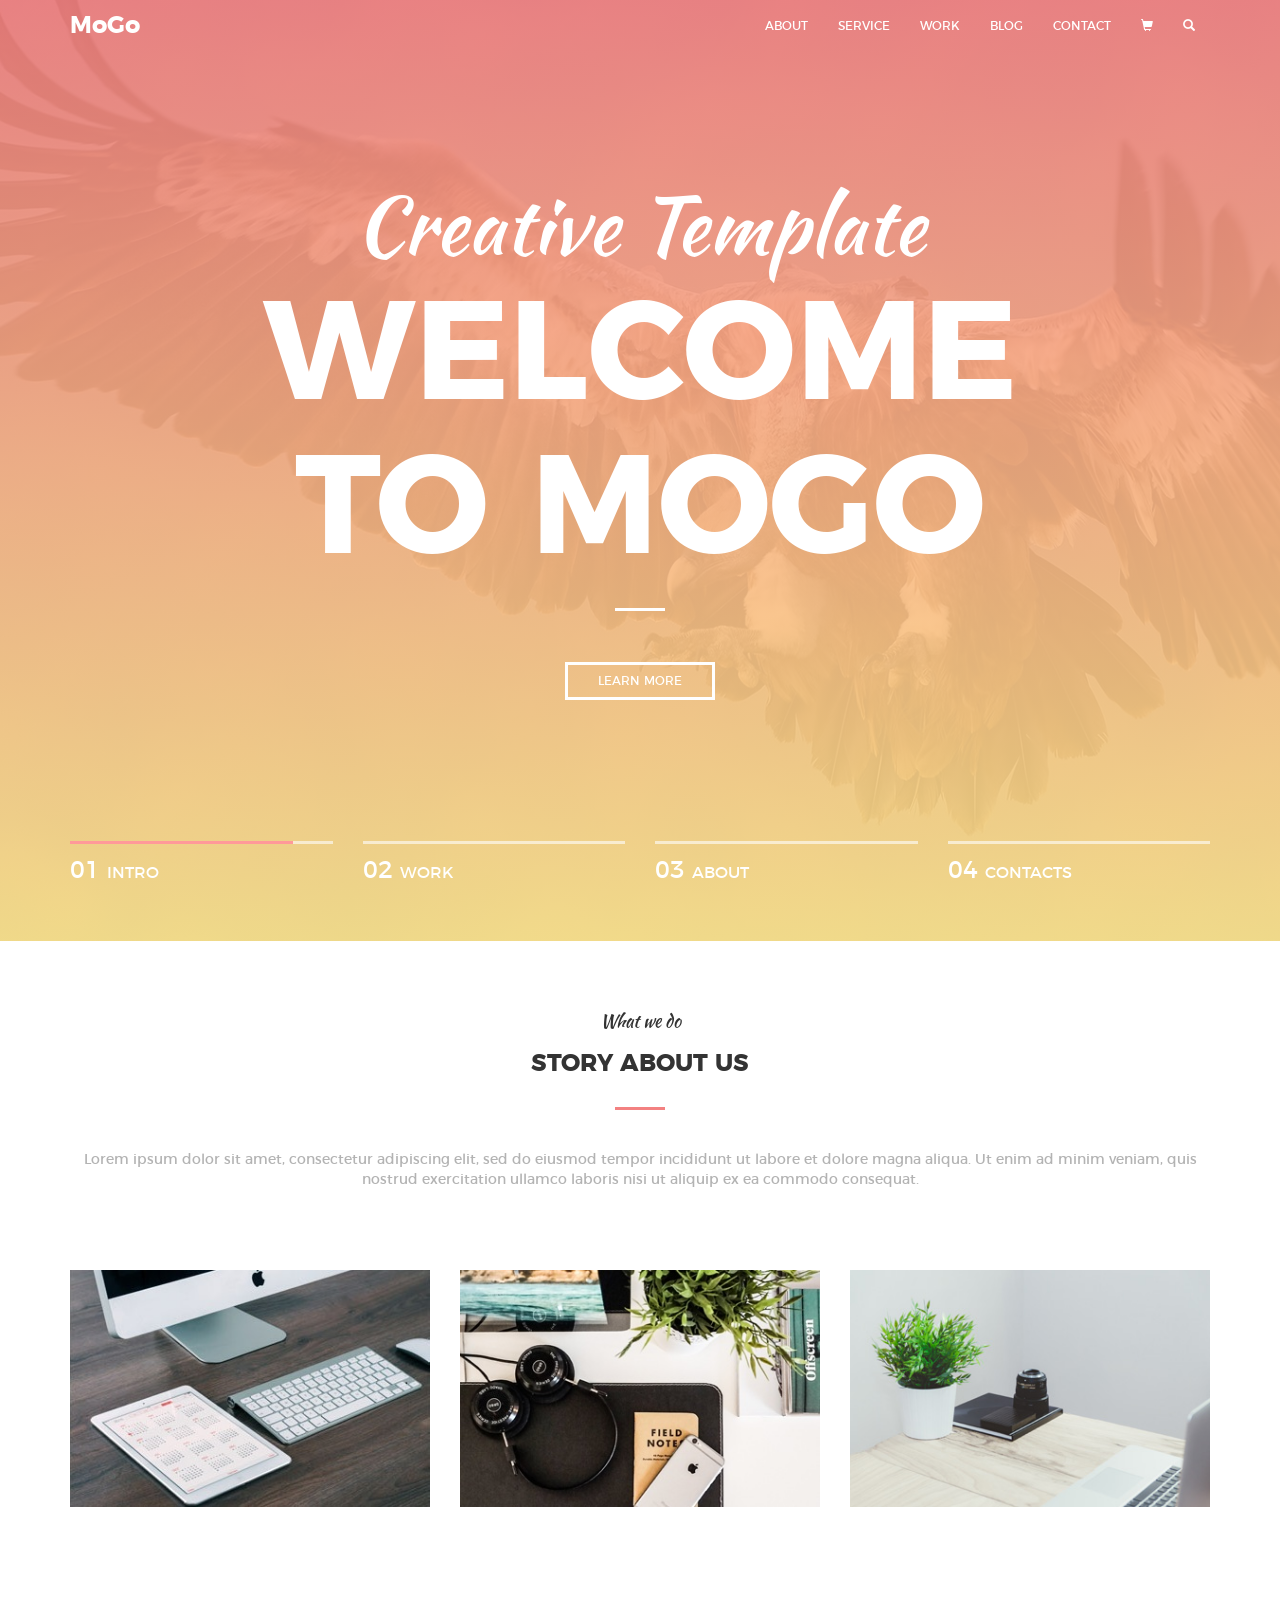
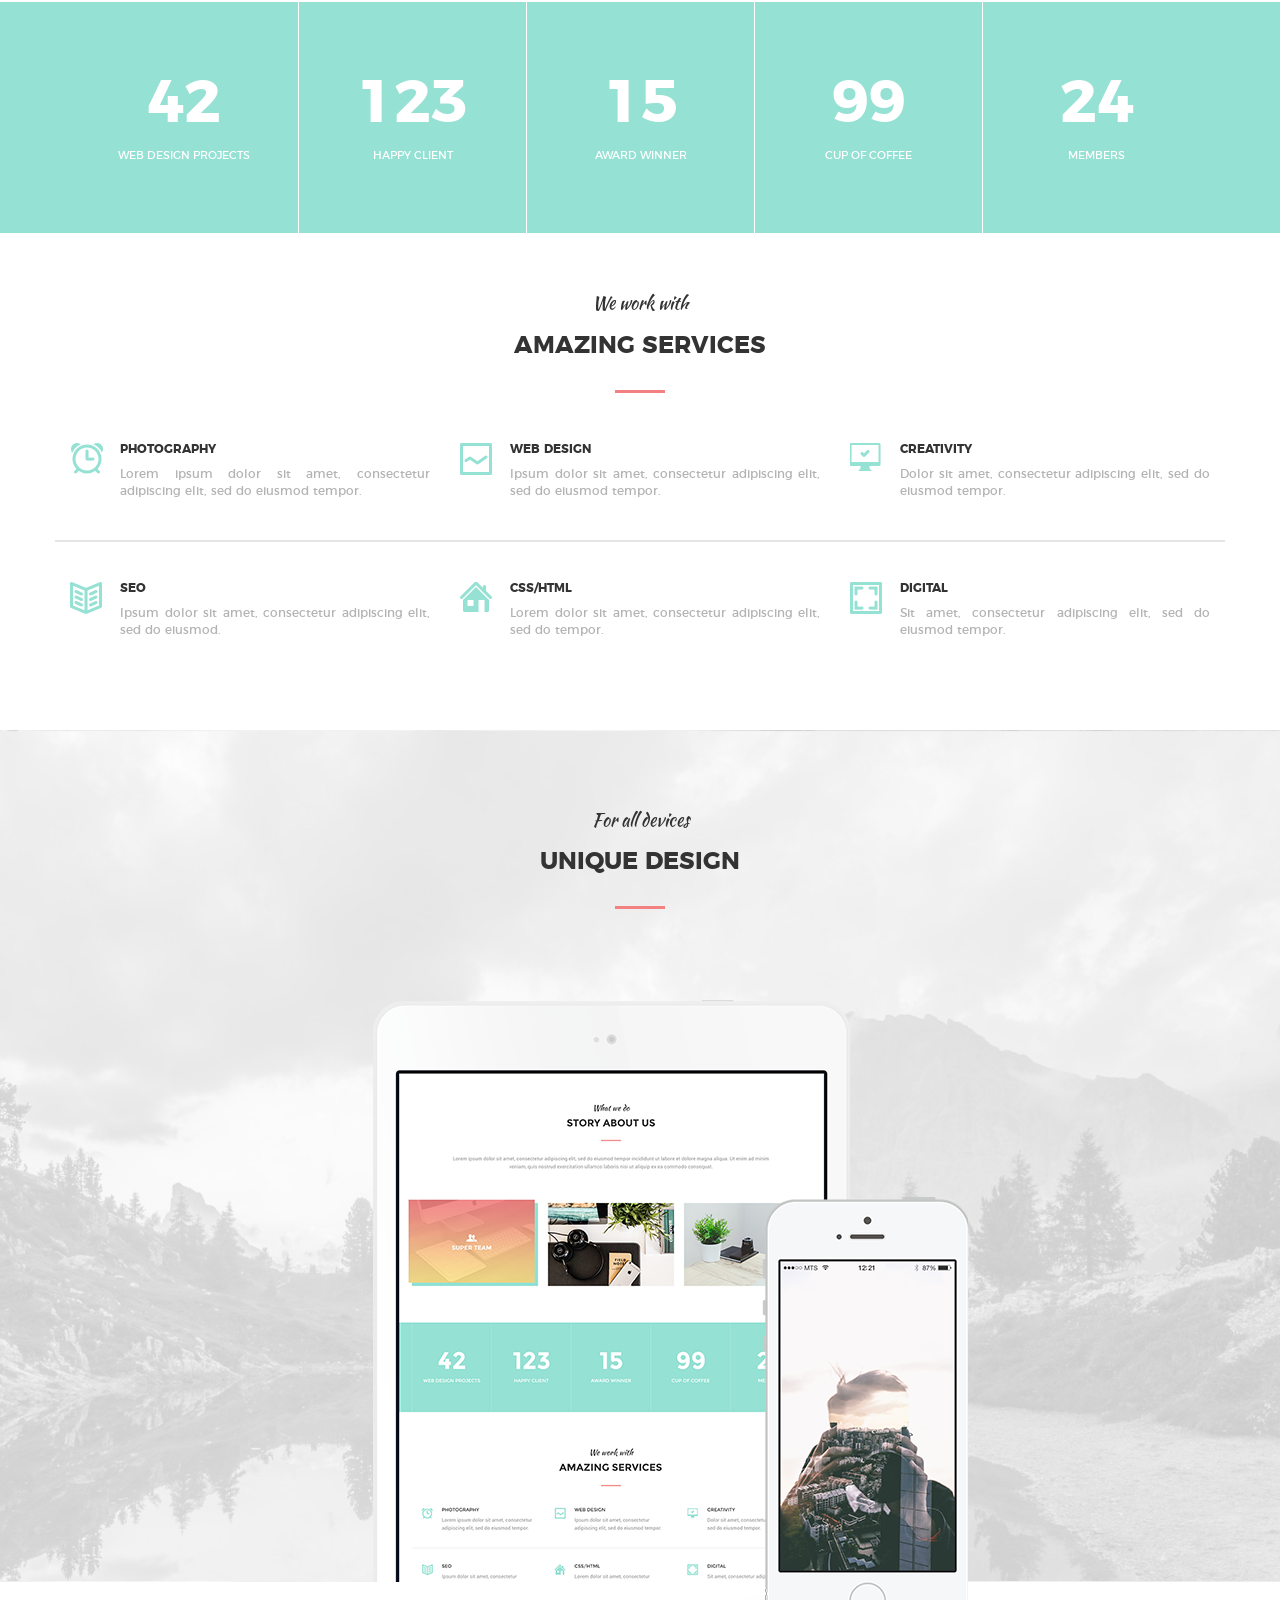
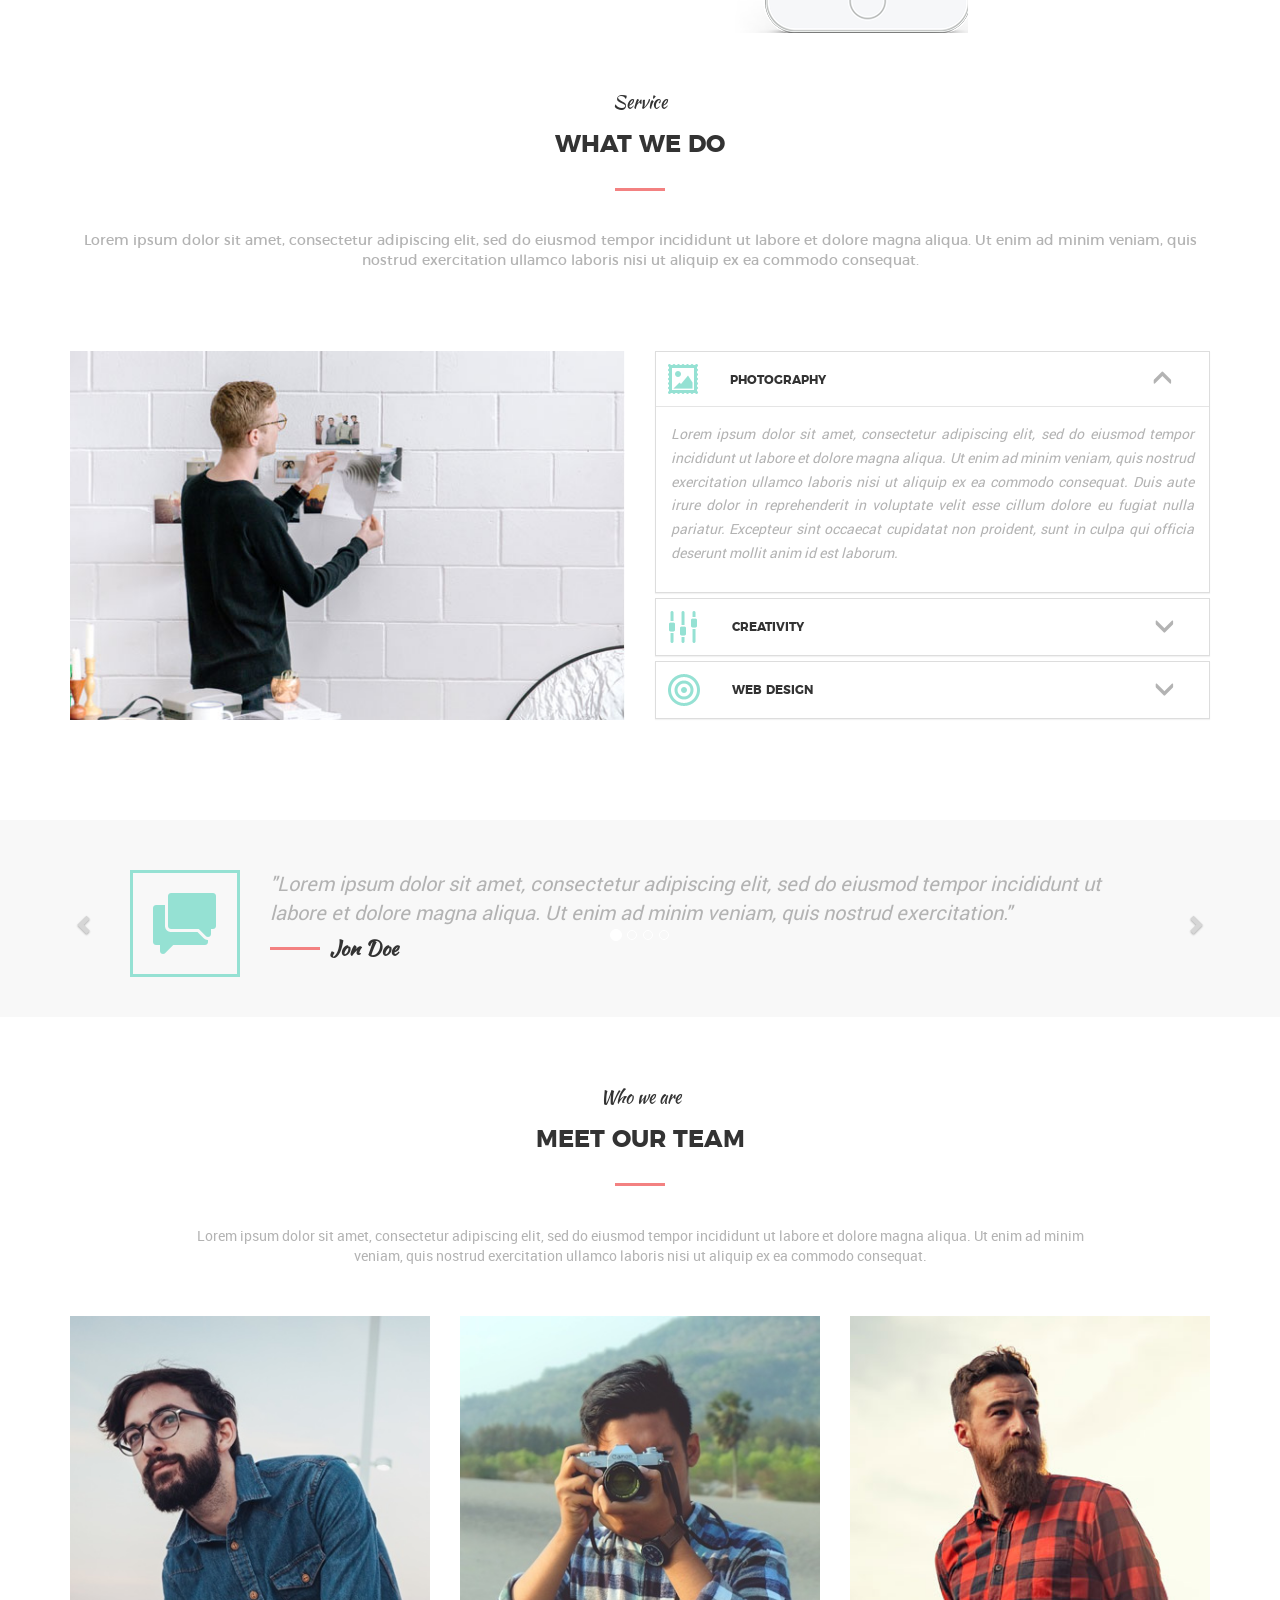
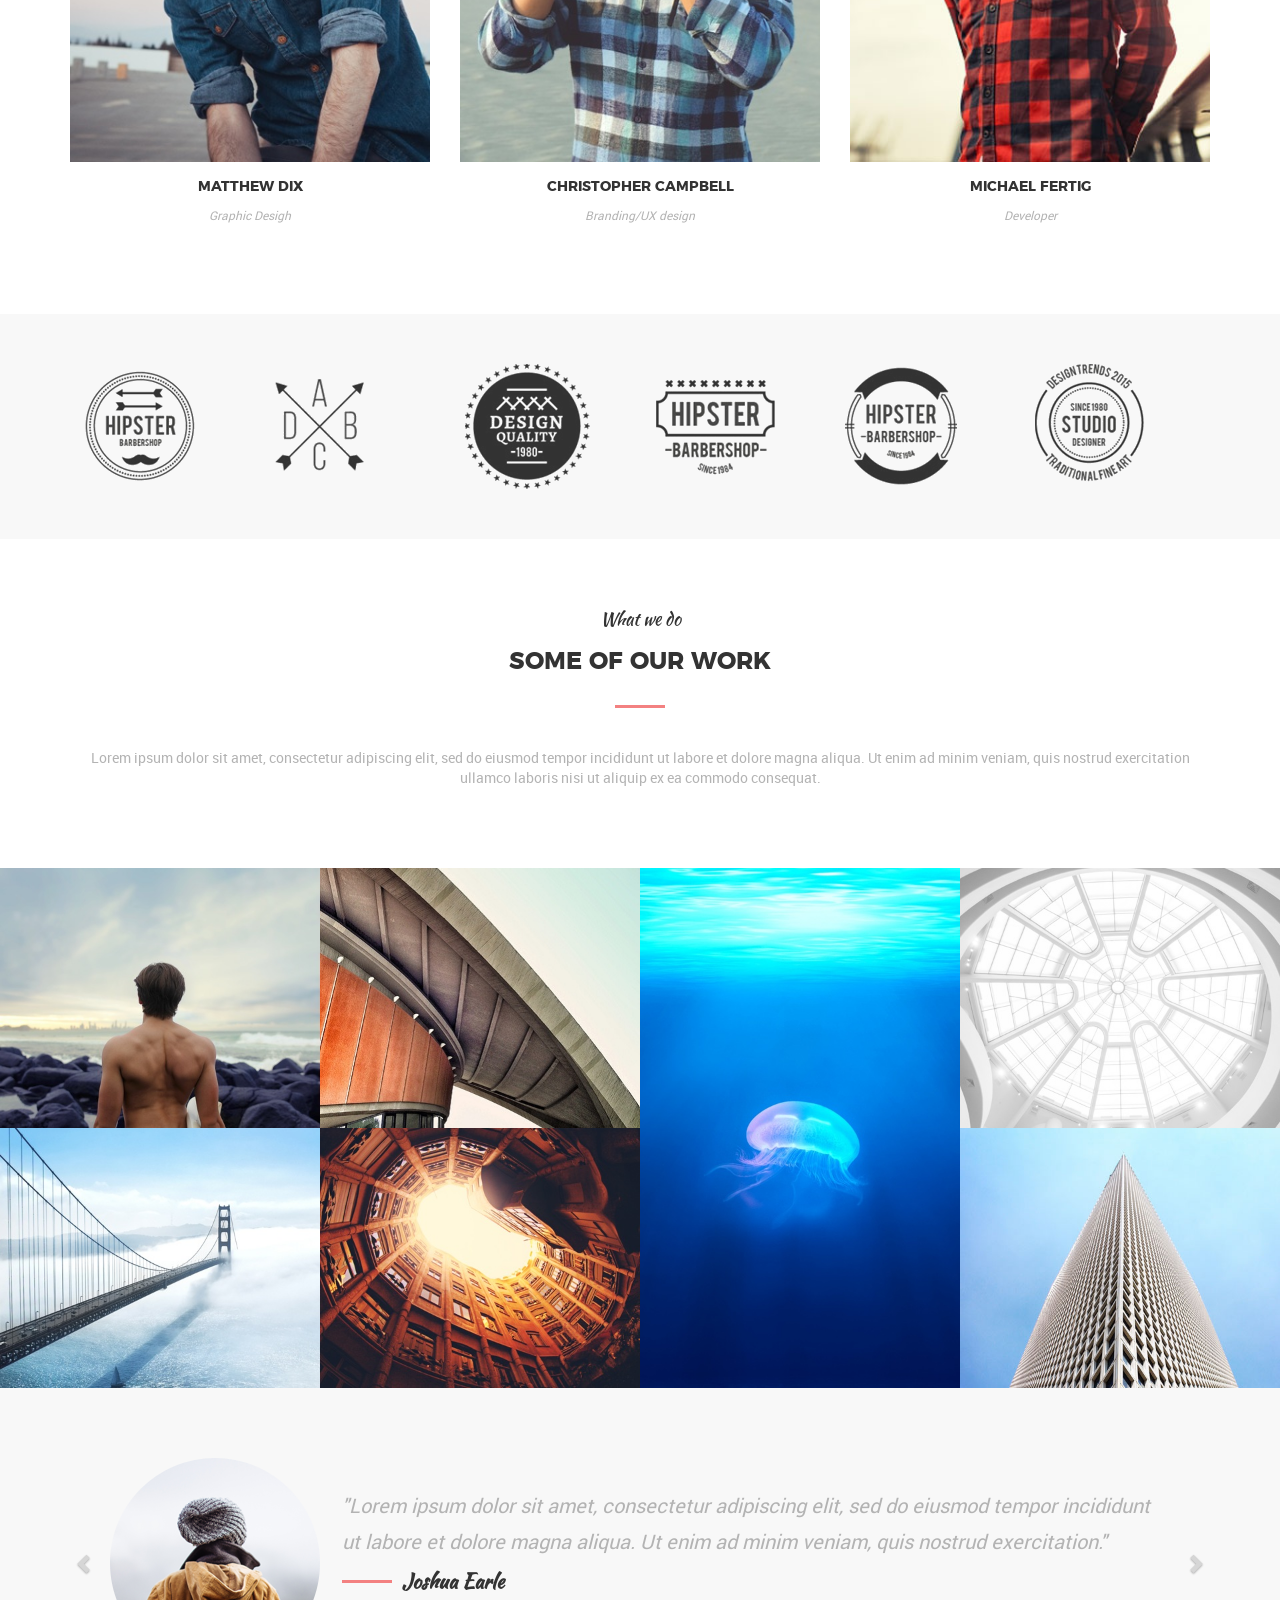
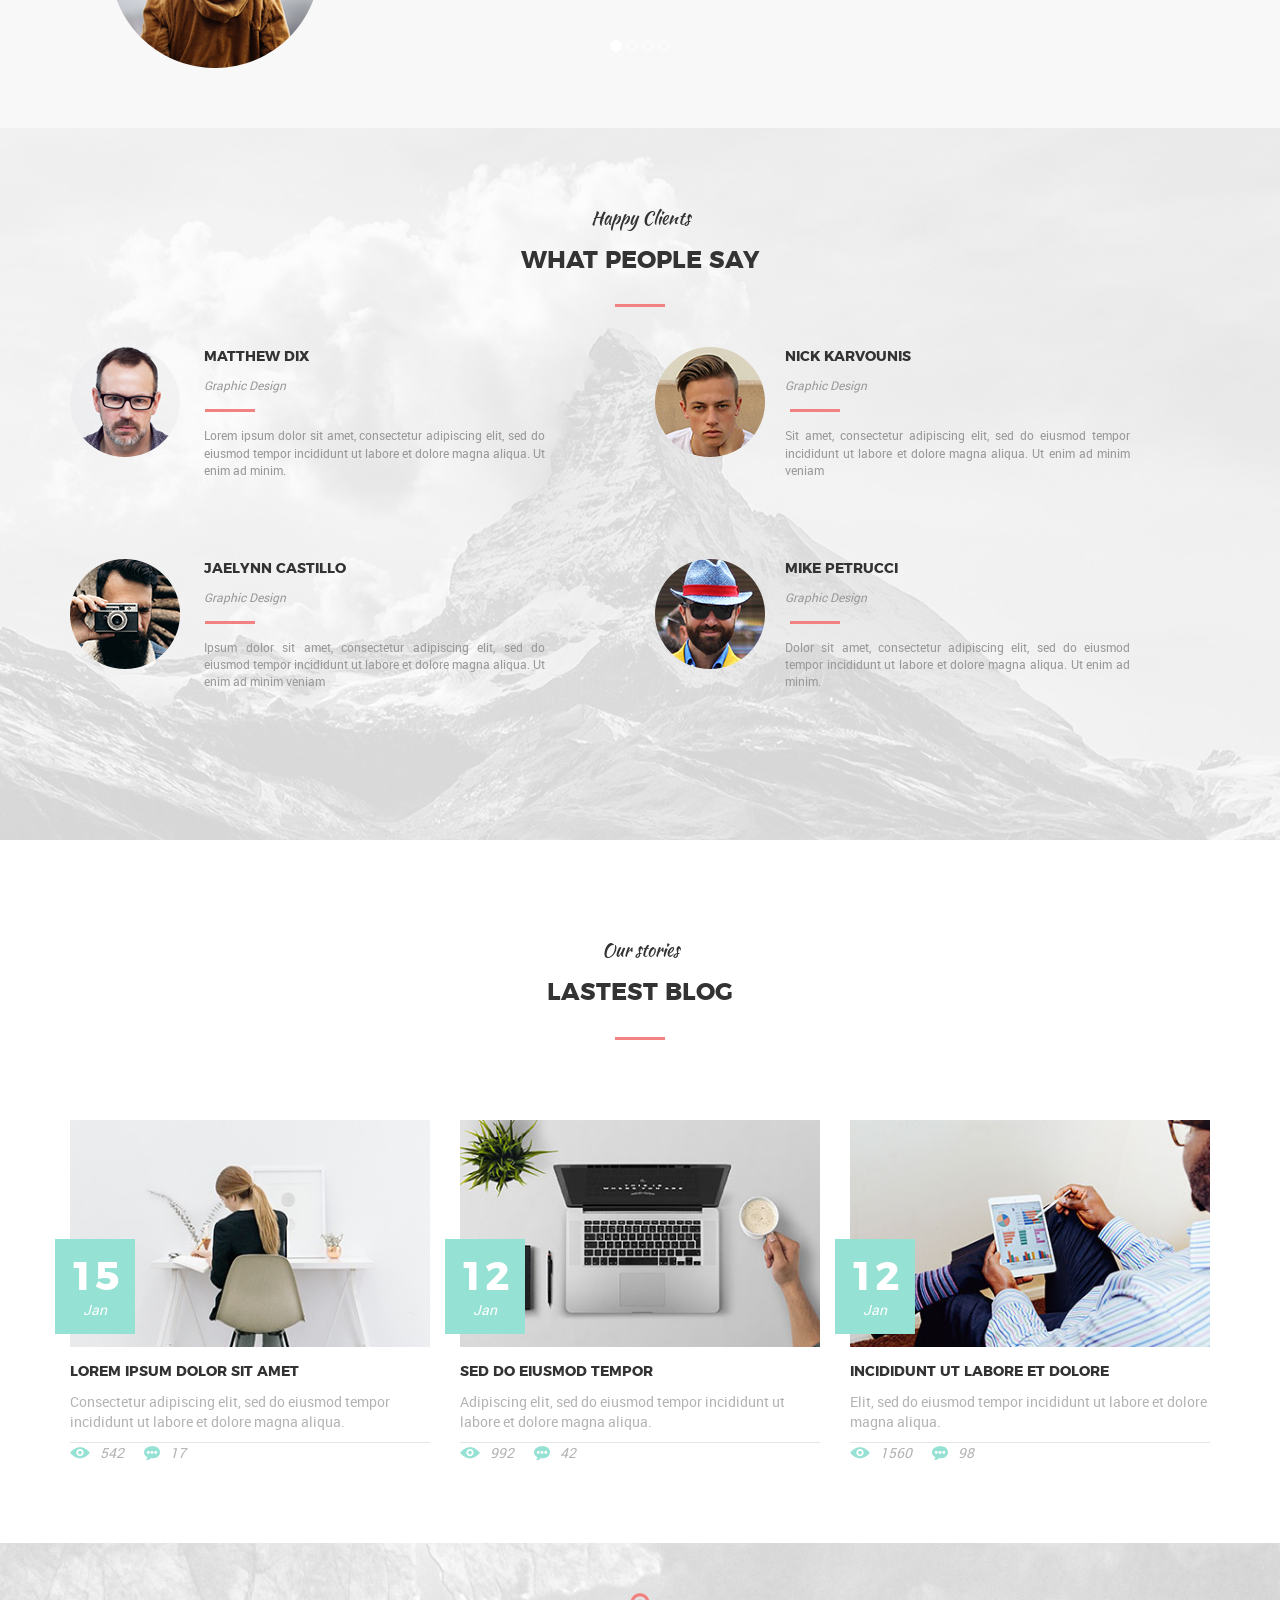
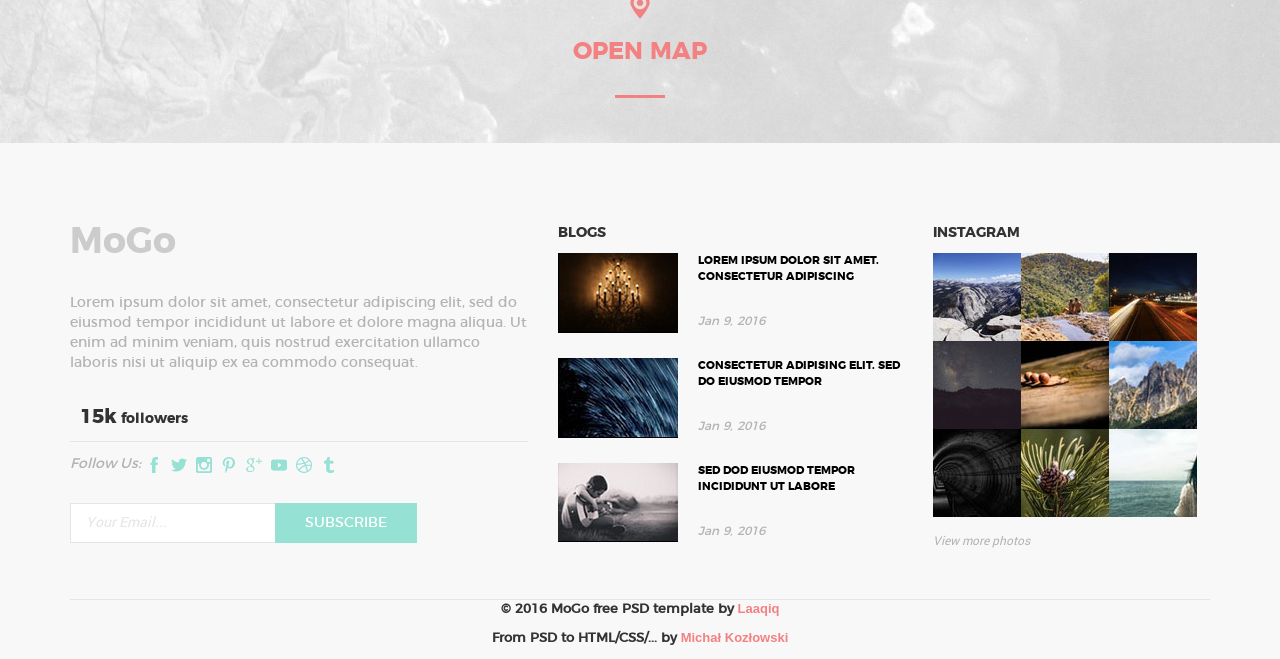
<file: index.html>
<!DOCTYPE html>
<html lang="en">
  <head>
    <meta name="viewport" content="width=device-width, initial-scale=1">
    <meta charset="utf-8">
    <link rel="stylesheet" href="https://maxcdn.bootstrapcdn.com/bootstrap/3.3.7/css/bootstrap.min.css">
    <link rel="stylesheet" href="style.css">
    <title>MoGo</title>
  </head>
  <body>

    <header class="banner slide1">
      <nav id="overnavbar" class="navbar">
        <div class="container">
          <div class="navbar-header">
            <a class="navbar-brand" href="#">MoGo</a>
            <button type="button" class="navbar-toggle" data-toggle="collapse" data-target="#myNavbar">
              <span class="icon-bar"></span>
              <span class="icon-bar"></span>
              <span class="icon-bar"></span>
            </button>
          </div>
          <div class="collapse navbar-collapse" id="myNavbar">
            <ul class="nav navbar-nav navbar-right">
              <li><a href="#about">about</a></li>
              <li><a href="#service">service</a></li>
              <li><a href="#work">work</a></li>
              <li><a href="#blog">blog</a></li>
              <li><a href="#contact">contact</a></li>
              <li><a href="#"><span class="glyphicon glyphicon-shopping-cart"></span></a></li>
              <li>
                <form class="search">
                  <input placeholder="Search...">
                  <span class="glyphicon glyphicon-remove"></span>
                </form>
              </li>
              <li><a href="#"><span class="glyphicon glyphicon-search"></span></a></li>
            </ul>
          </div>
        </div>
      </nav>

      <section class="welcome">
        <div class="slideshow">
          <div class="slide_element">
            <h2>Creative Template</h2>
            <h1>WELCOME TO MOGO</h1>
            <a href="#">LEARN MORE</a>
          </div>
          <div class="slide_element">
            <h2>Go Mo Creative</h2>
            <h1>AND GO MOGO</h1>
            <a href="#">LEARN MORE</a>
          </div>
          <div class="slide_element">
            <h2>Go MoGo</h2>
            <h1>AND GO NO MO</h1>
            <a href="#">LEARN MORE</a>
          </div>
          <div class="slide_element">
            <h2>Mo and MO...</h2>
            <h1>AND MO! MOGO!!</h1>
            <a href="#">LEARN MORE</a>
          </div>
        </div>

        <div class="timer container">
          <div class="row">
            <div class="col-xs-3">
              <div class="time"></div>
              <p class="time_text"><span>01 </span>INTRO</p>
            </div>
            <div class="col-xs-3">
              <div class="time"></div>
              <p class="time_text"><span>02 </span>WORK</p>
            </div>
            <div class="col-xs-3">
              <div class="time"></div>
              <p class="time_text"><span>03 </span>ABOUT</p>
            </div>
            <div class="col-xs-3">
              <div class="time"></div>
              <p class="time_text"><span>04 </span>CONTACTS</p>
            </div>
          </div>
        </div>
      </section>
    </header>

    <article class="aboutus container" id="about">
      <h4>What we do</h4>
      <h3>STORY ABOUT US</h3>
      <div><p class="grey">Lorem ipsum dolor sit amet, consectetur adipiscing elit, sed do eiusmod tempor incididunt ut labore et dolore magna aliqua. Ut enim ad minim veniam, quis nostrud exercitation ullamco laboris nisi ut aliquip ex ea commodo consequat.</p></div>
      <figure class="row">
        <div class="col-sm-4">
          <div class="image-container">
            <img class="img-responsive" src="images/about_us/1.jpg" alt="image 1">
            <a href="#"><div class="after"><p>SUPER TEAM</p></div></a>
          </div>
        </div>
        <div class="col-sm-4">
          <div class="image-container">
            <img class="img-responsive" src="images/about_us/2.jpg" alt="image 2">
            <a href="#"><div class="after"><p>SUPER TEAM</p></div></a>
          </div>
        </div>
        <div class="col-sm-4">
          <div class="image-container">
            <img class="img-responsive" src="images/about_us/3.jpg" alt="image 3">
            <a href="#"><div class="after"><p>SUPER TEAM</p></div></a>
          </div>
        </div>
      </figure>
    </article>

    <div class="facts">
      <div class="container">
        <div class="fact"><p><span>42</span>web design projects</p></div>
        <div class="fact"><p><span>123</span>happy client</p></div>
        <div class="fact"><p><span>15</span>award winner</p></div>
        <div class="fact"><p><span>99</span>cup of coffee</p></div>
        <div class="fact"><p><span>24</span>members</p></div>
      </div>
    </div>

    <article class="service" id="service">
      <h4>We work with</h4>
      <h3>AMAZING SERVICES</h3>
      <figure class="container">
        <div class="row">
          <div class="col-sm-4">
            <div>
              <img src="images/service/alarm.png" alt="alarm">
              <div class="text">
                <h6>photography</h6>
                <p>Lorem ipsum dolor sit amet, consectetur adipiscing elit, sed do eiusmod tempor.</p>
              </div>
            </div>
          </div>
          <div class="col-sm-4">
            <div>
              <img src="images/service/linegraph.png" alt="linegraph">
              <div class="text">
                <h6>web design</h6>
                <p>Ipsum dolor sit amet, consectetur adipiscing elit, sed do eiusmod tempor.</p>
              </div>
            </div>
          </div>
          <div class="col-sm-4">
            <div>
              <img src="images/service/computer.png" alt="computer">
              <div class="text">
                <h6>creativity</h6>
                <p>Dolor sit amet, consectetur adipiscing elit, sed do eiusmod tempor.</p>
              </div>
            </div>
          </div>
        </div>

        <div class="row">
          <div class="col-sm-4">
            <div>
              <img src="images/service/book.png" alt="book">
              <div class="text">
                <h6>seo</h6>
                <p>Ipsum dolor sit amet, consectetur adipiscing elit, sed do eiusmod.</p>
              </div>
            </div>
          </div>
          <div class="col-sm-4">
            <div>
              <img src="images/service/home.png" alt="home">
              <div class="text">
                <h6>css/html</h6>
                <p>Lorem dolor sit amet, consectetur adipiscing elit, sed do tempor.</p>
              </div>
            </div>
          </div>
          <div class="col-sm-4">
            <div>
              <img src="images/service/image.png" alt="image">
              <div class="text">
                <h6>digital</h6>
                <p>Sit amet, consectetur adipiscing elit, sed do eiusmod tempor.</p>
              </div>
            </div>
          </div>
        </div>
      </figure>
    </article>

    <article class="feature container-flow">
      <h4>For all devices</h4>
      <h3>UNIQUE DESIGN</h3>
      <img class="mobile" src="images/feature/mobile.png" alt="iphone + ipad">
    </article>

    <article class="service2 container">
      <h4>Service</h4>
      <h3>WHAT WE DO</h3>
      <p class="grey">Lorem ipsum dolor sit amet, consectetur adipiscing elit, sed do eiusmod tempor incididunt ut labore et dolore magna aliqua. Ut enim ad minim veniam, quis nostrud exercitation ullamco laboris nisi ut aliquip ex ea commodo consequat.</p>
      <div class="row">
        <div class="col-md-6">
          <img class="img-responsive photography" src="images/service_2/photography.jpg" alt="pictures on wall">
        </div>
        <div class="col-md-6">
          <div class="panel-group" id="accordion">
            <div class="panel panel-default">
              <div class="panel-title">
                <a data-toggle="collapse" data-parent="#accordion" href="#collapse1">
                  <img src="images/service_2/picture.png" alt="picture">
                  <p>photography</p>
                  <div class="glyphicon glyphicon-menu-up"></div>
                </a>
              </div>
              <div id="collapse1" class="panel-collapse collapse in">
                <div class="panel-body">Lorem ipsum dolor sit amet, consectetur adipiscing elit, sed do eiusmod tempor incididunt ut labore et dolore magna aliqua. Ut enim ad minim veniam, quis nostrud exercitation ullamco laboris nisi ut aliquip ex ea commodo consequat. Duis aute irure dolor in reprehenderit in voluptate velit esse cillum dolore eu fugiat nulla pariatur. Excepteur sint occaecat cupidatat non proident, sunt in culpa qui officia deserunt mollit anim id est laborum.</div>
              </div>
            </div>
            <div class="panel panel-default">
              <div class="panel-title">
                <a data-toggle="collapse" data-parent="#accordion" href="#collapse2">
                  <img src="images/service_2/equalizer.png" alt="equalizer">
                  <p>creativity</p>
                  <div class="glyphicon glyphicon-menu-down"></div>
                </a>
              </div>
              <div id="collapse2" class="panel-collapse collapse">
                <div class="panel-body">Lorem ipsum dolor sit amet, consectetur adipiscing elit, sed do eiusmod tempor incididunt ut labore et dolore magna aliqua. Ut enim ad minim veniam, quis nostrud exercitation ullamco laboris nisi ut aliquip ex ea commodo consequat. Duis aute irure dolor in reprehenderit in voluptate velit esse cillum dolore eu fugiat nulla pariatur. Excepteur sint occaecat cupidatat non proident, sunt in culpa qui officia deserunt mollit anim id est laborum.</div>
              </div>
            </div>
            <div class="panel panel-default">
              <div class="panel-title">
                <a data-toggle="collapse" data-parent="#accordion" href="#collapse3">
                  <img src="images/service_2/bullseye.png" alt="bullseye">
                  <p>web design</p>
                  <div class="glyphicon glyphicon-menu-down"></div>
                </a>
              </div>
              <div id="collapse3" class="panel-collapse collapse">
                <div class="panel-body">Lorem ipsum dolor sit amet, consectetur adipiscing elit, sed do eiusmod tempor incididunt ut labore et dolore magna aliqua. Ut enim ad minim veniam, quis nostrud exercitation ullamco laboris nisi ut aliquip ex ea commodo consequat. Duis aute irure dolor in reprehenderit in voluptate velit esse cillum dolore eu fugiat nulla pariatur. Excepteur sint occaecat cupidatat non proident, sunt in culpa qui officia deserunt mollit anim id est laborum.</div>
              </div>
            </div>
          </div>
        </div>
      </div>
    </article>

    <div class="quote">
      <div class="container">
        <div id="carousel" class="carousel slide" data-ride="carousel">
          <ol class="carousel-indicators">
            <li data-target="#carousel" data-slide-to="0" class="active"></li>
            <li data-target="#carousel" data-slide-to="1"></li>
            <li data-target="#carousel" data-slide-to="2"></li>
            <li data-target="#carousel" data-slide-to="3"></li>
          </ol>

          <div class="carousel-inner">
            <div class="item active">
              <img src="images/quote/speech.png" alt="speech bubbles">
              <div class="text">
                <p>"Lorem ipsum dolor sit amet, consectetur adipiscing elit, sed do eiusmod tempor incididunt ut labore et dolore magna aliqua. Ut enim ad minim veniam, quis nostrud exercitation."</p>
                <h6>Jon Doe</h6>
              </div>
            </div>
            <div class="item">
              <img src="images/quote/speech.png" alt="speech bubbles">
              <div class="text">
                <p>"Duis aute irure dolor in reprehenderit in voluptate velit esse cillum dolore eu fugiat nulla pariatur. Excepteur sint occaecat cupidatat non proident, sunt in culpa qui officia deserunt mollit anim id est laborum."</p>
                <h6>Jon Joe</h6>
              </div>
            </div>
            <div class="item">
              <img src="images/quote/speech.png" alt="speech bubbles">
              <div class="text">
                <p>"Excepteur sint occaecat cupidatat non proident, sunt in culpa qui officia deserunt mollit anim id est laborum."</p>
                <h6>Don Joe</h6>
              </div>
            </div>
            <div class="item">
              <img src="images/quote/speech.png" alt="speech bubbles">
              <div class="text">
                <p>"Ut enim ad minim veniam, quis nostrud exercitation ullamco laboris nisi ut aliquip ex ea commodo consequat."</p>
                <h6>Don Doe</h6>
              </div>
            </div>

            <a id="over" class="left carousel-control" href="#carousel" data-slide="prev">
              <span class="glyphicon glyphicon-chevron-left"></span>
              <span class="sr-only">Previous</span>
            </a>
            <a id="over2" class="right carousel-control" href="#carousel" data-slide="next">
              <span class="glyphicon glyphicon-chevron-right"></span>
              <span class="sr-only">Next</span>
            </a>

          </div>
        </div>
      </div>
    </div>

    <article class="ourteam container">
      <h4>Who we are</h4>
      <h3>MEET OUR TEAM</h3>
      <p class="our">Lorem ipsum dolor sit amet, consectetur adipiscing elit, sed do eiusmod tempor incididunt ut labore et dolore magna aliqua. Ut enim ad minim veniam, quis nostrud exercitation ullamco laboris nisi ut aliquip ex ea commodo consequat.</p>
      <figure class="row">
        <div class="col-sm-4">
          <div class="image-container">
            <img class="img-responsive" src="images/our_team/1.jpg" alt="image 1">
            <div class="after">
              <a href="#"><img src="images/our_team/facebook.png" alt="facebook"></a><!--
              --><a href="#"><img src="images/our_team/twitter.png" alt="twitter"></a><!--
              --><a href="#"><img src="images/our_team/pinterest.png" alt="pinterest"></a><!--
              --><a href="#"><img src="images/our_team/instagram.png" alt="instagram"></a>
            </div>
          </div>
          <div>
            <p class="author">Matthew Dix</p>
            <p class="job">Graphic Desigh</p>
          </div>
        </div>
        <div class="col-sm-4">
          <div class="image-container">
            <img class="img-responsive" src="images/our_team/2.jpg" alt="image 2">
            <div class="after">
              <a href="#"><img src="images/our_team/facebook.png" alt="facebook"></a><!--
              --><a href="#"><img src="images/our_team/twitter.png" alt="twitter"></a><!--
              --><a href="#"><img src="images/our_team/pinterest.png" alt="pinterest"></a><!--
              --><a href="#"><img src="images/our_team/instagram.png" alt="instagram"></a>
            </div>
          </div>
          <div>
            <p class="author">Christopher Campbell</p>
            <p class="job">Branding/UX design</p>
          </div>
        </div><div class="col-sm-4">
          <div class="image-container">
            <img class="img-responsive" src="images/our_team/3.jpg" alt="image 3">
            <div class="after">
              <a href="#"><img src="images/our_team/facebook.png" alt="facebook"></a><!--
              --><a href="#"><img src="images/our_team/twitter.png" alt="twitter"></a><!--
              --><a href="#"><img src="images/our_team/pinterest.png" alt="pinterest"></a><!--
              --><a href="#"><img src="images/our_team/instagram.png" alt="instagram"></a>
            </div>
          </div>
          <div>
            <p class="author">Michael Fertig</p>
            <p class="job">Developer</p>
          </div>
        </div>
      </figure>
    </article>

    <div class="logos">
      <div class="container">
        <div class="col-xs-2"><img class="img-responsive" src="images/logos/1.png" alt="logo 1"></div>
        <div class="col-xs-2"><img class="img-responsive" src="images/logos/2.png" alt="logo 2"></div>
        <div class="col-xs-2"><img class="img-responsive" src="images/logos/3.png" alt="logo 3"></div>
        <div class="col-xs-2"><img class="img-responsive" src="images/logos/4.png" alt="logo 4"></div>
        <div class="col-xs-2"><img class="img-responsive" src="images/logos/5.png" alt="logo 5"></div>
        <div class="col-xs-2"><img class="img-responsive" src="images/logos/6.png" alt="logo 6"></div>
      </div>
    </div>

    <article class="work" id="work">
      <div class="container">
        <h4>What we do</h4>
        <h3>SOME OF OUR WORK</h3>
        <p class="grey">Lorem ipsum dolor sit amet, consectetur adipiscing elit, sed do eiusmod tempor incididunt ut labore et dolore magna aliqua. Ut enim ad minim veniam, quis nostrud exercitation ullamco laboris nisi ut aliquip ex ea commodo consequat.</p>
      </div>
      <div class="images row">
        <div class="col-sm-3">
          <div class="work-container">
            <img class="img-responsive" src="images/work/1.jpg" alt="man on the rocks">
            <a href="#"><div class="after"><p>CREATIVELTY DESIGNED<span class="roboto"><br>Lorem ipsum dolor sit</span></p></div></a>
          </div>
          <div class="work-container">
            <img class="img-responsive" src="images/work/3.jpg" alt="bridge in clouds">
            <a href="#"><div class="after"><p>CREATIVELTY DESIGNED<span class="roboto"><br>Lorem ipsum dolor sit</span></p></div></a>
          </div>
        </div>
        <div class="col-sm-3">
          <div class="work-container">
          <img class="img-responsive" src="images/work/2.jpg" alt="architecture">
            <a href="#"><div class="after"><p>CREATIVELTY DESIGNED<span class="roboto"><br>Lorem ipsum dolor sit</span></p></div></a>
          </div>
          <div class="work-container">
          <img class="img-responsive" src="images/work/4.jpg" alt="courtyard">
            <a href="#"><div class="after"><p>CREATIVELTY DESIGNED<span class="roboto"><br>Lorem ipsum dolor sit</span></p></div></a>
          </div>
        </div>
        <div class="col-sm-3">
          <div class="work-container">
          <img class="img-responsive" src="images/work/5.jpg" alt="jellyfish">
            <a href="#"><div class="after"><p>CREATIVELTY DESIGNED<span class="roboto"><br>Lorem ipsum dolor sit</span></p></div></a>
          </div>
        </div>
        <div class="col-sm-3">
          <div class="work-container">
          <img class="img-responsive" src="images/work/6.jpg" alt="skylight">
            <a href="#"><div class="after"><p>CREATIVELTY DESIGNED<span class="roboto"><br>Lorem ipsum dolor sit</span></p></div></a>
          </div>
          <div class="work-container">
          <img class="img-responsive" src="images/work/7.jpg" alt="edge of a building">
            <a href="#"><div class="after"><p>CREATIVELTY DESIGNED<span class="roboto"><br>Lorem ipsum dolor sit</span></p></div></a>
          </div>
        </div>
      </div>
    </article>

    <div class="testimonial">
      <div class="container">
        <div id="karousel" class="carousel slide" data-ride="carousel">
          <ol class="carousel-indicators">
            <li data-target="#karousel" data-slide-to="0" class="active"></li>
            <li data-target="#karousel" data-slide-to="1"></li>
            <li data-target="#karousel" data-slide-to="2"></li>
            <li data-target="#karousel" data-slide-to="3"></li>
          </ol>

          <div class="carousel-inner">
            <div class="item active">
              <img src="images/testimonial/ellipse.png" alt="hipster from behind">
              <div class="text">
                <p class="grey">"Lorem ipsum dolor sit amet, consectetur adipiscing elit, sed do eiusmod tempor incididunt ut labore et dolore magna aliqua. Ut enim ad minim veniam, quis nostrud exercitation."</p>
                <h6>Joshua Earle</h6>
              </div>
            </div>
            <div class="item">
              <img src="images/testimonial/ellipse.png" alt="hipster from behind">
              <div class="text">
                <p class="grey">"Lorem ipsum dolor sit amet, consectetur adipiscing elit, sed do eiusmod tempor incididunt ut labore et dolore magna aliqua. Ut enim ad minim veniam, quis nostrud exercitation."</p>
                <h6>Joshua Jarle</h6>
              </div>
            </div>
            <div class="item">
              <img src="images/testimonial/ellipse.png" alt="hipster from behind">
              <div class="text">
                <p class="grey">"Lorem ipsum dolor sit amet, consectetur adipiscing elit, sed do eiusmod tempor incididunt ut labore et dolore magna aliqua. Ut enim ad minim veniam, quis nostrud exercitation."</p>
                <h6>Joshua Marle</h6>
              </div>
            </div>
            <div class="item">
              <img src="images/testimonial/ellipse.png" alt="hipster from behind">
              <div class="text">
                <p class="grey">"Lorem ipsum dolor sit amet, consectetur adipiscing elit, sed do eiusmod tempor incididunt ut labore et dolore magna aliqua. Ut enim ad minim veniam, quis nostrud exercitation."</p>
                <h6>Joshua Darle</h6>
              </div>
            </div>

            <a id="over3" class="left carousel-control" href="#karousel" data-slide="prev">
              <span class="glyphicon glyphicon-chevron-left"></span>
              <span class="sr-only">Previous</span>
            </a>
            <a id="over4" class="right carousel-control" href="#karousel" data-slide="next">
              <span class="glyphicon glyphicon-chevron-right"></span>
              <span class="sr-only">Next</span>
            </a>
          </div>
        </div>
      </div>
    </div>

    <article class="say">
      <h4>Happy Clients</h4>
      <h3>WHAT PEOPLE SAY</h3>
      <div class="container">
        <div class="row">
          <div class="col-sm-6">
            <img src="images/what_people_say/1.png" alt="Matthew Dix">
            <div class="client">
              <p class="author">Matthew Dix</p>
              <p class="job">Graphic Design</p>
              <p class="grey">Lorem ipsum dolor sit amet, consectetur adipiscing elit, sed do eiusmod tempor incididunt ut labore et dolore magna aliqua. Ut enim ad minim.</p>
            </div>
          </div>
          <div class="col-sm-6">
            <img src="images/what_people_say/2.png" alt="Nick Karvounis">
            <div class="client">
              <p class="author">Nick Karvounis</p>
              <p class="job">Graphic Design</p>
              <p class="grey">Sit amet, consectetur adipiscing elit, sed do eiusmod tempor incididunt ut labore et dolore magna aliqua. Ut enim ad minim veniam</p>
            </div>
          </div>
        </div>
        <div class="row">
          <div class="col-sm-6">
            <img src="images/what_people_say/3.png" alt="Jaelynn Castillo">
            <div class="client">
              <p class="author">Jaelynn Castillo</p>
              <p class="job">Graphic Design</p>
              <p class="grey">Ipsum dolor sit amet, consectetur adipiscing elit, sed do eiusmod tempor incididunt ut labore et dolore magna aliqua. Ut enim ad minim veniam</p>
            </div>
          </div>
          <div class="col-sm-6">
            <img src="images/what_people_say/4.png" alt="Mike Petrucci">
            <div class="client">
              <p class="author">Mike Petrucci</p>
              <p class="job">Graphic Design</p>
              <p class="grey">Dolor sit amet, consectetur adipiscing elit, sed do eiusmod tempor incididunt ut labore et dolore magna aliqua. Ut enim ad minim.</p>
            </div>
          </div>
        </div>
      </div>
    </article>

    <article class="blog" id="blog">
      <h4>Our stories</h4>
      <h3>LASTEST BLOG</h3>
      <div class="container">
        <div class="row">
          <div class="col-sm-4">
            <img class="img-responsive" src="images/blog/1.jpg" alt="blog 1">
            <div class="calendar">
              <p class="day">15</p>
              <p class="month">Jan</p>
            </div>
            <div class="story">
              <p class="author">lorem ipsum dolor sit amet</p>
              <p class="grey">Consectetur adipiscing elit, sed do eiusmod tempor incididunt ut labore et dolore magna aliqua.</p>
              <div class="social">
                <img src="images/blog/seen.png" alt="seen icon">
                <p>542</p>
                <img src="images/blog/comments.png" alt="comment icon">
                <p>17</p>
              </div>
            </div>
          </div>
          <div class="col-sm-4">
            <img class="img-responsive" src="images/blog/2.jpg" alt="blog 2">
            <div class="calendar">
              <p class="day">12</p>
              <p class="month">Jan</p>
            </div>
            <div class="story">
              <p class="author">sed do eiusmod tempor</p>
              <p class="grey">Adipiscing elit, sed do eiusmod tempor incididunt ut labore et dolore magna aliqua.</p>
              <div class="social">
                <img src="images/blog/seen.png" alt="seen icon">
                <p>992</p>
                <img src="images/blog/comments.png" alt="comment icon">
                <p>42</p>
              </div>
            </div>
          </div>
          <div class="col-sm-4">
            <img class="img-responsive" src="images/blog/3.jpg" alt="blog 3">
            <div class="calendar">
              <p class="day">12</p>
              <p class="month">Jan</p>
            </div>
            <div class="story">
              <p class="author">incididunt ut labore et dolore</p>
              <p class="grey">Elit, sed do eiusmod tempor incididunt ut labore et dolore magna aliqua.</p>
              <div class="social">
                <img src="images/blog/seen.png" alt="seen icon">
                <p>1560</p>
                <img src="images/blog/comments.png" alt="comment icon">
                <p>98</p>
              </div>
            </div>
          </div>
        </div>
      </div>
    </article>

    <article class="map">
      <a href="https://goo.gl/maps/btxafK8zQTo">
        <img src="images/map/icon.png" alt="map icon">
        <h3>OPEN MAP</h3>
      </a>
    </article>

    <footer id="contact">
      <div class="container">
        <div class="row">
          <div class="col-md-5">
            <h2>MoGo</h2>
            <p class="grey">Lorem ipsum dolor sit amet, consectetur adipiscing elit, sed do eiusmod tempor incididunt ut labore et dolore magna aliqua. Ut enim ad minim veniam, quis nostrud exercitation ullamco laboris nisi ut aliquip ex ea commodo consequat.</p>
            <p class="followers"><span>15k</span> followers</p>
            <div class="social_media">
              <p class="follow">Follow Us:</p>
              <a href="#"><img src="images/footer/facebook.png" alt="facebook icon"></a>
              <a href="#"><img src="images/footer/twitter.png" alt="twitter icon"></a>
              <a href="#"><img src="images/footer/instagram.png" alt="instagram icon"></a>
              <a href="#"><img src="images/footer/pinterest.png" alt="pinterest icon"></a>
              <a href="#"><img src="images/footer/google.png" alt="google icon"></a>
              <a href="#"><img src="images/footer/youtube.png" alt="youtube icon"></a>
              <a href="#"><img src="images/footer/dribble.png" alt="dribble icon"></a>
              <a href="#"><img src="images/footer/tumblr.png" alt="tumblr icon"></a>
            </div>
            <form>
              <input placeholder="Your Email...">
              <button>SUBSCRIBE</button>
            </form>
          </div>
          <div class="col-md-4">
            <p class="author blogg">blogs</p>
            <div class="blog_link">
              <a href="#"><img class="img-responsive" src="images/footer/1.jpg" alt="lamp">
              <p class="title author">Lorem ipsum dolor sit amet. consectetur adipiscing</p></a>
              <p class="date">Jan 9, 2016</p>
            </div>
            <div class="blog_link">
              <a href="#"><img class="img-responsive" src="images/footer/2.jpg" alt="stars">
              <p class="title author">consectetur adipising elit. sed do eiusmod tempor</p></a>
              <p class="date">Jan 9, 2016</p>
            </div>
            <div class="blog_link">
              <a href="#"><img class="img-responsive" src="images/footer/3.jpg" alt="runner">
              <p class="title author">sed dod eiusmod tempor incididunt ut labore</p></a>
              <p class="date">Jan 9, 2016</p>
            </div>
          </div>
          <div class="col-md-3">
            <p class="author">instagram</p>
            <div class="row">
              <div class="col-xs-4">
                <a href="#"><img src="images/footer/4.jpg" alt="image"></a>
              </div>
              <div class="col-xs-4">
                <a href="#"><img src="images/footer/5.jpg" alt="image"></a>
              </div>
              <div class="col-xs-4">
                <a href="#"><img src="images/footer/6.jpg" alt="image"></a>
              </div>
            </div>
            <div class="row">
              <div class="col-xs-4">
                <a href="#"><img src="images/footer/7.jpg" alt="image"></a>
              </div>
              <div class="col-xs-4">
                <a href="#"><img src="images/footer/8.jpg" alt="image"></a>
              </div>
              <div class="col-xs-4">
                <a href="#"><img src="images/footer/9.jpg" alt="image"></a>
              </div>
            </div>
            <div class="row">
              <div class="col-xs-4">
                <a href="#"><img src="images/footer/10.jpg" alt="image"></a>
              </div>
              <div class="col-xs-4">
                <a href="#"><img src="images/footer/11.jpg" alt="image"></a>
              </div>
              <div class="col-xs-4">
                <a href="#"><img src="images/footer/12.jpg" alt="image"></a>
              </div>
            </div>
            <a href="#"><p class="more_photos">View more photos</p></a>
          </div>
        </div>
        <div class="foot">
          <p>&copy; 2016 MoGo free PSD template by <span class="made">Laaqiq</span></p>
          <p>From PSD to HTML/CSS/... by <span class="made">Michał&nbsp;Kozłowski</span></p>
        </div>
      </div>
    </footer>

    <script src="https://ajax.googleapis.com/ajax/libs/jquery/3.2.0/jquery.min.js"></script>
    <script src="https://maxcdn.bootstrapcdn.com/bootstrap/3.3.7/js/bootstrap.min.js"></script>
    <script src="script.js"></script>
  </body>
</html>
</file>
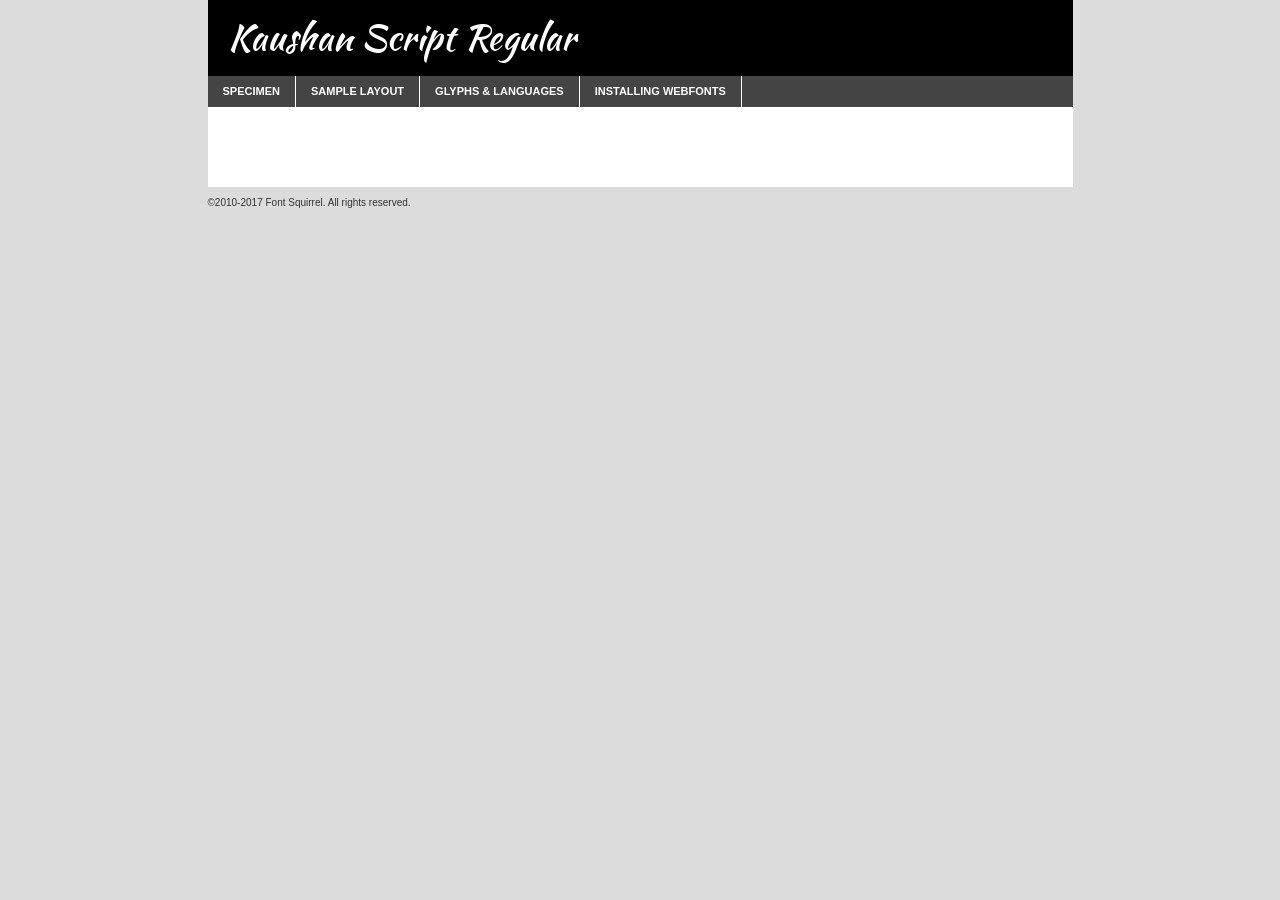
<file: fonts/kaushanscript-regular-demo.html>
<!DOCTYPE html PUBLIC "-//W3C//DTD XHTML 1.0 Transitional//EN"
	"http://www.w3.org/TR/xhtml1/DTD/xhtml1-transitional.dtd">

<html xmlns="http://www.w3.org/1999/xhtml" xml:lang="en" lang="en">
<head>
	<meta http-equiv="Content-Type" content="text/html; charset=utf-8" />
	<script src="http://ajax.googleapis.com/ajax/libs/jquery/1.7.2/jquery.min.js" type="text/javascript" charset="utf-8"></script>
	<script type="text/javascript">
	(function($){$.fn.easyTabs=function(option){var param=jQuery.extend({fadeSpeed:"fast",defaultContent:1,activeClass:'active'},option);$(this).each(function(){var thisId="#"+this.id;if(param.defaultContent==''){param.defaultContent=1;}
	if(typeof param.defaultContent=="number")
	{var defaultTab=$(thisId+" .tabs li:eq("+(param.defaultContent-1)+") a").attr('href').substr(1);}else{var defaultTab=param.defaultContent;}
	$(thisId+" .tabs li a").each(function(){var tabToHide=$(this).attr('href').substr(1);$("#"+tabToHide).addClass('easytabs-tab-content');});hideAll();changeContent(defaultTab);function hideAll(){$(thisId+" .easytabs-tab-content").hide();}
	function changeContent(tabId){hideAll();$(thisId+" .tabs li").removeClass(param.activeClass);$(thisId+" .tabs li a[href=#"+tabId+"]").closest('li').addClass(param.activeClass);if(param.fadeSpeed!="none")
	{$(thisId+" #"+tabId).fadeIn(param.fadeSpeed);}else{$(thisId+" #"+tabId).show();}}
	$(thisId+" .tabs li").click(function(){var tabId=$(this).find('a').attr('href').substr(1);changeContent(tabId);return false;});});}})(jQuery);
	</script>
	<link rel="stylesheet" href="specimen_files/specimen_stylesheet.css" type="text/css" charset="utf-8" />
	<link rel="stylesheet" href="stylesheet.css" type="text/css" charset="utf-8" />

	<style type="text/css">
					body{
				font-family: 'kaushan_scriptregular';
							}
		</style>

	<title>Kaushan Script Regular Specimen</title>
	
	
	<script type="text/javascript" charset="utf-8">
		$(document).ready(function() {
			$('#container').easyTabs({defaultContent:1});
		});
	</script>
</head>

<body>
<div id="container">
	<div id="header">
		Kaushan Script Regular	</div>
	<ul class="tabs">
		<li><a href="#specimen">Specimen</a></li>
		<li><a href="#layout">Sample Layout</a></li>
				<li><a href="#glyphs">Glyphs &amp; Languages</a></li>
		<li><a href="#installing">Installing Webfonts</a></li>
		
	</ul>
	
	<div id="main_content">

		
			<div id="specimen">
		
				<div class="section">
					<div class="grid12 firstcol">
						<div class="huge">AaBb</div>
					</div>
				</div>
		
				<div class="section">
					<div class="glyph_range">A&#x200B;B&#x200b;C&#x200b;D&#x200b;E&#x200b;F&#x200b;G&#x200b;H&#x200b;I&#x200b;J&#x200b;K&#x200b;L&#x200b;M&#x200b;N&#x200b;O&#x200b;P&#x200b;Q&#x200b;R&#x200b;S&#x200b;T&#x200b;U&#x200b;V&#x200b;W&#x200b;X&#x200b;Y&#x200b;Z&#x200b;a&#x200b;b&#x200b;c&#x200b;d&#x200b;e&#x200b;f&#x200b;g&#x200b;h&#x200b;i&#x200b;j&#x200b;k&#x200b;l&#x200b;m&#x200b;n&#x200b;o&#x200b;p&#x200b;q&#x200b;r&#x200b;s&#x200b;t&#x200b;u&#x200b;v&#x200b;w&#x200b;x&#x200b;y&#x200b;z&#x200b;1&#x200b;2&#x200b;3&#x200b;4&#x200b;5&#x200b;6&#x200b;7&#x200b;8&#x200b;9&#x200b;0&#x200b;&amp;&#x200b;.&#x200b;,&#x200b;?&#x200b;!&#x200b;&#64;&#x200b;(&#x200b;)&#x200b;#&#x200b;$&#x200b;%&#x200b;*&#x200b;+&#x200b;-&#x200b;=&#x200b;:&#x200b;;</div>
				</div>
				<div class="section">
					<div class="grid12 firstcol">
						<table class="sample_table">
							<tr><td>10</td><td class="size10">abcdefghijklmnopqrstuvwxyzABCDEFGHIJKLMNOPQRSTUVWXYZ0123456789abcdefghijklmnopqrstuvwxyzABCDEFGHIJKLMNOPQRSTUVWXYZ0123456789abcdefghijklmnopqrstuvwxyzABCDEFGHIJKLMNOPQRSTUVWXYZ</td></tr>
							<tr><td>11</td><td class="size11">abcdefghijklmnopqrstuvwxyzABCDEFGHIJKLMNOPQRSTUVWXYZ0123456789abcdefghijklmnopqrstuvwxyzABCDEFGHIJKLMNOPQRSTUVWXYZ0123456789abcdefghijklmnopqrstuvwxyzABCDEFGHIJKLMNOPQRSTUVWXYZ</td></tr>
							<tr><td>12</td><td class="size12">abcdefghijklmnopqrstuvwxyzABCDEFGHIJKLMNOPQRSTUVWXYZ0123456789abcdefghijklmnopqrstuvwxyzABCDEFGHIJKLMNOPQRSTUVWXYZ0123456789abcdefghijklmnopqrstuvwxyzABCDEFGHIJKLMNOPQRSTUVWXYZ</td></tr>
							<tr><td>13</td><td class="size13">abcdefghijklmnopqrstuvwxyzABCDEFGHIJKLMNOPQRSTUVWXYZ0123456789abcdefghijklmnopqrstuvwxyzABCDEFGHIJKLMNOPQRSTUVWXYZ0123456789abcdefghijklmnopqrstuvwxyzABCDEFGHIJKLMNOPQRSTUVWXYZ</td></tr>
							<tr><td>14</td><td class="size14">abcdefghijklmnopqrstuvwxyzABCDEFGHIJKLMNOPQRSTUVWXYZ0123456789abcdefghijklmnopqrstuvwxyzABCDEFGHIJKLMNOPQRSTUVWXYZ0123456789abcdefghijklmnopqrstuvwxyzABCDEFGHIJKLMNOPQRSTUVWXYZ</td></tr>
							<tr><td>16</td><td class="size16">abcdefghijklmnopqrstuvwxyzABCDEFGHIJKLMNOPQRSTUVWXYZ0123456789abcdefghijklmnopqrstuvwxyzABCDEFGHIJKLMNOPQRSTUVWXYZ</td></tr>
							<tr><td>18</td><td class="size18">abcdefghijklmnopqrstuvwxyzABCDEFGHIJKLMNOPQRSTUVWXYZ0123456789abcdefghijklmnopqrstuvwxyzABCDEFGHIJKLMNOPQRSTUVWXYZ</td></tr>
							<tr><td>20</td><td class="size20">abcdefghijklmnopqrstuvwxyzABCDEFGHIJKLMNOPQRSTUVWXYZ0123456789abcdefghijklmnopqrstuvwxyzABCDEFGHIJKLMNOPQRSTUVWXYZ</td></tr>
							<tr><td>24</td><td class="size24">abcdefghijklmnopqrstuvwxyzABCDEFGHIJKLMNOPQRSTUVWXYZ0123456789abcdefghijklmnopqrstuvwxyzABCDEFGHIJKLMNOPQRSTUVWXYZ</td></tr>
							<tr><td>30</td><td class="size30">abcdefghijklmnopqrstuvwxyzABCDEFGHIJKLMNOPQRSTUVWXYZ0123456789abcdefghijklmnopqrstuvwxyzABCDEFGHIJKLMNOPQRSTUVWXYZ</td></tr>
							<tr><td>36</td><td class="size36">abcdefghijklmnopqrstuvwxyzABCDEFGHIJKLMNOPQRSTUVWXYZ0123456789abcdefghijklmnopqrstuvwxyzABCDEFGHIJKLMNOPQRSTUVWXYZ</td></tr>
							<tr><td>48</td><td class="size48">abcdefghijklmnopqrstuvwxyzABCDEFGHIJKLMNOPQRSTUVWXYZ0123456789abcdefghijklmnopqrstuvwxyzABCDEFGHIJKLMNOPQRSTUVWXYZ</td></tr>
							<tr><td>60</td><td class="size60">abcdefghijklmnopqrstuvwxyzABCDEFGHIJKLMNOPQRSTUVWXYZ0123456789abcdefghijklmnopqrstuvwxyzABCDEFGHIJKLMNOPQRSTUVWXYZ</td></tr>
							<tr><td>72</td><td class="size72">abcdefghijklmnopqrstuvwxyzABCDEFGHIJKLMNOPQRSTUVWXYZ0123456789abcdefghijklmnopqrstuvwxyzABCDEFGHIJKLMNOPQRSTUVWXYZ</td></tr>
							<tr><td>90</td><td class="size90">abcdefghijklmnopqrstuvwxyzABCDEFGHIJKLMNOPQRSTUVWXYZ0123456789abcdefghijklmnopqrstuvwxyzABCDEFGHIJKLMNOPQRSTUVWXYZ</td></tr>
						</table>
				
					</div>
			
				</div>
		
		
		
								<div class="section" id="bodycomparison">


										<div id="xheight">
				<div class="fontbody">&#x25FC;&#x25FC;&#x25FC;&#x25FC;&#x25FC;&#x25FC;&#x25FC;&#x25FC;&#x25FC;&#x25FC;&#x25FC;&#x25FC;&#x25FC;&#x25FC;&#x25FC;&#x25FC;&#x25FC;&#x25FC;&#x25FC;&#x25FC;&#x25FC;&#x25FC;&#x25FC;&#x25FC;&#x25FC;&#x25FC;&#x25FC;&#x25FC;&#x25FC;&#x25FC;&#x25FC;&#x25FC;&#x25FC;&#x25FC;&#x25FC;&#x25FC;&#x25FC;&#x25FC;&#x25FC;&#x25FC;&#x25FC;&#x25FC;&#x25FC;&#x25FC;&#x25FC;&#x25FC;&#x25FC;&#x25FC;&#x25FC;&#x25FC;&#x25FC;&#x25FC;&#x25FC;&#x25FC;&#x25FC;&#x25FC;&#x25FC;&#x25FC;&#x25FC;&#x25FC;&#x25FC;&#x25FC;&#x25FC;&#x25FC;&#x25FC;&#x25FC;&#x25FC;&#x25FC;&#x25FC;&#x25FC;&#x25FC;&#x25FC;&#x25FC;&#x25FC;&#x25FC;&#x25FC;&#x25FC;&#x25FC;&#x25FC;&#x25FC;&#x25FC;&#x25FC;&#x25FC;&#x25FC;&#x25FC;&#x25FC;&#x25FC;&#x25FC;&#x25FC;&#x25FC;&#x25FC;&#x25FC;&#x25FC;&#x25FC;&#x25FC;&#x25FC;&#x25FC;&#x25FC;&#x25FC;body</div><div class="arialbody">body</div><div class="verdanabody">body</div><div class="georgiabody">body</div></div>
										<div class="fontbody" style="z-index:1">
											body<span>Kaushan Script Regular</span>
										</div>
										<div class="arialbody" style="z-index:1">
											body<span>Arial</span>
										</div>
										<div class="verdanabody" style="z-index:1">
											body<span>Verdana</span>
										</div>
										<div class="georgiabody" style="z-index:1">
											body<span>Georgia</span>
										</div>



								</div>
		
		
				<div class="section psample psample_row1" id="">
					
					<div class="grid2 firstcol">
						<p class="size10"><span>10.</span>Aenean lacinia bibendum nulla sed consectetur. Fusce dapibus, tellus ac cursus commodo, tortor mauris condimentum nibh, ut fermentum massa justo sit amet risus. Nullam id dolor id nibh ultricies vehicula ut id elit. Cum sociis natoque penatibus et magnis dis parturient montes, nascetur ridiculus mus. Nulla vitae elit libero, a pharetra augue.</p>
			
					</div>
					<div class="grid3">
						<p class="size11"><span>11.</span>Aenean lacinia bibendum nulla sed consectetur. Fusce dapibus, tellus ac cursus commodo, tortor mauris condimentum nibh, ut fermentum massa justo sit amet risus. Nullam id dolor id nibh ultricies vehicula ut id elit. Cum sociis natoque penatibus et magnis dis parturient montes, nascetur ridiculus mus. Nulla vitae elit libero, a pharetra augue.</p>
			
					</div>
					<div class="grid3">
						<p class="size12"><span>12.</span>Aenean lacinia bibendum nulla sed consectetur. Fusce dapibus, tellus ac cursus commodo, tortor mauris condimentum nibh, ut fermentum massa justo sit amet risus. Nullam id dolor id nibh ultricies vehicula ut id elit. Cum sociis natoque penatibus et magnis dis parturient montes, nascetur ridiculus mus. Nulla vitae elit libero, a pharetra augue.</p>
			
					</div>
					<div class="grid4">
						<p class="size13"><span>13.</span>Aenean lacinia bibendum nulla sed consectetur. Fusce dapibus, tellus ac cursus commodo, tortor mauris condimentum nibh, ut fermentum massa justo sit amet risus. Nullam id dolor id nibh ultricies vehicula ut id elit. Cum sociis natoque penatibus et magnis dis parturient montes, nascetur ridiculus mus. Nulla vitae elit libero, a pharetra augue.</p>
			
					</div>
					<div class="white_blend"></div>
					
				</div>
				<div class="section psample psample_row2" id="">
					<div class="grid3 firstcol">
						<p class="size14"><span>14.</span>Aenean lacinia bibendum nulla sed consectetur. Fusce dapibus, tellus ac cursus commodo, tortor mauris condimentum nibh, ut fermentum massa justo sit amet risus. Nullam id dolor id nibh ultricies vehicula ut id elit. Cum sociis natoque penatibus et magnis dis parturient montes, nascetur ridiculus mus. Nulla vitae elit libero, a pharetra augue.</p>
			
					</div>
					<div class="grid4">
						<p class="size16"><span>16.</span>Aenean lacinia bibendum nulla sed consectetur. Fusce dapibus, tellus ac cursus commodo, tortor mauris condimentum nibh, ut fermentum massa justo sit amet risus. Nullam id dolor id nibh ultricies vehicula ut id elit. Cum sociis natoque penatibus et magnis dis parturient montes, nascetur ridiculus mus. Nulla vitae elit libero, a pharetra augue.</p>
			
					</div>
					<div class="grid5">
						<p class="size18"><span>18.</span>Aenean lacinia bibendum nulla sed consectetur. Fusce dapibus, tellus ac cursus commodo, tortor mauris condimentum nibh, ut fermentum massa justo sit amet risus. Nullam id dolor id nibh ultricies vehicula ut id elit. Cum sociis natoque penatibus et magnis dis parturient montes, nascetur ridiculus mus. Nulla vitae elit libero, a pharetra augue.</p>
			
					</div>

					<div class="white_blend"></div>

				</div>
				
				<div class="section psample psample_row3" id="">
					<div class="grid5 firstcol">
						<p class="size20"><span>20.</span>Aenean lacinia bibendum nulla sed consectetur. Fusce dapibus, tellus ac cursus commodo, tortor mauris condimentum nibh, ut fermentum massa justo sit amet risus. Nullam id dolor id nibh ultricies vehicula ut id elit. Cum sociis natoque penatibus et magnis dis parturient montes, nascetur ridiculus mus. Nulla vitae elit libero, a pharetra augue.</p>
					</div>
					<div class="grid7">
						<p class="size24"><span>24.</span>Aenean lacinia bibendum nulla sed consectetur. Fusce dapibus, tellus ac cursus commodo, tortor mauris condimentum nibh, ut fermentum massa justo sit amet risus. Nullam id dolor id nibh ultricies vehicula ut id elit. Cum sociis natoque penatibus et magnis dis parturient montes, nascetur ridiculus mus. Nulla vitae elit libero, a pharetra augue.</p>
					</div>
					
					<div class="white_blend"></div>
					
				</div>
				
				<div class="section psample psample_row4" id="">
					<div class="grid12 firstcol">
						<p class="size30"><span>30.</span>Aenean lacinia bibendum nulla sed consectetur. Fusce dapibus, tellus ac cursus commodo, tortor mauris condimentum nibh, ut fermentum massa justo sit amet risus. Nullam id dolor id nibh ultricies vehicula ut id elit. Cum sociis natoque penatibus et magnis dis parturient montes, nascetur ridiculus mus. Nulla vitae elit libero, a pharetra augue.</p>
					</div>
					<div class="white_blend"></div>
					
				</div>
				
				
				
				<div class="section psample psample_row1 fullreverse">
					<div class="grid2 firstcol">
						<p class="size10"><span>10.</span>Aenean lacinia bibendum nulla sed consectetur. Fusce dapibus, tellus ac cursus commodo, tortor mauris condimentum nibh, ut fermentum massa justo sit amet risus. Nullam id dolor id nibh ultricies vehicula ut id elit. Cum sociis natoque penatibus et magnis dis parturient montes, nascetur ridiculus mus. Nulla vitae elit libero, a pharetra augue.</p>
			
					</div>
					<div class="grid3">
						<p class="size11"><span>11.</span>Aenean lacinia bibendum nulla sed consectetur. Fusce dapibus, tellus ac cursus commodo, tortor mauris condimentum nibh, ut fermentum massa justo sit amet risus. Nullam id dolor id nibh ultricies vehicula ut id elit. Cum sociis natoque penatibus et magnis dis parturient montes, nascetur ridiculus mus. Nulla vitae elit libero, a pharetra augue.</p>
			
					</div>
					<div class="grid3">
						<p class="size12"><span>12.</span>Aenean lacinia bibendum nulla sed consectetur. Fusce dapibus, tellus ac cursus commodo, tortor mauris condimentum nibh, ut fermentum massa justo sit amet risus. Nullam id dolor id nibh ultricies vehicula ut id elit. Cum sociis natoque penatibus et magnis dis parturient montes, nascetur ridiculus mus. Nulla vitae elit libero, a pharetra augue.</p>
			
					</div>
					<div class="grid4">
						<p class="size13"><span>13.</span>Aenean lacinia bibendum nulla sed consectetur. Fusce dapibus, tellus ac cursus commodo, tortor mauris condimentum nibh, ut fermentum massa justo sit amet risus. Nullam id dolor id nibh ultricies vehicula ut id elit. Cum sociis natoque penatibus et magnis dis parturient montes, nascetur ridiculus mus. Nulla vitae elit libero, a pharetra augue.</p>
			
					</div>
					<div class="black_blend"></div>
					
				</div>
				
				<div class="section psample psample_row2 fullreverse">
					<div class="grid3 firstcol">
						<p class="size14"><span>14.</span>Aenean lacinia bibendum nulla sed consectetur. Fusce dapibus, tellus ac cursus commodo, tortor mauris condimentum nibh, ut fermentum massa justo sit amet risus. Nullam id dolor id nibh ultricies vehicula ut id elit. Cum sociis natoque penatibus et magnis dis parturient montes, nascetur ridiculus mus. Nulla vitae elit libero, a pharetra augue.</p>
			
					</div>
					<div class="grid4">
						<p class="size16"><span>16.</span>Aenean lacinia bibendum nulla sed consectetur. Fusce dapibus, tellus ac cursus commodo, tortor mauris condimentum nibh, ut fermentum massa justo sit amet risus. Nullam id dolor id nibh ultricies vehicula ut id elit. Cum sociis natoque penatibus et magnis dis parturient montes, nascetur ridiculus mus. Nulla vitae elit libero, a pharetra augue.</p>
			
					</div>
					<div class="grid5">
						<p class="size18"><span>18.</span>Aenean lacinia bibendum nulla sed consectetur. Fusce dapibus, tellus ac cursus commodo, tortor mauris condimentum nibh, ut fermentum massa justo sit amet risus. Nullam id dolor id nibh ultricies vehicula ut id elit. Cum sociis natoque penatibus et magnis dis parturient montes, nascetur ridiculus mus. Nulla vitae elit libero, a pharetra augue.</p>
			
					</div>
					<div class="black_blend"></div>

				</div>
				
				<div class="section psample fullreverse psample_row3" id="">
					<div class="grid5 firstcol">
						<p class="size20"><span>20.</span>Aenean lacinia bibendum nulla sed consectetur. Fusce dapibus, tellus ac cursus commodo, tortor mauris condimentum nibh, ut fermentum massa justo sit amet risus. Nullam id dolor id nibh ultricies vehicula ut id elit. Cum sociis natoque penatibus et magnis dis parturient montes, nascetur ridiculus mus. Nulla vitae elit libero, a pharetra augue.</p>
					</div>
					<div class="grid7">
						<p class="size24"><span>24.</span>Aenean lacinia bibendum nulla sed consectetur. Fusce dapibus, tellus ac cursus commodo, tortor mauris condimentum nibh, ut fermentum massa justo sit amet risus. Nullam id dolor id nibh ultricies vehicula ut id elit. Cum sociis natoque penatibus et magnis dis parturient montes, nascetur ridiculus mus. Nulla vitae elit libero, a pharetra augue.</p>
					</div>
					
					<div class="black_blend"></div>
					
				</div>
				
				<div class="section psample fullreverse psample_row4" id="" style="border-bottom: 20px #000 solid;">
					<div class="grid12 firstcol">
						<p class="size30"><span>30.</span>Aenean lacinia bibendum nulla sed consectetur. Fusce dapibus, tellus ac cursus commodo, tortor mauris condimentum nibh, ut fermentum massa justo sit amet risus. Nullam id dolor id nibh ultricies vehicula ut id elit. Cum sociis natoque penatibus et magnis dis parturient montes, nascetur ridiculus mus. Nulla vitae elit libero, a pharetra augue.</p>
					</div>
					<div class="black_blend"></div>
					
				</div>
				
				
				
				
			</div>
			
			<div id="layout">
				
				<div class="section">
					
					<div class="grid12 firstcol">
						<h1>Lorem Ipsum Dolor</h1>
						<h2>Etiam porta sem malesuada magna mollis euismod</h2>
						
						<p class="byline">By <a href="#link">Aenean Lacinia</a></p>
					</div>
				</div>
				<div class="section">
					<div class="grid8 firstcol">
						<p class="large">Donec sed odio dui. Morbi leo risus, porta ac consectetur ac, vestibulum at eros. Fusce dapibus, tellus ac cursus commodo, tortor mauris condimentum nibh, ut fermentum massa justo sit amet risus. </p>

						
						<h3>Pellentesque ornare sem</h3>

						<p>Maecenas sed diam eget risus varius blandit sit amet non magna. Maecenas faucibus mollis interdum. Donec ullamcorper nulla non metus auctor fringilla. Nullam id dolor id nibh ultricies vehicula ut id elit. Nullam id dolor id nibh ultricies vehicula ut id elit. </p>

						<p>Aenean eu leo quam. Pellentesque ornare sem lacinia quam venenatis vestibulum. Lorem ipsum dolor sit amet, consectetur adipiscing elit. Cum sociis natoque penatibus et magnis dis parturient montes, nascetur ridiculus mus. </p>

						<p>Nulla vitae elit libero, a pharetra augue. Praesent commodo cursus magna, vel scelerisque nisl consectetur et. Aenean lacinia bibendum nulla sed consectetur. </p>

						<p>Nullam quis risus eget urna mollis ornare vel eu leo. Nullam quis risus eget urna mollis ornare vel eu leo. Maecenas sed diam eget risus varius blandit sit amet non magna. Donec ullamcorper nulla non metus auctor fringilla. </p>

						<h3>Cras mattis consectetur</h3>

						<p>Aenean eu leo quam. Pellentesque ornare sem lacinia quam venenatis vestibulum. Aenean lacinia bibendum nulla sed consectetur. Integer posuere erat a ante venenatis dapibus posuere velit aliquet. Cras mattis consectetur purus sit amet fermentum. </p>

						<p>Nullam id dolor id nibh ultricies vehicula ut id elit. Nullam quis risus eget urna mollis ornare vel eu leo. Cras mattis consectetur purus sit amet fermentum.</p>
					</div>
					
					<div class="grid4 sidebar">
						
						<div class="box reverse">
							<p class="last">Nullam quis risus eget urna mollis ornare vel eu leo. Donec ullamcorper nulla non metus auctor fringilla. Cras mattis consectetur purus sit amet fermentum. Sed posuere consectetur est at lobortis. Lorem ipsum dolor sit amet, consectetur adipiscing elit. </p>
						</div>
						
						<p class="caption">Maecenas sed diam eget risus varius.</p>

						<p>Vestibulum id ligula porta felis euismod semper. Integer posuere erat a ante venenatis dapibus posuere velit aliquet. Vestibulum id ligula porta felis euismod semper. Sed posuere consectetur est at lobortis. Maecenas sed diam eget risus varius blandit sit amet non magna. Fusce dapibus, tellus ac cursus commodo, tortor mauris condimentum nibh, ut fermentum massa justo sit amet risus. </p>

					

						<p>Duis mollis, est non commodo luctus, nisi erat porttitor ligula, eget lacinia odio sem nec elit. Aenean lacinia bibendum nulla sed consectetur. Vivamus sagittis lacus vel augue laoreet rutrum faucibus dolor auctor. Aenean lacinia bibendum nulla sed consectetur. Nullam quis risus eget urna mollis ornare vel eu leo. </p>

						<p>Praesent commodo cursus magna, vel scelerisque nisl consectetur et. Donec ullamcorper nulla non metus auctor fringilla. Maecenas faucibus mollis interdum. Fusce dapibus, tellus ac cursus commodo, tortor mauris condimentum nibh, ut fermentum massa justo sit amet risus. </p>

					</div>
				</div>
				
			</div>


			



		<div id="glyphs">
			<div class="section">
				<div class="grid12 firstcol">
			
				<h1>Language Support</h1>
				<p>The subset of Kaushan Script Regular in this kit supports the following languages:<br />
			
					Albanian, Basque, Breton, Chamorro, Danish, Dutch, English, Faroese, Finnish, French, Frisian, Galician, German, Icelandic, Italian, Malagasy, Norwegian, Portuguese, Spanish, Alsatian, Aragonese, Arapaho, Arrernte, Asturian, Aymara, Bislama, Cebuano, Corsican, Fijian, French_creole, Genoese, Gilbertese, Greenlandic, Haitian_creole, Hiligaynon, Hmong, Hopi, Ibanag, Iloko_ilokano, Indonesian, Interglossa_glosa, Interlingua, Irish_gaelic, Jerriais, Lojban, Lombard, Luxembourgeois, Manx, Mohawk, Norfolk_pitcairnese, Occitan, Oromo, Pangasinan, Papiamento, Piedmontese, Potawatomi, Rhaeto-romance, Romansh, Rotokas, Sami_lule, Samoan, Sardinian, Scots_gaelic, Seychelles_creole, Shona, Sicilian, Somali, Southern_ndebele, Swahili, Swati_swazi, Tagalog_filipino_pilipino, Tetum, Tok_pisin, Uyghur_latinized, Volapuk, Walloon, Warlpiri, Xhosa, Yapese, Zulu, Latinbasic, Ubasic, Demo				</p>
				<h1>Glyph Chart</h1>
				<p>The subset of Kaushan Script Regular in this kit includes all the glyphs listed below. Unicode entities are included above each glyph to help you insert individual characters into your layout.</p>
				<div id="glyph_chart">
			
																														 <div><p>&amp;#13;</p>&#13;</div>
																				 <div><p>&amp;#32;</p>&#32;</div>
																				 <div><p>&amp;#33;</p>&#33;</div>
																				 <div><p>&amp;#34;</p>&#34;</div>
																				 <div><p>&amp;#35;</p>&#35;</div>
																				 <div><p>&amp;#36;</p>&#36;</div>
																				 <div><p>&amp;#37;</p>&#37;</div>
																				 <div><p>&amp;#38;</p>&#38;</div>
																				 <div><p>&amp;#39;</p>&#39;</div>
																				 <div><p>&amp;#40;</p>&#40;</div>
																				 <div><p>&amp;#41;</p>&#41;</div>
																				 <div><p>&amp;#42;</p>&#42;</div>
																				 <div><p>&amp;#43;</p>&#43;</div>
																				 <div><p>&amp;#44;</p>&#44;</div>
																				 <div><p>&amp;#45;</p>&#45;</div>
																				 <div><p>&amp;#46;</p>&#46;</div>
																				 <div><p>&amp;#47;</p>&#47;</div>
																				 <div><p>&amp;#48;</p>&#48;</div>
																				 <div><p>&amp;#49;</p>&#49;</div>
																				 <div><p>&amp;#50;</p>&#50;</div>
																				 <div><p>&amp;#51;</p>&#51;</div>
																				 <div><p>&amp;#52;</p>&#52;</div>
																				 <div><p>&amp;#53;</p>&#53;</div>
																				 <div><p>&amp;#54;</p>&#54;</div>
																				 <div><p>&amp;#55;</p>&#55;</div>
																				 <div><p>&amp;#56;</p>&#56;</div>
																				 <div><p>&amp;#57;</p>&#57;</div>
																				 <div><p>&amp;#58;</p>&#58;</div>
																				 <div><p>&amp;#59;</p>&#59;</div>
																				 <div><p>&amp;#60;</p>&#60;</div>
																				 <div><p>&amp;#61;</p>&#61;</div>
																				 <div><p>&amp;#62;</p>&#62;</div>
																				 <div><p>&amp;#63;</p>&#63;</div>
																				 <div><p>&amp;#64;</p>&#64;</div>
																				 <div><p>&amp;#65;</p>&#65;</div>
																				 <div><p>&amp;#66;</p>&#66;</div>
																				 <div><p>&amp;#67;</p>&#67;</div>
																				 <div><p>&amp;#68;</p>&#68;</div>
																				 <div><p>&amp;#69;</p>&#69;</div>
																				 <div><p>&amp;#70;</p>&#70;</div>
																				 <div><p>&amp;#71;</p>&#71;</div>
																				 <div><p>&amp;#72;</p>&#72;</div>
																				 <div><p>&amp;#73;</p>&#73;</div>
																				 <div><p>&amp;#74;</p>&#74;</div>
																				 <div><p>&amp;#75;</p>&#75;</div>
																				 <div><p>&amp;#76;</p>&#76;</div>
																				 <div><p>&amp;#77;</p>&#77;</div>
																				 <div><p>&amp;#78;</p>&#78;</div>
																				 <div><p>&amp;#79;</p>&#79;</div>
																				 <div><p>&amp;#80;</p>&#80;</div>
																				 <div><p>&amp;#81;</p>&#81;</div>
																				 <div><p>&amp;#82;</p>&#82;</div>
																				 <div><p>&amp;#83;</p>&#83;</div>
																				 <div><p>&amp;#84;</p>&#84;</div>
																				 <div><p>&amp;#85;</p>&#85;</div>
																				 <div><p>&amp;#86;</p>&#86;</div>
																				 <div><p>&amp;#87;</p>&#87;</div>
																				 <div><p>&amp;#88;</p>&#88;</div>
																				 <div><p>&amp;#89;</p>&#89;</div>
																				 <div><p>&amp;#90;</p>&#90;</div>
																				 <div><p>&amp;#91;</p>&#91;</div>
																				 <div><p>&amp;#92;</p>&#92;</div>
																				 <div><p>&amp;#93;</p>&#93;</div>
																				 <div><p>&amp;#94;</p>&#94;</div>
																				 <div><p>&amp;#95;</p>&#95;</div>
																				 <div><p>&amp;#96;</p>&#96;</div>
																				 <div><p>&amp;#97;</p>&#97;</div>
																				 <div><p>&amp;#98;</p>&#98;</div>
																				 <div><p>&amp;#99;</p>&#99;</div>
																				 <div><p>&amp;#100;</p>&#100;</div>
																				 <div><p>&amp;#101;</p>&#101;</div>
																				 <div><p>&amp;#102;</p>&#102;</div>
																				 <div><p>&amp;#103;</p>&#103;</div>
																				 <div><p>&amp;#104;</p>&#104;</div>
																				 <div><p>&amp;#105;</p>&#105;</div>
																				 <div><p>&amp;#106;</p>&#106;</div>
																				 <div><p>&amp;#107;</p>&#107;</div>
																				 <div><p>&amp;#108;</p>&#108;</div>
																				 <div><p>&amp;#109;</p>&#109;</div>
																				 <div><p>&amp;#110;</p>&#110;</div>
																				 <div><p>&amp;#111;</p>&#111;</div>
																				 <div><p>&amp;#112;</p>&#112;</div>
																				 <div><p>&amp;#113;</p>&#113;</div>
																				 <div><p>&amp;#114;</p>&#114;</div>
																				 <div><p>&amp;#115;</p>&#115;</div>
																				 <div><p>&amp;#116;</p>&#116;</div>
																				 <div><p>&amp;#117;</p>&#117;</div>
																				 <div><p>&amp;#118;</p>&#118;</div>
																				 <div><p>&amp;#119;</p>&#119;</div>
																				 <div><p>&amp;#120;</p>&#120;</div>
																				 <div><p>&amp;#121;</p>&#121;</div>
																				 <div><p>&amp;#122;</p>&#122;</div>
																				 <div><p>&amp;#123;</p>&#123;</div>
																				 <div><p>&amp;#124;</p>&#124;</div>
																				 <div><p>&amp;#125;</p>&#125;</div>
																				 <div><p>&amp;#126;</p>&#126;</div>
																				 <div><p>&amp;#160;</p>&#160;</div>
																				 <div><p>&amp;#161;</p>&#161;</div>
																				 <div><p>&amp;#162;</p>&#162;</div>
																				 <div><p>&amp;#163;</p>&#163;</div>
																				 <div><p>&amp;#164;</p>&#164;</div>
																				 <div><p>&amp;#165;</p>&#165;</div>
																				 <div><p>&amp;#166;</p>&#166;</div>
																				 <div><p>&amp;#167;</p>&#167;</div>
																				 <div><p>&amp;#168;</p>&#168;</div>
																				 <div><p>&amp;#169;</p>&#169;</div>
																				 <div><p>&amp;#170;</p>&#170;</div>
																				 <div><p>&amp;#171;</p>&#171;</div>
																				 <div><p>&amp;#172;</p>&#172;</div>
																				 <div><p>&amp;#173;</p>&#173;</div>
																				 <div><p>&amp;#174;</p>&#174;</div>
																				 <div><p>&amp;#175;</p>&#175;</div>
																				 <div><p>&amp;#176;</p>&#176;</div>
																				 <div><p>&amp;#177;</p>&#177;</div>
																				 <div><p>&amp;#178;</p>&#178;</div>
																				 <div><p>&amp;#179;</p>&#179;</div>
																				 <div><p>&amp;#180;</p>&#180;</div>
																				 <div><p>&amp;#181;</p>&#181;</div>
																				 <div><p>&amp;#182;</p>&#182;</div>
																				 <div><p>&amp;#183;</p>&#183;</div>
																				 <div><p>&amp;#184;</p>&#184;</div>
																				 <div><p>&amp;#185;</p>&#185;</div>
																				 <div><p>&amp;#186;</p>&#186;</div>
																				 <div><p>&amp;#187;</p>&#187;</div>
																				 <div><p>&amp;#188;</p>&#188;</div>
																				 <div><p>&amp;#189;</p>&#189;</div>
																				 <div><p>&amp;#190;</p>&#190;</div>
																				 <div><p>&amp;#191;</p>&#191;</div>
																				 <div><p>&amp;#192;</p>&#192;</div>
																				 <div><p>&amp;#193;</p>&#193;</div>
																				 <div><p>&amp;#194;</p>&#194;</div>
																				 <div><p>&amp;#195;</p>&#195;</div>
																				 <div><p>&amp;#196;</p>&#196;</div>
																				 <div><p>&amp;#197;</p>&#197;</div>
																				 <div><p>&amp;#198;</p>&#198;</div>
																				 <div><p>&amp;#199;</p>&#199;</div>
																				 <div><p>&amp;#200;</p>&#200;</div>
																				 <div><p>&amp;#201;</p>&#201;</div>
																				 <div><p>&amp;#202;</p>&#202;</div>
																				 <div><p>&amp;#203;</p>&#203;</div>
																				 <div><p>&amp;#204;</p>&#204;</div>
																				 <div><p>&amp;#205;</p>&#205;</div>
																				 <div><p>&amp;#206;</p>&#206;</div>
																				 <div><p>&amp;#207;</p>&#207;</div>
																				 <div><p>&amp;#208;</p>&#208;</div>
																				 <div><p>&amp;#209;</p>&#209;</div>
																				 <div><p>&amp;#210;</p>&#210;</div>
																				 <div><p>&amp;#211;</p>&#211;</div>
																				 <div><p>&amp;#212;</p>&#212;</div>
																				 <div><p>&amp;#213;</p>&#213;</div>
																				 <div><p>&amp;#214;</p>&#214;</div>
																				 <div><p>&amp;#215;</p>&#215;</div>
																				 <div><p>&amp;#216;</p>&#216;</div>
																				 <div><p>&amp;#217;</p>&#217;</div>
																				 <div><p>&amp;#218;</p>&#218;</div>
																				 <div><p>&amp;#219;</p>&#219;</div>
																				 <div><p>&amp;#220;</p>&#220;</div>
																				 <div><p>&amp;#221;</p>&#221;</div>
																				 <div><p>&amp;#222;</p>&#222;</div>
																				 <div><p>&amp;#223;</p>&#223;</div>
																				 <div><p>&amp;#224;</p>&#224;</div>
																				 <div><p>&amp;#225;</p>&#225;</div>
																				 <div><p>&amp;#226;</p>&#226;</div>
																				 <div><p>&amp;#227;</p>&#227;</div>
																				 <div><p>&amp;#228;</p>&#228;</div>
																				 <div><p>&amp;#229;</p>&#229;</div>
																				 <div><p>&amp;#230;</p>&#230;</div>
																				 <div><p>&amp;#231;</p>&#231;</div>
																				 <div><p>&amp;#232;</p>&#232;</div>
																				 <div><p>&amp;#233;</p>&#233;</div>
																				 <div><p>&amp;#234;</p>&#234;</div>
																				 <div><p>&amp;#235;</p>&#235;</div>
																				 <div><p>&amp;#236;</p>&#236;</div>
																				 <div><p>&amp;#237;</p>&#237;</div>
																				 <div><p>&amp;#238;</p>&#238;</div>
																				 <div><p>&amp;#239;</p>&#239;</div>
																				 <div><p>&amp;#240;</p>&#240;</div>
																				 <div><p>&amp;#241;</p>&#241;</div>
																				 <div><p>&amp;#242;</p>&#242;</div>
																				 <div><p>&amp;#243;</p>&#243;</div>
																				 <div><p>&amp;#244;</p>&#244;</div>
																				 <div><p>&amp;#245;</p>&#245;</div>
																				 <div><p>&amp;#246;</p>&#246;</div>
																				 <div><p>&amp;#247;</p>&#247;</div>
																				 <div><p>&amp;#248;</p>&#248;</div>
																				 <div><p>&amp;#249;</p>&#249;</div>
																				 <div><p>&amp;#250;</p>&#250;</div>
																				 <div><p>&amp;#251;</p>&#251;</div>
																				 <div><p>&amp;#252;</p>&#252;</div>
																				 <div><p>&amp;#253;</p>&#253;</div>
																				 <div><p>&amp;#254;</p>&#254;</div>
																				 <div><p>&amp;#255;</p>&#255;</div>
																				 <div><p>&amp;#338;</p>&#338;</div>
																				 <div><p>&amp;#339;</p>&#339;</div>
																				 <div><p>&amp;#376;</p>&#376;</div>
																				 <div><p>&amp;#710;</p>&#710;</div>
																				 <div><p>&amp;#732;</p>&#732;</div>
																				 <div><p>&amp;#8192;</p>&#8192;</div>
																				 <div><p>&amp;#8193;</p>&#8193;</div>
																				 <div><p>&amp;#8194;</p>&#8194;</div>
																				 <div><p>&amp;#8195;</p>&#8195;</div>
																				 <div><p>&amp;#8196;</p>&#8196;</div>
																				 <div><p>&amp;#8197;</p>&#8197;</div>
																				 <div><p>&amp;#8198;</p>&#8198;</div>
																				 <div><p>&amp;#8199;</p>&#8199;</div>
																				 <div><p>&amp;#8200;</p>&#8200;</div>
																				 <div><p>&amp;#8201;</p>&#8201;</div>
																				 <div><p>&amp;#8202;</p>&#8202;</div>
																				 <div><p>&amp;#8208;</p>&#8208;</div>
																				 <div><p>&amp;#8209;</p>&#8209;</div>
																				 <div><p>&amp;#8210;</p>&#8210;</div>
																				 <div><p>&amp;#8211;</p>&#8211;</div>
																				 <div><p>&amp;#8212;</p>&#8212;</div>
																				 <div><p>&amp;#8216;</p>&#8216;</div>
																				 <div><p>&amp;#8217;</p>&#8217;</div>
																				 <div><p>&amp;#8218;</p>&#8218;</div>
																				 <div><p>&amp;#8220;</p>&#8220;</div>
																				 <div><p>&amp;#8221;</p>&#8221;</div>
																				 <div><p>&amp;#8222;</p>&#8222;</div>
																				 <div><p>&amp;#8226;</p>&#8226;</div>
																				 <div><p>&amp;#8230;</p>&#8230;</div>
																				 <div><p>&amp;#8239;</p>&#8239;</div>
																				 <div><p>&amp;#8249;</p>&#8249;</div>
																				 <div><p>&amp;#8250;</p>&#8250;</div>
																				 <div><p>&amp;#8287;</p>&#8287;</div>
																				 <div><p>&amp;#8364;</p>&#8364;</div>
																				 <div><p>&amp;#8482;</p>&#8482;</div>
																				 <div><p>&amp;#9724;</p>&#9724;</div>
																				 <div><p>&amp;#64257;</p>&#64257;</div>
																				 <div><p>&amp;#64258;</p>&#64258;</div>
																				 <div><p>&amp;#64259;</p>&#64259;</div>
																				 <div><p>&amp;#64260;</p>&#64260;</div>
																																																</div>	
				</div>
		
		
			</div>
		</div>
		
		
		<div id="specs">
			
		</div>
	
		<div id="installing">
			<div class="section">
				<div class="grid7 firstcol">
					<h1>Installing Webfonts</h1>
					
					<p>Webfonts are supported by all major browser platforms but not all in the same way. There are currently four different font formats that must be included in order to target all browsers. This includes TTF, WOFF, EOT and SVG.</p>
					
					<h2>1. Upload your webfonts</h2>
					<p>You must upload your webfont kit to your website. They should be in or near the same directory as your CSS files.</p>
					
					<h2>2. Include the webfont stylesheet</h2>
					<p>A special CSS @font-face declaration helps the various browsers select the appropriate font it needs without causing you a bunch of headaches. Learn more about this syntax by reading the <a href="https://www.fontspring.com/blog/further-hardening-of-the-bulletproof-syntax">Fontspring blog post</a> about it. The code for it is as follows:</p>


<code>
@font-face{ 
	font-family: 'MyWebFont';
	src: url('WebFont.eot');
	src: url('WebFont.eot?#iefix') format('embedded-opentype'),
	     url('WebFont.woff') format('woff'),
	     url('WebFont.ttf') format('truetype'),
	     url('WebFont.svg#webfont') format('svg');
}
</code>

	<p>We've already gone ahead and generated the code for you. All you have to do is link to the stylesheet in your HTML, like this:</p>
	<code>&lt;link rel=&quot;stylesheet&quot; href=&quot;stylesheet.css&quot; type=&quot;text/css&quot; charset=&quot;utf-8&quot; /&gt;</code>

					<h2>3. Modify your own stylesheet</h2>
					<p>To take advantage of your new fonts, you must tell your stylesheet to use them. Look at the original @font-face declaration above and find the property called "font-family." The name linked there will be what you use to reference the font. Prepend that webfont name to the font stack in the "font-family" property, inside the selector you want to change. For example:</p>
<code>p { font-family: 'WebFont', Arial, sans-serif; }</code>

<h2>4. Test</h2>
<p>Getting webfonts to work cross-browser <em>can</em> be tricky. Use the information in the sidebar to help you if you find that fonts aren't loading in a particular browser.</p>
				</div>
				
				<div class="grid5 sidebar">
					<div class="box">
						<h2>Troubleshooting<br />Font-Face Problems</h2>
						<p>Having trouble getting your webfonts to load in your new website? Here are some tips to sort out what might be the problem.</p>

						<h3>Fonts not showing in any browser</h3>

						<p>This sounds like you need to work on the plumbing. You either did not upload the fonts to the correct directory, or you did not link the fonts properly in the CSS. If you've confirmed that all this is correct and you still have a problem, take a look at your .htaccess file and see if requests are getting intercepted.</p>

						<h3>Fonts not loading in iPhone or iPad</h3>

						<p>The most common problem here is that you are serving the fonts from an IIS server. IIS refuses to serve files that have unknown MIME types. If that is the case, you must set the MIME type for SVG to "image/svg+xml" in the server settings. Follow these instructions from Microsoft if you need help.</p>

						<h3>Fonts not loading in Firefox</h3>

						<p>The primary reason for this failure? You are still using a version Firefox older than 3.5. So upgrade already! If that isn't it, then you are very likely serving fonts from a different domain. Firefox requires that all font assets be served from the same domain. Lastly it is possible that you need to add WOFF to your list of MIME types (if you are serving via IIS.)</p>

						<h3>Fonts not loading in IE</h3>

						<p>Are you looking at Internet Explorer on an actual Windows machine or are you cheating by using a service like Adobe BrowserLab? Many of these screenshot services do not render @font-face for IE. Best to test it on a real machine.</p>

						<h3>Fonts not loading in IE9</h3>

						<p>IE9, like Firefox, requires that fonts be served from the same domain as the website. Make sure that is the case.</p>
					</div>
				</div>
			</div>
			
		</div>
	
	</div>
	<div id="footer">
		<p>&copy;2010-2017 Font Squirrel. All rights reserved.</p>
	</div>
</div>
</body>
</html>
</file>
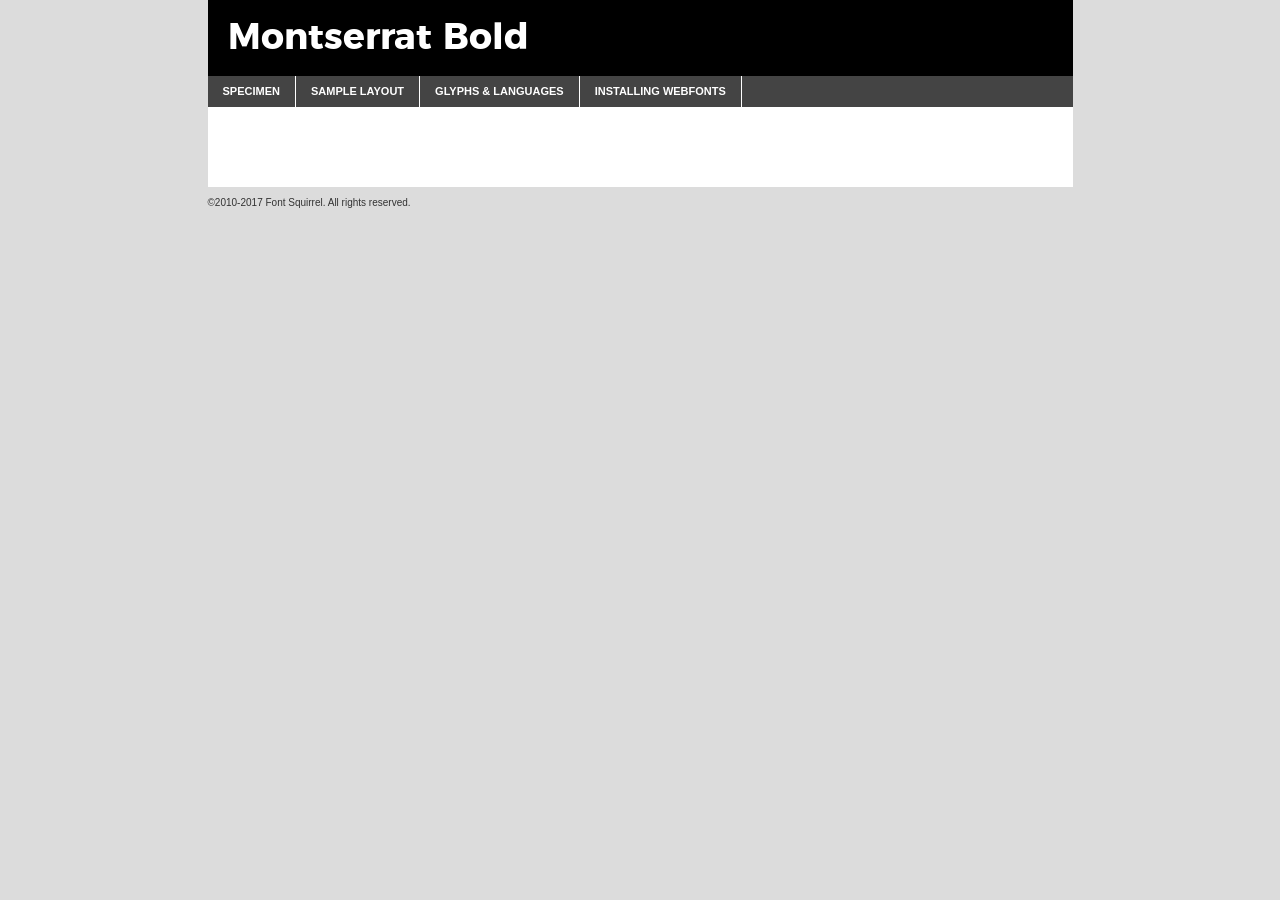
<file: fonts/montserrat-bold-demo.html>
<!DOCTYPE html PUBLIC "-//W3C//DTD XHTML 1.0 Transitional//EN"
	"http://www.w3.org/TR/xhtml1/DTD/xhtml1-transitional.dtd">

<html xmlns="http://www.w3.org/1999/xhtml" xml:lang="en" lang="en">
<head>
	<meta http-equiv="Content-Type" content="text/html; charset=utf-8" />
	<script src="http://ajax.googleapis.com/ajax/libs/jquery/1.7.2/jquery.min.js" type="text/javascript" charset="utf-8"></script>
	<script type="text/javascript">
	(function($){$.fn.easyTabs=function(option){var param=jQuery.extend({fadeSpeed:"fast",defaultContent:1,activeClass:'active'},option);$(this).each(function(){var thisId="#"+this.id;if(param.defaultContent==''){param.defaultContent=1;}
	if(typeof param.defaultContent=="number")
	{var defaultTab=$(thisId+" .tabs li:eq("+(param.defaultContent-1)+") a").attr('href').substr(1);}else{var defaultTab=param.defaultContent;}
	$(thisId+" .tabs li a").each(function(){var tabToHide=$(this).attr('href').substr(1);$("#"+tabToHide).addClass('easytabs-tab-content');});hideAll();changeContent(defaultTab);function hideAll(){$(thisId+" .easytabs-tab-content").hide();}
	function changeContent(tabId){hideAll();$(thisId+" .tabs li").removeClass(param.activeClass);$(thisId+" .tabs li a[href=#"+tabId+"]").closest('li').addClass(param.activeClass);if(param.fadeSpeed!="none")
	{$(thisId+" #"+tabId).fadeIn(param.fadeSpeed);}else{$(thisId+" #"+tabId).show();}}
	$(thisId+" .tabs li").click(function(){var tabId=$(this).find('a').attr('href').substr(1);changeContent(tabId);return false;});});}})(jQuery);
	</script>
	<link rel="stylesheet" href="specimen_files/specimen_stylesheet.css" type="text/css" charset="utf-8" />
	<link rel="stylesheet" href="stylesheet.css" type="text/css" charset="utf-8" />

	<style type="text/css">
					body{
				font-family: 'montserratbold';
							}
		</style>

	<title>Montserrat Bold Specimen</title>
	
	
	<script type="text/javascript" charset="utf-8">
		$(document).ready(function() {
			$('#container').easyTabs({defaultContent:1});
		});
	</script>
</head>

<body>
<div id="container">
	<div id="header">
		Montserrat Bold	</div>
	<ul class="tabs">
		<li><a href="#specimen">Specimen</a></li>
		<li><a href="#layout">Sample Layout</a></li>
				<li><a href="#glyphs">Glyphs &amp; Languages</a></li>
		<li><a href="#installing">Installing Webfonts</a></li>
		
	</ul>
	
	<div id="main_content">

		
			<div id="specimen">
		
				<div class="section">
					<div class="grid12 firstcol">
						<div class="huge">AaBb</div>
					</div>
				</div>
		
				<div class="section">
					<div class="glyph_range">A&#x200B;B&#x200b;C&#x200b;D&#x200b;E&#x200b;F&#x200b;G&#x200b;H&#x200b;I&#x200b;J&#x200b;K&#x200b;L&#x200b;M&#x200b;N&#x200b;O&#x200b;P&#x200b;Q&#x200b;R&#x200b;S&#x200b;T&#x200b;U&#x200b;V&#x200b;W&#x200b;X&#x200b;Y&#x200b;Z&#x200b;a&#x200b;b&#x200b;c&#x200b;d&#x200b;e&#x200b;f&#x200b;g&#x200b;h&#x200b;i&#x200b;j&#x200b;k&#x200b;l&#x200b;m&#x200b;n&#x200b;o&#x200b;p&#x200b;q&#x200b;r&#x200b;s&#x200b;t&#x200b;u&#x200b;v&#x200b;w&#x200b;x&#x200b;y&#x200b;z&#x200b;1&#x200b;2&#x200b;3&#x200b;4&#x200b;5&#x200b;6&#x200b;7&#x200b;8&#x200b;9&#x200b;0&#x200b;&amp;&#x200b;.&#x200b;,&#x200b;?&#x200b;!&#x200b;&#64;&#x200b;(&#x200b;)&#x200b;#&#x200b;$&#x200b;%&#x200b;*&#x200b;+&#x200b;-&#x200b;=&#x200b;:&#x200b;;</div>
				</div>
				<div class="section">
					<div class="grid12 firstcol">
						<table class="sample_table">
							<tr><td>10</td><td class="size10">abcdefghijklmnopqrstuvwxyzABCDEFGHIJKLMNOPQRSTUVWXYZ0123456789abcdefghijklmnopqrstuvwxyzABCDEFGHIJKLMNOPQRSTUVWXYZ0123456789abcdefghijklmnopqrstuvwxyzABCDEFGHIJKLMNOPQRSTUVWXYZ</td></tr>
							<tr><td>11</td><td class="size11">abcdefghijklmnopqrstuvwxyzABCDEFGHIJKLMNOPQRSTUVWXYZ0123456789abcdefghijklmnopqrstuvwxyzABCDEFGHIJKLMNOPQRSTUVWXYZ0123456789abcdefghijklmnopqrstuvwxyzABCDEFGHIJKLMNOPQRSTUVWXYZ</td></tr>
							<tr><td>12</td><td class="size12">abcdefghijklmnopqrstuvwxyzABCDEFGHIJKLMNOPQRSTUVWXYZ0123456789abcdefghijklmnopqrstuvwxyzABCDEFGHIJKLMNOPQRSTUVWXYZ0123456789abcdefghijklmnopqrstuvwxyzABCDEFGHIJKLMNOPQRSTUVWXYZ</td></tr>
							<tr><td>13</td><td class="size13">abcdefghijklmnopqrstuvwxyzABCDEFGHIJKLMNOPQRSTUVWXYZ0123456789abcdefghijklmnopqrstuvwxyzABCDEFGHIJKLMNOPQRSTUVWXYZ0123456789abcdefghijklmnopqrstuvwxyzABCDEFGHIJKLMNOPQRSTUVWXYZ</td></tr>
							<tr><td>14</td><td class="size14">abcdefghijklmnopqrstuvwxyzABCDEFGHIJKLMNOPQRSTUVWXYZ0123456789abcdefghijklmnopqrstuvwxyzABCDEFGHIJKLMNOPQRSTUVWXYZ0123456789abcdefghijklmnopqrstuvwxyzABCDEFGHIJKLMNOPQRSTUVWXYZ</td></tr>
							<tr><td>16</td><td class="size16">abcdefghijklmnopqrstuvwxyzABCDEFGHIJKLMNOPQRSTUVWXYZ0123456789abcdefghijklmnopqrstuvwxyzABCDEFGHIJKLMNOPQRSTUVWXYZ</td></tr>
							<tr><td>18</td><td class="size18">abcdefghijklmnopqrstuvwxyzABCDEFGHIJKLMNOPQRSTUVWXYZ0123456789abcdefghijklmnopqrstuvwxyzABCDEFGHIJKLMNOPQRSTUVWXYZ</td></tr>
							<tr><td>20</td><td class="size20">abcdefghijklmnopqrstuvwxyzABCDEFGHIJKLMNOPQRSTUVWXYZ0123456789abcdefghijklmnopqrstuvwxyzABCDEFGHIJKLMNOPQRSTUVWXYZ</td></tr>
							<tr><td>24</td><td class="size24">abcdefghijklmnopqrstuvwxyzABCDEFGHIJKLMNOPQRSTUVWXYZ0123456789abcdefghijklmnopqrstuvwxyzABCDEFGHIJKLMNOPQRSTUVWXYZ</td></tr>
							<tr><td>30</td><td class="size30">abcdefghijklmnopqrstuvwxyzABCDEFGHIJKLMNOPQRSTUVWXYZ0123456789abcdefghijklmnopqrstuvwxyzABCDEFGHIJKLMNOPQRSTUVWXYZ</td></tr>
							<tr><td>36</td><td class="size36">abcdefghijklmnopqrstuvwxyzABCDEFGHIJKLMNOPQRSTUVWXYZ0123456789abcdefghijklmnopqrstuvwxyzABCDEFGHIJKLMNOPQRSTUVWXYZ</td></tr>
							<tr><td>48</td><td class="size48">abcdefghijklmnopqrstuvwxyzABCDEFGHIJKLMNOPQRSTUVWXYZ0123456789abcdefghijklmnopqrstuvwxyzABCDEFGHIJKLMNOPQRSTUVWXYZ</td></tr>
							<tr><td>60</td><td class="size60">abcdefghijklmnopqrstuvwxyzABCDEFGHIJKLMNOPQRSTUVWXYZ0123456789abcdefghijklmnopqrstuvwxyzABCDEFGHIJKLMNOPQRSTUVWXYZ</td></tr>
							<tr><td>72</td><td class="size72">abcdefghijklmnopqrstuvwxyzABCDEFGHIJKLMNOPQRSTUVWXYZ0123456789abcdefghijklmnopqrstuvwxyzABCDEFGHIJKLMNOPQRSTUVWXYZ</td></tr>
							<tr><td>90</td><td class="size90">abcdefghijklmnopqrstuvwxyzABCDEFGHIJKLMNOPQRSTUVWXYZ0123456789abcdefghijklmnopqrstuvwxyzABCDEFGHIJKLMNOPQRSTUVWXYZ</td></tr>
						</table>
				
					</div>
			
				</div>
		
		
		
								<div class="section" id="bodycomparison">


										<div id="xheight">
				<div class="fontbody">&#x25FC;&#x25FC;&#x25FC;&#x25FC;&#x25FC;&#x25FC;&#x25FC;&#x25FC;&#x25FC;&#x25FC;&#x25FC;&#x25FC;&#x25FC;&#x25FC;&#x25FC;&#x25FC;&#x25FC;&#x25FC;&#x25FC;&#x25FC;&#x25FC;&#x25FC;&#x25FC;&#x25FC;&#x25FC;&#x25FC;&#x25FC;&#x25FC;&#x25FC;&#x25FC;&#x25FC;&#x25FC;&#x25FC;&#x25FC;&#x25FC;&#x25FC;&#x25FC;&#x25FC;&#x25FC;&#x25FC;&#x25FC;&#x25FC;&#x25FC;&#x25FC;&#x25FC;&#x25FC;&#x25FC;&#x25FC;&#x25FC;&#x25FC;&#x25FC;&#x25FC;&#x25FC;&#x25FC;&#x25FC;&#x25FC;&#x25FC;&#x25FC;&#x25FC;&#x25FC;&#x25FC;&#x25FC;&#x25FC;&#x25FC;&#x25FC;&#x25FC;&#x25FC;&#x25FC;&#x25FC;&#x25FC;&#x25FC;&#x25FC;&#x25FC;&#x25FC;&#x25FC;&#x25FC;&#x25FC;&#x25FC;&#x25FC;&#x25FC;&#x25FC;&#x25FC;&#x25FC;&#x25FC;&#x25FC;&#x25FC;&#x25FC;&#x25FC;&#x25FC;&#x25FC;&#x25FC;&#x25FC;&#x25FC;&#x25FC;&#x25FC;&#x25FC;&#x25FC;&#x25FC;&#x25FC;body</div><div class="arialbody">body</div><div class="verdanabody">body</div><div class="georgiabody">body</div></div>
										<div class="fontbody" style="z-index:1">
											body<span>Montserrat Bold</span>
										</div>
										<div class="arialbody" style="z-index:1">
											body<span>Arial</span>
										</div>
										<div class="verdanabody" style="z-index:1">
											body<span>Verdana</span>
										</div>
										<div class="georgiabody" style="z-index:1">
											body<span>Georgia</span>
										</div>



								</div>
		
		
				<div class="section psample psample_row1" id="">
					
					<div class="grid2 firstcol">
						<p class="size10"><span>10.</span>Aenean lacinia bibendum nulla sed consectetur. Fusce dapibus, tellus ac cursus commodo, tortor mauris condimentum nibh, ut fermentum massa justo sit amet risus. Nullam id dolor id nibh ultricies vehicula ut id elit. Cum sociis natoque penatibus et magnis dis parturient montes, nascetur ridiculus mus. Nulla vitae elit libero, a pharetra augue.</p>
			
					</div>
					<div class="grid3">
						<p class="size11"><span>11.</span>Aenean lacinia bibendum nulla sed consectetur. Fusce dapibus, tellus ac cursus commodo, tortor mauris condimentum nibh, ut fermentum massa justo sit amet risus. Nullam id dolor id nibh ultricies vehicula ut id elit. Cum sociis natoque penatibus et magnis dis parturient montes, nascetur ridiculus mus. Nulla vitae elit libero, a pharetra augue.</p>
			
					</div>
					<div class="grid3">
						<p class="size12"><span>12.</span>Aenean lacinia bibendum nulla sed consectetur. Fusce dapibus, tellus ac cursus commodo, tortor mauris condimentum nibh, ut fermentum massa justo sit amet risus. Nullam id dolor id nibh ultricies vehicula ut id elit. Cum sociis natoque penatibus et magnis dis parturient montes, nascetur ridiculus mus. Nulla vitae elit libero, a pharetra augue.</p>
			
					</div>
					<div class="grid4">
						<p class="size13"><span>13.</span>Aenean lacinia bibendum nulla sed consectetur. Fusce dapibus, tellus ac cursus commodo, tortor mauris condimentum nibh, ut fermentum massa justo sit amet risus. Nullam id dolor id nibh ultricies vehicula ut id elit. Cum sociis natoque penatibus et magnis dis parturient montes, nascetur ridiculus mus. Nulla vitae elit libero, a pharetra augue.</p>
			
					</div>
					<div class="white_blend"></div>
					
				</div>
				<div class="section psample psample_row2" id="">
					<div class="grid3 firstcol">
						<p class="size14"><span>14.</span>Aenean lacinia bibendum nulla sed consectetur. Fusce dapibus, tellus ac cursus commodo, tortor mauris condimentum nibh, ut fermentum massa justo sit amet risus. Nullam id dolor id nibh ultricies vehicula ut id elit. Cum sociis natoque penatibus et magnis dis parturient montes, nascetur ridiculus mus. Nulla vitae elit libero, a pharetra augue.</p>
			
					</div>
					<div class="grid4">
						<p class="size16"><span>16.</span>Aenean lacinia bibendum nulla sed consectetur. Fusce dapibus, tellus ac cursus commodo, tortor mauris condimentum nibh, ut fermentum massa justo sit amet risus. Nullam id dolor id nibh ultricies vehicula ut id elit. Cum sociis natoque penatibus et magnis dis parturient montes, nascetur ridiculus mus. Nulla vitae elit libero, a pharetra augue.</p>
			
					</div>
					<div class="grid5">
						<p class="size18"><span>18.</span>Aenean lacinia bibendum nulla sed consectetur. Fusce dapibus, tellus ac cursus commodo, tortor mauris condimentum nibh, ut fermentum massa justo sit amet risus. Nullam id dolor id nibh ultricies vehicula ut id elit. Cum sociis natoque penatibus et magnis dis parturient montes, nascetur ridiculus mus. Nulla vitae elit libero, a pharetra augue.</p>
			
					</div>

					<div class="white_blend"></div>

				</div>
				
				<div class="section psample psample_row3" id="">
					<div class="grid5 firstcol">
						<p class="size20"><span>20.</span>Aenean lacinia bibendum nulla sed consectetur. Fusce dapibus, tellus ac cursus commodo, tortor mauris condimentum nibh, ut fermentum massa justo sit amet risus. Nullam id dolor id nibh ultricies vehicula ut id elit. Cum sociis natoque penatibus et magnis dis parturient montes, nascetur ridiculus mus. Nulla vitae elit libero, a pharetra augue.</p>
					</div>
					<div class="grid7">
						<p class="size24"><span>24.</span>Aenean lacinia bibendum nulla sed consectetur. Fusce dapibus, tellus ac cursus commodo, tortor mauris condimentum nibh, ut fermentum massa justo sit amet risus. Nullam id dolor id nibh ultricies vehicula ut id elit. Cum sociis natoque penatibus et magnis dis parturient montes, nascetur ridiculus mus. Nulla vitae elit libero, a pharetra augue.</p>
					</div>
					
					<div class="white_blend"></div>
					
				</div>
				
				<div class="section psample psample_row4" id="">
					<div class="grid12 firstcol">
						<p class="size30"><span>30.</span>Aenean lacinia bibendum nulla sed consectetur. Fusce dapibus, tellus ac cursus commodo, tortor mauris condimentum nibh, ut fermentum massa justo sit amet risus. Nullam id dolor id nibh ultricies vehicula ut id elit. Cum sociis natoque penatibus et magnis dis parturient montes, nascetur ridiculus mus. Nulla vitae elit libero, a pharetra augue.</p>
					</div>
					<div class="white_blend"></div>
					
				</div>
				
				
				
				<div class="section psample psample_row1 fullreverse">
					<div class="grid2 firstcol">
						<p class="size10"><span>10.</span>Aenean lacinia bibendum nulla sed consectetur. Fusce dapibus, tellus ac cursus commodo, tortor mauris condimentum nibh, ut fermentum massa justo sit amet risus. Nullam id dolor id nibh ultricies vehicula ut id elit. Cum sociis natoque penatibus et magnis dis parturient montes, nascetur ridiculus mus. Nulla vitae elit libero, a pharetra augue.</p>
			
					</div>
					<div class="grid3">
						<p class="size11"><span>11.</span>Aenean lacinia bibendum nulla sed consectetur. Fusce dapibus, tellus ac cursus commodo, tortor mauris condimentum nibh, ut fermentum massa justo sit amet risus. Nullam id dolor id nibh ultricies vehicula ut id elit. Cum sociis natoque penatibus et magnis dis parturient montes, nascetur ridiculus mus. Nulla vitae elit libero, a pharetra augue.</p>
			
					</div>
					<div class="grid3">
						<p class="size12"><span>12.</span>Aenean lacinia bibendum nulla sed consectetur. Fusce dapibus, tellus ac cursus commodo, tortor mauris condimentum nibh, ut fermentum massa justo sit amet risus. Nullam id dolor id nibh ultricies vehicula ut id elit. Cum sociis natoque penatibus et magnis dis parturient montes, nascetur ridiculus mus. Nulla vitae elit libero, a pharetra augue.</p>
			
					</div>
					<div class="grid4">
						<p class="size13"><span>13.</span>Aenean lacinia bibendum nulla sed consectetur. Fusce dapibus, tellus ac cursus commodo, tortor mauris condimentum nibh, ut fermentum massa justo sit amet risus. Nullam id dolor id nibh ultricies vehicula ut id elit. Cum sociis natoque penatibus et magnis dis parturient montes, nascetur ridiculus mus. Nulla vitae elit libero, a pharetra augue.</p>
			
					</div>
					<div class="black_blend"></div>
					
				</div>
				
				<div class="section psample psample_row2 fullreverse">
					<div class="grid3 firstcol">
						<p class="size14"><span>14.</span>Aenean lacinia bibendum nulla sed consectetur. Fusce dapibus, tellus ac cursus commodo, tortor mauris condimentum nibh, ut fermentum massa justo sit amet risus. Nullam id dolor id nibh ultricies vehicula ut id elit. Cum sociis natoque penatibus et magnis dis parturient montes, nascetur ridiculus mus. Nulla vitae elit libero, a pharetra augue.</p>
			
					</div>
					<div class="grid4">
						<p class="size16"><span>16.</span>Aenean lacinia bibendum nulla sed consectetur. Fusce dapibus, tellus ac cursus commodo, tortor mauris condimentum nibh, ut fermentum massa justo sit amet risus. Nullam id dolor id nibh ultricies vehicula ut id elit. Cum sociis natoque penatibus et magnis dis parturient montes, nascetur ridiculus mus. Nulla vitae elit libero, a pharetra augue.</p>
			
					</div>
					<div class="grid5">
						<p class="size18"><span>18.</span>Aenean lacinia bibendum nulla sed consectetur. Fusce dapibus, tellus ac cursus commodo, tortor mauris condimentum nibh, ut fermentum massa justo sit amet risus. Nullam id dolor id nibh ultricies vehicula ut id elit. Cum sociis natoque penatibus et magnis dis parturient montes, nascetur ridiculus mus. Nulla vitae elit libero, a pharetra augue.</p>
			
					</div>
					<div class="black_blend"></div>

				</div>
				
				<div class="section psample fullreverse psample_row3" id="">
					<div class="grid5 firstcol">
						<p class="size20"><span>20.</span>Aenean lacinia bibendum nulla sed consectetur. Fusce dapibus, tellus ac cursus commodo, tortor mauris condimentum nibh, ut fermentum massa justo sit amet risus. Nullam id dolor id nibh ultricies vehicula ut id elit. Cum sociis natoque penatibus et magnis dis parturient montes, nascetur ridiculus mus. Nulla vitae elit libero, a pharetra augue.</p>
					</div>
					<div class="grid7">
						<p class="size24"><span>24.</span>Aenean lacinia bibendum nulla sed consectetur. Fusce dapibus, tellus ac cursus commodo, tortor mauris condimentum nibh, ut fermentum massa justo sit amet risus. Nullam id dolor id nibh ultricies vehicula ut id elit. Cum sociis natoque penatibus et magnis dis parturient montes, nascetur ridiculus mus. Nulla vitae elit libero, a pharetra augue.</p>
					</div>
					
					<div class="black_blend"></div>
					
				</div>
				
				<div class="section psample fullreverse psample_row4" id="" style="border-bottom: 20px #000 solid;">
					<div class="grid12 firstcol">
						<p class="size30"><span>30.</span>Aenean lacinia bibendum nulla sed consectetur. Fusce dapibus, tellus ac cursus commodo, tortor mauris condimentum nibh, ut fermentum massa justo sit amet risus. Nullam id dolor id nibh ultricies vehicula ut id elit. Cum sociis natoque penatibus et magnis dis parturient montes, nascetur ridiculus mus. Nulla vitae elit libero, a pharetra augue.</p>
					</div>
					<div class="black_blend"></div>
					
				</div>
				
				
				
				
			</div>
			
			<div id="layout">
				
				<div class="section">
					
					<div class="grid12 firstcol">
						<h1>Lorem Ipsum Dolor</h1>
						<h2>Etiam porta sem malesuada magna mollis euismod</h2>
						
						<p class="byline">By <a href="#link">Aenean Lacinia</a></p>
					</div>
				</div>
				<div class="section">
					<div class="grid8 firstcol">
						<p class="large">Donec sed odio dui. Morbi leo risus, porta ac consectetur ac, vestibulum at eros. Fusce dapibus, tellus ac cursus commodo, tortor mauris condimentum nibh, ut fermentum massa justo sit amet risus. </p>

						
						<h3>Pellentesque ornare sem</h3>

						<p>Maecenas sed diam eget risus varius blandit sit amet non magna. Maecenas faucibus mollis interdum. Donec ullamcorper nulla non metus auctor fringilla. Nullam id dolor id nibh ultricies vehicula ut id elit. Nullam id dolor id nibh ultricies vehicula ut id elit. </p>

						<p>Aenean eu leo quam. Pellentesque ornare sem lacinia quam venenatis vestibulum. Lorem ipsum dolor sit amet, consectetur adipiscing elit. Cum sociis natoque penatibus et magnis dis parturient montes, nascetur ridiculus mus. </p>

						<p>Nulla vitae elit libero, a pharetra augue. Praesent commodo cursus magna, vel scelerisque nisl consectetur et. Aenean lacinia bibendum nulla sed consectetur. </p>

						<p>Nullam quis risus eget urna mollis ornare vel eu leo. Nullam quis risus eget urna mollis ornare vel eu leo. Maecenas sed diam eget risus varius blandit sit amet non magna. Donec ullamcorper nulla non metus auctor fringilla. </p>

						<h3>Cras mattis consectetur</h3>

						<p>Aenean eu leo quam. Pellentesque ornare sem lacinia quam venenatis vestibulum. Aenean lacinia bibendum nulla sed consectetur. Integer posuere erat a ante venenatis dapibus posuere velit aliquet. Cras mattis consectetur purus sit amet fermentum. </p>

						<p>Nullam id dolor id nibh ultricies vehicula ut id elit. Nullam quis risus eget urna mollis ornare vel eu leo. Cras mattis consectetur purus sit amet fermentum.</p>
					</div>
					
					<div class="grid4 sidebar">
						
						<div class="box reverse">
							<p class="last">Nullam quis risus eget urna mollis ornare vel eu leo. Donec ullamcorper nulla non metus auctor fringilla. Cras mattis consectetur purus sit amet fermentum. Sed posuere consectetur est at lobortis. Lorem ipsum dolor sit amet, consectetur adipiscing elit. </p>
						</div>
						
						<p class="caption">Maecenas sed diam eget risus varius.</p>

						<p>Vestibulum id ligula porta felis euismod semper. Integer posuere erat a ante venenatis dapibus posuere velit aliquet. Vestibulum id ligula porta felis euismod semper. Sed posuere consectetur est at lobortis. Maecenas sed diam eget risus varius blandit sit amet non magna. Fusce dapibus, tellus ac cursus commodo, tortor mauris condimentum nibh, ut fermentum massa justo sit amet risus. </p>

					

						<p>Duis mollis, est non commodo luctus, nisi erat porttitor ligula, eget lacinia odio sem nec elit. Aenean lacinia bibendum nulla sed consectetur. Vivamus sagittis lacus vel augue laoreet rutrum faucibus dolor auctor. Aenean lacinia bibendum nulla sed consectetur. Nullam quis risus eget urna mollis ornare vel eu leo. </p>

						<p>Praesent commodo cursus magna, vel scelerisque nisl consectetur et. Donec ullamcorper nulla non metus auctor fringilla. Maecenas faucibus mollis interdum. Fusce dapibus, tellus ac cursus commodo, tortor mauris condimentum nibh, ut fermentum massa justo sit amet risus. </p>

					</div>
				</div>
				
			</div>


			



		<div id="glyphs">
			<div class="section">
				<div class="grid12 firstcol">
			
				<h1>Language Support</h1>
				<p>The subset of Montserrat Bold in this kit supports the following languages:<br />
			
					Albanian, Basque, Breton, Chamorro, Danish, Dutch, English, Faroese, Finnish, French, Frisian, Galician, German, Icelandic, Italian, Malagasy, Norwegian, Portuguese, Spanish, Alsatian, Aragonese, Arapaho, Arrernte, Asturian, Aymara, Bislama, Cebuano, Corsican, Fijian, French_creole, Genoese, Gilbertese, Greenlandic, Haitian_creole, Hiligaynon, Hmong, Hopi, Ibanag, Iloko_ilokano, Indonesian, Interglossa_glosa, Interlingua, Irish_gaelic, Jerriais, Lojban, Lombard, Luxembourgeois, Manx, Mohawk, Norfolk_pitcairnese, Occitan, Oromo, Pangasinan, Papiamento, Piedmontese, Potawatomi, Rhaeto-romance, Romansh, Rotokas, Sami_lule, Samoan, Sardinian, Scots_gaelic, Seychelles_creole, Shona, Sicilian, Somali, Southern_ndebele, Swahili, Swati_swazi, Tagalog_filipino_pilipino, Tetum, Tok_pisin, Uyghur_latinized, Volapuk, Walloon, Warlpiri, Xhosa, Yapese, Zulu, Latinbasic, Ubasic, Demo				</p>
				<h1>Glyph Chart</h1>
				<p>The subset of Montserrat Bold in this kit includes all the glyphs listed below. Unicode entities are included above each glyph to help you insert individual characters into your layout.</p>
				<div id="glyph_chart">
			
																														 <div><p>&amp;#13;</p>&#13;</div>
																				 <div><p>&amp;#32;</p>&#32;</div>
																				 <div><p>&amp;#33;</p>&#33;</div>
																				 <div><p>&amp;#34;</p>&#34;</div>
																				 <div><p>&amp;#35;</p>&#35;</div>
																				 <div><p>&amp;#36;</p>&#36;</div>
																				 <div><p>&amp;#37;</p>&#37;</div>
																				 <div><p>&amp;#38;</p>&#38;</div>
																				 <div><p>&amp;#39;</p>&#39;</div>
																				 <div><p>&amp;#40;</p>&#40;</div>
																				 <div><p>&amp;#41;</p>&#41;</div>
																				 <div><p>&amp;#42;</p>&#42;</div>
																				 <div><p>&amp;#43;</p>&#43;</div>
																				 <div><p>&amp;#44;</p>&#44;</div>
																				 <div><p>&amp;#45;</p>&#45;</div>
																				 <div><p>&amp;#46;</p>&#46;</div>
																				 <div><p>&amp;#47;</p>&#47;</div>
																				 <div><p>&amp;#48;</p>&#48;</div>
																				 <div><p>&amp;#49;</p>&#49;</div>
																				 <div><p>&amp;#50;</p>&#50;</div>
																				 <div><p>&amp;#51;</p>&#51;</div>
																				 <div><p>&amp;#52;</p>&#52;</div>
																				 <div><p>&amp;#53;</p>&#53;</div>
																				 <div><p>&amp;#54;</p>&#54;</div>
																				 <div><p>&amp;#55;</p>&#55;</div>
																				 <div><p>&amp;#56;</p>&#56;</div>
																				 <div><p>&amp;#57;</p>&#57;</div>
																				 <div><p>&amp;#58;</p>&#58;</div>
																				 <div><p>&amp;#59;</p>&#59;</div>
																				 <div><p>&amp;#60;</p>&#60;</div>
																				 <div><p>&amp;#61;</p>&#61;</div>
																				 <div><p>&amp;#62;</p>&#62;</div>
																				 <div><p>&amp;#63;</p>&#63;</div>
																				 <div><p>&amp;#64;</p>&#64;</div>
																				 <div><p>&amp;#65;</p>&#65;</div>
																				 <div><p>&amp;#66;</p>&#66;</div>
																				 <div><p>&amp;#67;</p>&#67;</div>
																				 <div><p>&amp;#68;</p>&#68;</div>
																				 <div><p>&amp;#69;</p>&#69;</div>
																				 <div><p>&amp;#70;</p>&#70;</div>
																				 <div><p>&amp;#71;</p>&#71;</div>
																				 <div><p>&amp;#72;</p>&#72;</div>
																				 <div><p>&amp;#73;</p>&#73;</div>
																				 <div><p>&amp;#74;</p>&#74;</div>
																				 <div><p>&amp;#75;</p>&#75;</div>
																				 <div><p>&amp;#76;</p>&#76;</div>
																				 <div><p>&amp;#77;</p>&#77;</div>
																				 <div><p>&amp;#78;</p>&#78;</div>
																				 <div><p>&amp;#79;</p>&#79;</div>
																				 <div><p>&amp;#80;</p>&#80;</div>
																				 <div><p>&amp;#81;</p>&#81;</div>
																				 <div><p>&amp;#82;</p>&#82;</div>
																				 <div><p>&amp;#83;</p>&#83;</div>
																				 <div><p>&amp;#84;</p>&#84;</div>
																				 <div><p>&amp;#85;</p>&#85;</div>
																				 <div><p>&amp;#86;</p>&#86;</div>
																				 <div><p>&amp;#87;</p>&#87;</div>
																				 <div><p>&amp;#88;</p>&#88;</div>
																				 <div><p>&amp;#89;</p>&#89;</div>
																				 <div><p>&amp;#90;</p>&#90;</div>
																				 <div><p>&amp;#91;</p>&#91;</div>
																				 <div><p>&amp;#92;</p>&#92;</div>
																				 <div><p>&amp;#93;</p>&#93;</div>
																				 <div><p>&amp;#94;</p>&#94;</div>
																				 <div><p>&amp;#95;</p>&#95;</div>
																				 <div><p>&amp;#96;</p>&#96;</div>
																				 <div><p>&amp;#97;</p>&#97;</div>
																				 <div><p>&amp;#98;</p>&#98;</div>
																				 <div><p>&amp;#99;</p>&#99;</div>
																				 <div><p>&amp;#100;</p>&#100;</div>
																				 <div><p>&amp;#101;</p>&#101;</div>
																				 <div><p>&amp;#102;</p>&#102;</div>
																				 <div><p>&amp;#103;</p>&#103;</div>
																				 <div><p>&amp;#104;</p>&#104;</div>
																				 <div><p>&amp;#105;</p>&#105;</div>
																				 <div><p>&amp;#106;</p>&#106;</div>
																				 <div><p>&amp;#107;</p>&#107;</div>
																				 <div><p>&amp;#108;</p>&#108;</div>
																				 <div><p>&amp;#109;</p>&#109;</div>
																				 <div><p>&amp;#110;</p>&#110;</div>
																				 <div><p>&amp;#111;</p>&#111;</div>
																				 <div><p>&amp;#112;</p>&#112;</div>
																				 <div><p>&amp;#113;</p>&#113;</div>
																				 <div><p>&amp;#114;</p>&#114;</div>
																				 <div><p>&amp;#115;</p>&#115;</div>
																				 <div><p>&amp;#116;</p>&#116;</div>
																				 <div><p>&amp;#117;</p>&#117;</div>
																				 <div><p>&amp;#118;</p>&#118;</div>
																				 <div><p>&amp;#119;</p>&#119;</div>
																				 <div><p>&amp;#120;</p>&#120;</div>
																				 <div><p>&amp;#121;</p>&#121;</div>
																				 <div><p>&amp;#122;</p>&#122;</div>
																				 <div><p>&amp;#123;</p>&#123;</div>
																				 <div><p>&amp;#124;</p>&#124;</div>
																				 <div><p>&amp;#125;</p>&#125;</div>
																				 <div><p>&amp;#126;</p>&#126;</div>
																				 <div><p>&amp;#160;</p>&#160;</div>
																				 <div><p>&amp;#161;</p>&#161;</div>
																				 <div><p>&amp;#162;</p>&#162;</div>
																				 <div><p>&amp;#163;</p>&#163;</div>
																				 <div><p>&amp;#164;</p>&#164;</div>
																				 <div><p>&amp;#165;</p>&#165;</div>
																				 <div><p>&amp;#166;</p>&#166;</div>
																				 <div><p>&amp;#167;</p>&#167;</div>
																				 <div><p>&amp;#168;</p>&#168;</div>
																				 <div><p>&amp;#169;</p>&#169;</div>
																				 <div><p>&amp;#170;</p>&#170;</div>
																				 <div><p>&amp;#171;</p>&#171;</div>
																				 <div><p>&amp;#172;</p>&#172;</div>
																				 <div><p>&amp;#173;</p>&#173;</div>
																				 <div><p>&amp;#174;</p>&#174;</div>
																				 <div><p>&amp;#175;</p>&#175;</div>
																				 <div><p>&amp;#176;</p>&#176;</div>
																				 <div><p>&amp;#177;</p>&#177;</div>
																				 <div><p>&amp;#178;</p>&#178;</div>
																				 <div><p>&amp;#179;</p>&#179;</div>
																				 <div><p>&amp;#180;</p>&#180;</div>
																				 <div><p>&amp;#181;</p>&#181;</div>
																				 <div><p>&amp;#182;</p>&#182;</div>
																				 <div><p>&amp;#183;</p>&#183;</div>
																				 <div><p>&amp;#184;</p>&#184;</div>
																				 <div><p>&amp;#185;</p>&#185;</div>
																				 <div><p>&amp;#186;</p>&#186;</div>
																				 <div><p>&amp;#187;</p>&#187;</div>
																				 <div><p>&amp;#188;</p>&#188;</div>
																				 <div><p>&amp;#189;</p>&#189;</div>
																				 <div><p>&amp;#190;</p>&#190;</div>
																				 <div><p>&amp;#191;</p>&#191;</div>
																				 <div><p>&amp;#192;</p>&#192;</div>
																				 <div><p>&amp;#193;</p>&#193;</div>
																				 <div><p>&amp;#194;</p>&#194;</div>
																				 <div><p>&amp;#195;</p>&#195;</div>
																				 <div><p>&amp;#196;</p>&#196;</div>
																				 <div><p>&amp;#197;</p>&#197;</div>
																				 <div><p>&amp;#198;</p>&#198;</div>
																				 <div><p>&amp;#199;</p>&#199;</div>
																				 <div><p>&amp;#200;</p>&#200;</div>
																				 <div><p>&amp;#201;</p>&#201;</div>
																				 <div><p>&amp;#202;</p>&#202;</div>
																				 <div><p>&amp;#203;</p>&#203;</div>
																				 <div><p>&amp;#204;</p>&#204;</div>
																				 <div><p>&amp;#205;</p>&#205;</div>
																				 <div><p>&amp;#206;</p>&#206;</div>
																				 <div><p>&amp;#207;</p>&#207;</div>
																				 <div><p>&amp;#208;</p>&#208;</div>
																				 <div><p>&amp;#209;</p>&#209;</div>
																				 <div><p>&amp;#210;</p>&#210;</div>
																				 <div><p>&amp;#211;</p>&#211;</div>
																				 <div><p>&amp;#212;</p>&#212;</div>
																				 <div><p>&amp;#213;</p>&#213;</div>
																				 <div><p>&amp;#214;</p>&#214;</div>
																				 <div><p>&amp;#215;</p>&#215;</div>
																				 <div><p>&amp;#216;</p>&#216;</div>
																				 <div><p>&amp;#217;</p>&#217;</div>
																				 <div><p>&amp;#218;</p>&#218;</div>
																				 <div><p>&amp;#219;</p>&#219;</div>
																				 <div><p>&amp;#220;</p>&#220;</div>
																				 <div><p>&amp;#221;</p>&#221;</div>
																				 <div><p>&amp;#222;</p>&#222;</div>
																				 <div><p>&amp;#223;</p>&#223;</div>
																				 <div><p>&amp;#224;</p>&#224;</div>
																				 <div><p>&amp;#225;</p>&#225;</div>
																				 <div><p>&amp;#226;</p>&#226;</div>
																				 <div><p>&amp;#227;</p>&#227;</div>
																				 <div><p>&amp;#228;</p>&#228;</div>
																				 <div><p>&amp;#229;</p>&#229;</div>
																				 <div><p>&amp;#230;</p>&#230;</div>
																				 <div><p>&amp;#231;</p>&#231;</div>
																				 <div><p>&amp;#232;</p>&#232;</div>
																				 <div><p>&amp;#233;</p>&#233;</div>
																				 <div><p>&amp;#234;</p>&#234;</div>
																				 <div><p>&amp;#235;</p>&#235;</div>
																				 <div><p>&amp;#236;</p>&#236;</div>
																				 <div><p>&amp;#237;</p>&#237;</div>
																				 <div><p>&amp;#238;</p>&#238;</div>
																				 <div><p>&amp;#239;</p>&#239;</div>
																				 <div><p>&amp;#240;</p>&#240;</div>
																				 <div><p>&amp;#241;</p>&#241;</div>
																				 <div><p>&amp;#242;</p>&#242;</div>
																				 <div><p>&amp;#243;</p>&#243;</div>
																				 <div><p>&amp;#244;</p>&#244;</div>
																				 <div><p>&amp;#245;</p>&#245;</div>
																				 <div><p>&amp;#246;</p>&#246;</div>
																				 <div><p>&amp;#247;</p>&#247;</div>
																				 <div><p>&amp;#248;</p>&#248;</div>
																				 <div><p>&amp;#249;</p>&#249;</div>
																				 <div><p>&amp;#250;</p>&#250;</div>
																				 <div><p>&amp;#251;</p>&#251;</div>
																				 <div><p>&amp;#252;</p>&#252;</div>
																				 <div><p>&amp;#253;</p>&#253;</div>
																				 <div><p>&amp;#254;</p>&#254;</div>
																				 <div><p>&amp;#255;</p>&#255;</div>
																				 <div><p>&amp;#338;</p>&#338;</div>
																				 <div><p>&amp;#339;</p>&#339;</div>
																				 <div><p>&amp;#376;</p>&#376;</div>
																				 <div><p>&amp;#710;</p>&#710;</div>
																				 <div><p>&amp;#732;</p>&#732;</div>
																				 <div><p>&amp;#8192;</p>&#8192;</div>
																				 <div><p>&amp;#8193;</p>&#8193;</div>
																				 <div><p>&amp;#8194;</p>&#8194;</div>
																				 <div><p>&amp;#8195;</p>&#8195;</div>
																				 <div><p>&amp;#8196;</p>&#8196;</div>
																				 <div><p>&amp;#8197;</p>&#8197;</div>
																				 <div><p>&amp;#8198;</p>&#8198;</div>
																				 <div><p>&amp;#8199;</p>&#8199;</div>
																				 <div><p>&amp;#8200;</p>&#8200;</div>
																				 <div><p>&amp;#8201;</p>&#8201;</div>
																				 <div><p>&amp;#8202;</p>&#8202;</div>
																				 <div><p>&amp;#8208;</p>&#8208;</div>
																				 <div><p>&amp;#8209;</p>&#8209;</div>
																				 <div><p>&amp;#8210;</p>&#8210;</div>
																				 <div><p>&amp;#8211;</p>&#8211;</div>
																				 <div><p>&amp;#8212;</p>&#8212;</div>
																				 <div><p>&amp;#8216;</p>&#8216;</div>
																				 <div><p>&amp;#8217;</p>&#8217;</div>
																				 <div><p>&amp;#8218;</p>&#8218;</div>
																				 <div><p>&amp;#8220;</p>&#8220;</div>
																				 <div><p>&amp;#8221;</p>&#8221;</div>
																				 <div><p>&amp;#8222;</p>&#8222;</div>
																				 <div><p>&amp;#8226;</p>&#8226;</div>
																				 <div><p>&amp;#8230;</p>&#8230;</div>
																				 <div><p>&amp;#8239;</p>&#8239;</div>
																				 <div><p>&amp;#8249;</p>&#8249;</div>
																				 <div><p>&amp;#8250;</p>&#8250;</div>
																				 <div><p>&amp;#8287;</p>&#8287;</div>
																				 <div><p>&amp;#8364;</p>&#8364;</div>
																				 <div><p>&amp;#8482;</p>&#8482;</div>
																				 <div><p>&amp;#9724;</p>&#9724;</div>
																				 <div><p>&amp;#64257;</p>&#64257;</div>
																				 <div><p>&amp;#64258;</p>&#64258;</div>
																				 <div><p>&amp;#64259;</p>&#64259;</div>
																				 <div><p>&amp;#64260;</p>&#64260;</div>
																																																</div>	
				</div>
		
		
			</div>
		</div>
		
		
		<div id="specs">
			
		</div>
	
		<div id="installing">
			<div class="section">
				<div class="grid7 firstcol">
					<h1>Installing Webfonts</h1>
					
					<p>Webfonts are supported by all major browser platforms but not all in the same way. There are currently four different font formats that must be included in order to target all browsers. This includes TTF, WOFF, EOT and SVG.</p>
					
					<h2>1. Upload your webfonts</h2>
					<p>You must upload your webfont kit to your website. They should be in or near the same directory as your CSS files.</p>
					
					<h2>2. Include the webfont stylesheet</h2>
					<p>A special CSS @font-face declaration helps the various browsers select the appropriate font it needs without causing you a bunch of headaches. Learn more about this syntax by reading the <a href="https://www.fontspring.com/blog/further-hardening-of-the-bulletproof-syntax">Fontspring blog post</a> about it. The code for it is as follows:</p>


<code>
@font-face{ 
	font-family: 'MyWebFont';
	src: url('WebFont.eot');
	src: url('WebFont.eot?#iefix') format('embedded-opentype'),
	     url('WebFont.woff') format('woff'),
	     url('WebFont.ttf') format('truetype'),
	     url('WebFont.svg#webfont') format('svg');
}
</code>

	<p>We've already gone ahead and generated the code for you. All you have to do is link to the stylesheet in your HTML, like this:</p>
	<code>&lt;link rel=&quot;stylesheet&quot; href=&quot;stylesheet.css&quot; type=&quot;text/css&quot; charset=&quot;utf-8&quot; /&gt;</code>

					<h2>3. Modify your own stylesheet</h2>
					<p>To take advantage of your new fonts, you must tell your stylesheet to use them. Look at the original @font-face declaration above and find the property called "font-family." The name linked there will be what you use to reference the font. Prepend that webfont name to the font stack in the "font-family" property, inside the selector you want to change. For example:</p>
<code>p { font-family: 'WebFont', Arial, sans-serif; }</code>

<h2>4. Test</h2>
<p>Getting webfonts to work cross-browser <em>can</em> be tricky. Use the information in the sidebar to help you if you find that fonts aren't loading in a particular browser.</p>
				</div>
				
				<div class="grid5 sidebar">
					<div class="box">
						<h2>Troubleshooting<br />Font-Face Problems</h2>
						<p>Having trouble getting your webfonts to load in your new website? Here are some tips to sort out what might be the problem.</p>

						<h3>Fonts not showing in any browser</h3>

						<p>This sounds like you need to work on the plumbing. You either did not upload the fonts to the correct directory, or you did not link the fonts properly in the CSS. If you've confirmed that all this is correct and you still have a problem, take a look at your .htaccess file and see if requests are getting intercepted.</p>

						<h3>Fonts not loading in iPhone or iPad</h3>

						<p>The most common problem here is that you are serving the fonts from an IIS server. IIS refuses to serve files that have unknown MIME types. If that is the case, you must set the MIME type for SVG to "image/svg+xml" in the server settings. Follow these instructions from Microsoft if you need help.</p>

						<h3>Fonts not loading in Firefox</h3>

						<p>The primary reason for this failure? You are still using a version Firefox older than 3.5. So upgrade already! If that isn't it, then you are very likely serving fonts from a different domain. Firefox requires that all font assets be served from the same domain. Lastly it is possible that you need to add WOFF to your list of MIME types (if you are serving via IIS.)</p>

						<h3>Fonts not loading in IE</h3>

						<p>Are you looking at Internet Explorer on an actual Windows machine or are you cheating by using a service like Adobe BrowserLab? Many of these screenshot services do not render @font-face for IE. Best to test it on a real machine.</p>

						<h3>Fonts not loading in IE9</h3>

						<p>IE9, like Firefox, requires that fonts be served from the same domain as the website. Make sure that is the case.</p>
					</div>
				</div>
			</div>
			
		</div>
	
	</div>
	<div id="footer">
		<p>&copy;2010-2017 Font Squirrel. All rights reserved.</p>
	</div>
</div>
</body>
</html>
</file>
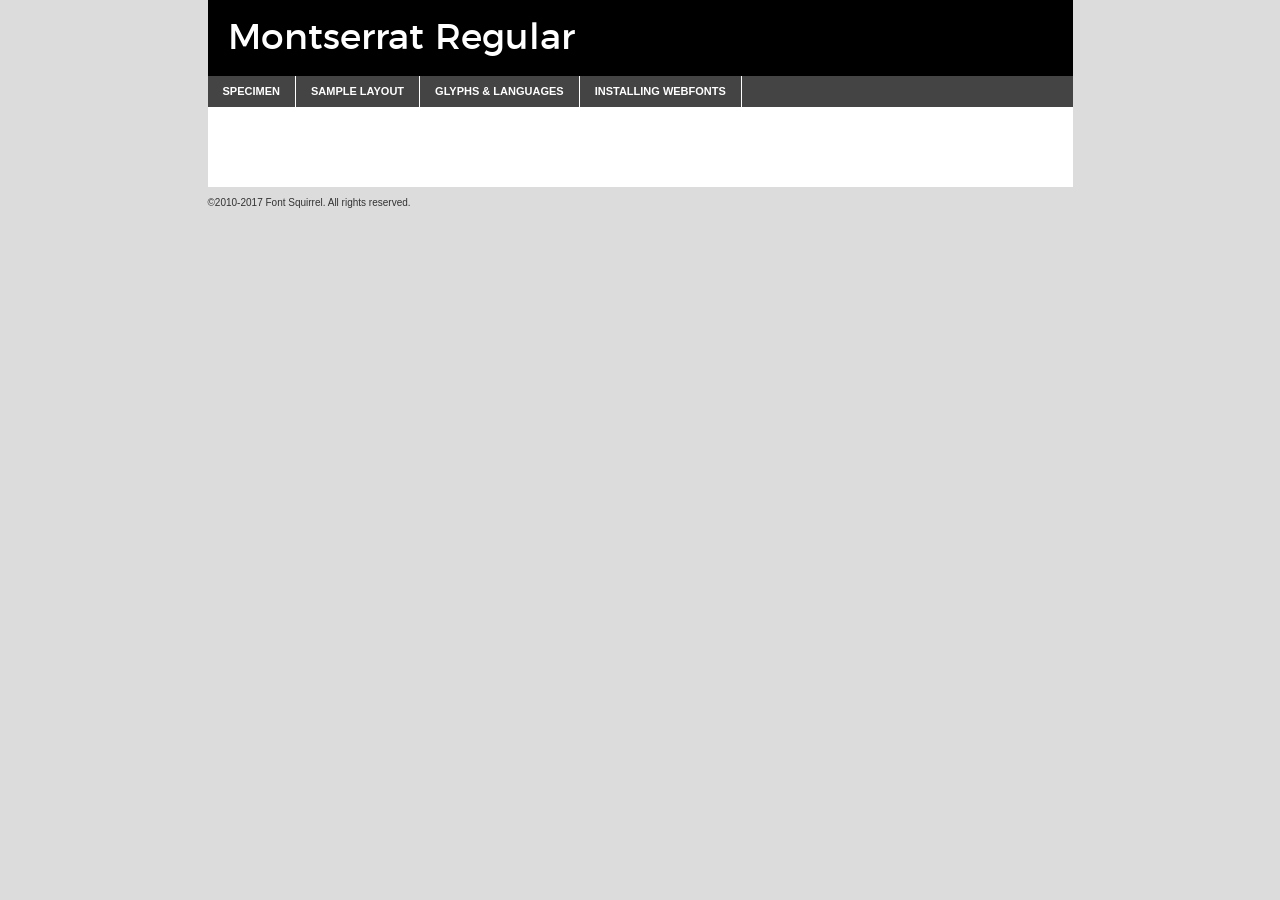
<file: fonts/montserrat-regular-demo.html>
<!DOCTYPE html PUBLIC "-//W3C//DTD XHTML 1.0 Transitional//EN"
	"http://www.w3.org/TR/xhtml1/DTD/xhtml1-transitional.dtd">

<html xmlns="http://www.w3.org/1999/xhtml" xml:lang="en" lang="en">
<head>
	<meta http-equiv="Content-Type" content="text/html; charset=utf-8" />
	<script src="http://ajax.googleapis.com/ajax/libs/jquery/1.7.2/jquery.min.js" type="text/javascript" charset="utf-8"></script>
	<script type="text/javascript">
	(function($){$.fn.easyTabs=function(option){var param=jQuery.extend({fadeSpeed:"fast",defaultContent:1,activeClass:'active'},option);$(this).each(function(){var thisId="#"+this.id;if(param.defaultContent==''){param.defaultContent=1;}
	if(typeof param.defaultContent=="number")
	{var defaultTab=$(thisId+" .tabs li:eq("+(param.defaultContent-1)+") a").attr('href').substr(1);}else{var defaultTab=param.defaultContent;}
	$(thisId+" .tabs li a").each(function(){var tabToHide=$(this).attr('href').substr(1);$("#"+tabToHide).addClass('easytabs-tab-content');});hideAll();changeContent(defaultTab);function hideAll(){$(thisId+" .easytabs-tab-content").hide();}
	function changeContent(tabId){hideAll();$(thisId+" .tabs li").removeClass(param.activeClass);$(thisId+" .tabs li a[href=#"+tabId+"]").closest('li').addClass(param.activeClass);if(param.fadeSpeed!="none")
	{$(thisId+" #"+tabId).fadeIn(param.fadeSpeed);}else{$(thisId+" #"+tabId).show();}}
	$(thisId+" .tabs li").click(function(){var tabId=$(this).find('a').attr('href').substr(1);changeContent(tabId);return false;});});}})(jQuery);
	</script>
	<link rel="stylesheet" href="specimen_files/specimen_stylesheet.css" type="text/css" charset="utf-8" />
	<link rel="stylesheet" href="stylesheet.css" type="text/css" charset="utf-8" />

	<style type="text/css">
					body{
				font-family: 'montserratregular';
							}
		</style>

	<title>Montserrat Regular Specimen</title>
	
	
	<script type="text/javascript" charset="utf-8">
		$(document).ready(function() {
			$('#container').easyTabs({defaultContent:1});
		});
	</script>
</head>

<body>
<div id="container">
	<div id="header">
		Montserrat Regular	</div>
	<ul class="tabs">
		<li><a href="#specimen">Specimen</a></li>
		<li><a href="#layout">Sample Layout</a></li>
				<li><a href="#glyphs">Glyphs &amp; Languages</a></li>
		<li><a href="#installing">Installing Webfonts</a></li>
		
	</ul>
	
	<div id="main_content">

		
			<div id="specimen">
		
				<div class="section">
					<div class="grid12 firstcol">
						<div class="huge">AaBb</div>
					</div>
				</div>
		
				<div class="section">
					<div class="glyph_range">A&#x200B;B&#x200b;C&#x200b;D&#x200b;E&#x200b;F&#x200b;G&#x200b;H&#x200b;I&#x200b;J&#x200b;K&#x200b;L&#x200b;M&#x200b;N&#x200b;O&#x200b;P&#x200b;Q&#x200b;R&#x200b;S&#x200b;T&#x200b;U&#x200b;V&#x200b;W&#x200b;X&#x200b;Y&#x200b;Z&#x200b;a&#x200b;b&#x200b;c&#x200b;d&#x200b;e&#x200b;f&#x200b;g&#x200b;h&#x200b;i&#x200b;j&#x200b;k&#x200b;l&#x200b;m&#x200b;n&#x200b;o&#x200b;p&#x200b;q&#x200b;r&#x200b;s&#x200b;t&#x200b;u&#x200b;v&#x200b;w&#x200b;x&#x200b;y&#x200b;z&#x200b;1&#x200b;2&#x200b;3&#x200b;4&#x200b;5&#x200b;6&#x200b;7&#x200b;8&#x200b;9&#x200b;0&#x200b;&amp;&#x200b;.&#x200b;,&#x200b;?&#x200b;!&#x200b;&#64;&#x200b;(&#x200b;)&#x200b;#&#x200b;$&#x200b;%&#x200b;*&#x200b;+&#x200b;-&#x200b;=&#x200b;:&#x200b;;</div>
				</div>
				<div class="section">
					<div class="grid12 firstcol">
						<table class="sample_table">
							<tr><td>10</td><td class="size10">abcdefghijklmnopqrstuvwxyzABCDEFGHIJKLMNOPQRSTUVWXYZ0123456789abcdefghijklmnopqrstuvwxyzABCDEFGHIJKLMNOPQRSTUVWXYZ0123456789abcdefghijklmnopqrstuvwxyzABCDEFGHIJKLMNOPQRSTUVWXYZ</td></tr>
							<tr><td>11</td><td class="size11">abcdefghijklmnopqrstuvwxyzABCDEFGHIJKLMNOPQRSTUVWXYZ0123456789abcdefghijklmnopqrstuvwxyzABCDEFGHIJKLMNOPQRSTUVWXYZ0123456789abcdefghijklmnopqrstuvwxyzABCDEFGHIJKLMNOPQRSTUVWXYZ</td></tr>
							<tr><td>12</td><td class="size12">abcdefghijklmnopqrstuvwxyzABCDEFGHIJKLMNOPQRSTUVWXYZ0123456789abcdefghijklmnopqrstuvwxyzABCDEFGHIJKLMNOPQRSTUVWXYZ0123456789abcdefghijklmnopqrstuvwxyzABCDEFGHIJKLMNOPQRSTUVWXYZ</td></tr>
							<tr><td>13</td><td class="size13">abcdefghijklmnopqrstuvwxyzABCDEFGHIJKLMNOPQRSTUVWXYZ0123456789abcdefghijklmnopqrstuvwxyzABCDEFGHIJKLMNOPQRSTUVWXYZ0123456789abcdefghijklmnopqrstuvwxyzABCDEFGHIJKLMNOPQRSTUVWXYZ</td></tr>
							<tr><td>14</td><td class="size14">abcdefghijklmnopqrstuvwxyzABCDEFGHIJKLMNOPQRSTUVWXYZ0123456789abcdefghijklmnopqrstuvwxyzABCDEFGHIJKLMNOPQRSTUVWXYZ0123456789abcdefghijklmnopqrstuvwxyzABCDEFGHIJKLMNOPQRSTUVWXYZ</td></tr>
							<tr><td>16</td><td class="size16">abcdefghijklmnopqrstuvwxyzABCDEFGHIJKLMNOPQRSTUVWXYZ0123456789abcdefghijklmnopqrstuvwxyzABCDEFGHIJKLMNOPQRSTUVWXYZ</td></tr>
							<tr><td>18</td><td class="size18">abcdefghijklmnopqrstuvwxyzABCDEFGHIJKLMNOPQRSTUVWXYZ0123456789abcdefghijklmnopqrstuvwxyzABCDEFGHIJKLMNOPQRSTUVWXYZ</td></tr>
							<tr><td>20</td><td class="size20">abcdefghijklmnopqrstuvwxyzABCDEFGHIJKLMNOPQRSTUVWXYZ0123456789abcdefghijklmnopqrstuvwxyzABCDEFGHIJKLMNOPQRSTUVWXYZ</td></tr>
							<tr><td>24</td><td class="size24">abcdefghijklmnopqrstuvwxyzABCDEFGHIJKLMNOPQRSTUVWXYZ0123456789abcdefghijklmnopqrstuvwxyzABCDEFGHIJKLMNOPQRSTUVWXYZ</td></tr>
							<tr><td>30</td><td class="size30">abcdefghijklmnopqrstuvwxyzABCDEFGHIJKLMNOPQRSTUVWXYZ0123456789abcdefghijklmnopqrstuvwxyzABCDEFGHIJKLMNOPQRSTUVWXYZ</td></tr>
							<tr><td>36</td><td class="size36">abcdefghijklmnopqrstuvwxyzABCDEFGHIJKLMNOPQRSTUVWXYZ0123456789abcdefghijklmnopqrstuvwxyzABCDEFGHIJKLMNOPQRSTUVWXYZ</td></tr>
							<tr><td>48</td><td class="size48">abcdefghijklmnopqrstuvwxyzABCDEFGHIJKLMNOPQRSTUVWXYZ0123456789abcdefghijklmnopqrstuvwxyzABCDEFGHIJKLMNOPQRSTUVWXYZ</td></tr>
							<tr><td>60</td><td class="size60">abcdefghijklmnopqrstuvwxyzABCDEFGHIJKLMNOPQRSTUVWXYZ0123456789abcdefghijklmnopqrstuvwxyzABCDEFGHIJKLMNOPQRSTUVWXYZ</td></tr>
							<tr><td>72</td><td class="size72">abcdefghijklmnopqrstuvwxyzABCDEFGHIJKLMNOPQRSTUVWXYZ0123456789abcdefghijklmnopqrstuvwxyzABCDEFGHIJKLMNOPQRSTUVWXYZ</td></tr>
							<tr><td>90</td><td class="size90">abcdefghijklmnopqrstuvwxyzABCDEFGHIJKLMNOPQRSTUVWXYZ0123456789abcdefghijklmnopqrstuvwxyzABCDEFGHIJKLMNOPQRSTUVWXYZ</td></tr>
						</table>
				
					</div>
			
				</div>
		
		
		
								<div class="section" id="bodycomparison">


										<div id="xheight">
				<div class="fontbody">&#x25FC;&#x25FC;&#x25FC;&#x25FC;&#x25FC;&#x25FC;&#x25FC;&#x25FC;&#x25FC;&#x25FC;&#x25FC;&#x25FC;&#x25FC;&#x25FC;&#x25FC;&#x25FC;&#x25FC;&#x25FC;&#x25FC;&#x25FC;&#x25FC;&#x25FC;&#x25FC;&#x25FC;&#x25FC;&#x25FC;&#x25FC;&#x25FC;&#x25FC;&#x25FC;&#x25FC;&#x25FC;&#x25FC;&#x25FC;&#x25FC;&#x25FC;&#x25FC;&#x25FC;&#x25FC;&#x25FC;&#x25FC;&#x25FC;&#x25FC;&#x25FC;&#x25FC;&#x25FC;&#x25FC;&#x25FC;&#x25FC;&#x25FC;&#x25FC;&#x25FC;&#x25FC;&#x25FC;&#x25FC;&#x25FC;&#x25FC;&#x25FC;&#x25FC;&#x25FC;&#x25FC;&#x25FC;&#x25FC;&#x25FC;&#x25FC;&#x25FC;&#x25FC;&#x25FC;&#x25FC;&#x25FC;&#x25FC;&#x25FC;&#x25FC;&#x25FC;&#x25FC;&#x25FC;&#x25FC;&#x25FC;&#x25FC;&#x25FC;&#x25FC;&#x25FC;&#x25FC;&#x25FC;&#x25FC;&#x25FC;&#x25FC;&#x25FC;&#x25FC;&#x25FC;&#x25FC;&#x25FC;&#x25FC;&#x25FC;&#x25FC;&#x25FC;&#x25FC;&#x25FC;&#x25FC;body</div><div class="arialbody">body</div><div class="verdanabody">body</div><div class="georgiabody">body</div></div>
										<div class="fontbody" style="z-index:1">
											body<span>Montserrat Regular</span>
										</div>
										<div class="arialbody" style="z-index:1">
											body<span>Arial</span>
										</div>
										<div class="verdanabody" style="z-index:1">
											body<span>Verdana</span>
										</div>
										<div class="georgiabody" style="z-index:1">
											body<span>Georgia</span>
										</div>



								</div>
		
		
				<div class="section psample psample_row1" id="">
					
					<div class="grid2 firstcol">
						<p class="size10"><span>10.</span>Aenean lacinia bibendum nulla sed consectetur. Fusce dapibus, tellus ac cursus commodo, tortor mauris condimentum nibh, ut fermentum massa justo sit amet risus. Nullam id dolor id nibh ultricies vehicula ut id elit. Cum sociis natoque penatibus et magnis dis parturient montes, nascetur ridiculus mus. Nulla vitae elit libero, a pharetra augue.</p>
			
					</div>
					<div class="grid3">
						<p class="size11"><span>11.</span>Aenean lacinia bibendum nulla sed consectetur. Fusce dapibus, tellus ac cursus commodo, tortor mauris condimentum nibh, ut fermentum massa justo sit amet risus. Nullam id dolor id nibh ultricies vehicula ut id elit. Cum sociis natoque penatibus et magnis dis parturient montes, nascetur ridiculus mus. Nulla vitae elit libero, a pharetra augue.</p>
			
					</div>
					<div class="grid3">
						<p class="size12"><span>12.</span>Aenean lacinia bibendum nulla sed consectetur. Fusce dapibus, tellus ac cursus commodo, tortor mauris condimentum nibh, ut fermentum massa justo sit amet risus. Nullam id dolor id nibh ultricies vehicula ut id elit. Cum sociis natoque penatibus et magnis dis parturient montes, nascetur ridiculus mus. Nulla vitae elit libero, a pharetra augue.</p>
			
					</div>
					<div class="grid4">
						<p class="size13"><span>13.</span>Aenean lacinia bibendum nulla sed consectetur. Fusce dapibus, tellus ac cursus commodo, tortor mauris condimentum nibh, ut fermentum massa justo sit amet risus. Nullam id dolor id nibh ultricies vehicula ut id elit. Cum sociis natoque penatibus et magnis dis parturient montes, nascetur ridiculus mus. Nulla vitae elit libero, a pharetra augue.</p>
			
					</div>
					<div class="white_blend"></div>
					
				</div>
				<div class="section psample psample_row2" id="">
					<div class="grid3 firstcol">
						<p class="size14"><span>14.</span>Aenean lacinia bibendum nulla sed consectetur. Fusce dapibus, tellus ac cursus commodo, tortor mauris condimentum nibh, ut fermentum massa justo sit amet risus. Nullam id dolor id nibh ultricies vehicula ut id elit. Cum sociis natoque penatibus et magnis dis parturient montes, nascetur ridiculus mus. Nulla vitae elit libero, a pharetra augue.</p>
			
					</div>
					<div class="grid4">
						<p class="size16"><span>16.</span>Aenean lacinia bibendum nulla sed consectetur. Fusce dapibus, tellus ac cursus commodo, tortor mauris condimentum nibh, ut fermentum massa justo sit amet risus. Nullam id dolor id nibh ultricies vehicula ut id elit. Cum sociis natoque penatibus et magnis dis parturient montes, nascetur ridiculus mus. Nulla vitae elit libero, a pharetra augue.</p>
			
					</div>
					<div class="grid5">
						<p class="size18"><span>18.</span>Aenean lacinia bibendum nulla sed consectetur. Fusce dapibus, tellus ac cursus commodo, tortor mauris condimentum nibh, ut fermentum massa justo sit amet risus. Nullam id dolor id nibh ultricies vehicula ut id elit. Cum sociis natoque penatibus et magnis dis parturient montes, nascetur ridiculus mus. Nulla vitae elit libero, a pharetra augue.</p>
			
					</div>

					<div class="white_blend"></div>

				</div>
				
				<div class="section psample psample_row3" id="">
					<div class="grid5 firstcol">
						<p class="size20"><span>20.</span>Aenean lacinia bibendum nulla sed consectetur. Fusce dapibus, tellus ac cursus commodo, tortor mauris condimentum nibh, ut fermentum massa justo sit amet risus. Nullam id dolor id nibh ultricies vehicula ut id elit. Cum sociis natoque penatibus et magnis dis parturient montes, nascetur ridiculus mus. Nulla vitae elit libero, a pharetra augue.</p>
					</div>
					<div class="grid7">
						<p class="size24"><span>24.</span>Aenean lacinia bibendum nulla sed consectetur. Fusce dapibus, tellus ac cursus commodo, tortor mauris condimentum nibh, ut fermentum massa justo sit amet risus. Nullam id dolor id nibh ultricies vehicula ut id elit. Cum sociis natoque penatibus et magnis dis parturient montes, nascetur ridiculus mus. Nulla vitae elit libero, a pharetra augue.</p>
					</div>
					
					<div class="white_blend"></div>
					
				</div>
				
				<div class="section psample psample_row4" id="">
					<div class="grid12 firstcol">
						<p class="size30"><span>30.</span>Aenean lacinia bibendum nulla sed consectetur. Fusce dapibus, tellus ac cursus commodo, tortor mauris condimentum nibh, ut fermentum massa justo sit amet risus. Nullam id dolor id nibh ultricies vehicula ut id elit. Cum sociis natoque penatibus et magnis dis parturient montes, nascetur ridiculus mus. Nulla vitae elit libero, a pharetra augue.</p>
					</div>
					<div class="white_blend"></div>
					
				</div>
				
				
				
				<div class="section psample psample_row1 fullreverse">
					<div class="grid2 firstcol">
						<p class="size10"><span>10.</span>Aenean lacinia bibendum nulla sed consectetur. Fusce dapibus, tellus ac cursus commodo, tortor mauris condimentum nibh, ut fermentum massa justo sit amet risus. Nullam id dolor id nibh ultricies vehicula ut id elit. Cum sociis natoque penatibus et magnis dis parturient montes, nascetur ridiculus mus. Nulla vitae elit libero, a pharetra augue.</p>
			
					</div>
					<div class="grid3">
						<p class="size11"><span>11.</span>Aenean lacinia bibendum nulla sed consectetur. Fusce dapibus, tellus ac cursus commodo, tortor mauris condimentum nibh, ut fermentum massa justo sit amet risus. Nullam id dolor id nibh ultricies vehicula ut id elit. Cum sociis natoque penatibus et magnis dis parturient montes, nascetur ridiculus mus. Nulla vitae elit libero, a pharetra augue.</p>
			
					</div>
					<div class="grid3">
						<p class="size12"><span>12.</span>Aenean lacinia bibendum nulla sed consectetur. Fusce dapibus, tellus ac cursus commodo, tortor mauris condimentum nibh, ut fermentum massa justo sit amet risus. Nullam id dolor id nibh ultricies vehicula ut id elit. Cum sociis natoque penatibus et magnis dis parturient montes, nascetur ridiculus mus. Nulla vitae elit libero, a pharetra augue.</p>
			
					</div>
					<div class="grid4">
						<p class="size13"><span>13.</span>Aenean lacinia bibendum nulla sed consectetur. Fusce dapibus, tellus ac cursus commodo, tortor mauris condimentum nibh, ut fermentum massa justo sit amet risus. Nullam id dolor id nibh ultricies vehicula ut id elit. Cum sociis natoque penatibus et magnis dis parturient montes, nascetur ridiculus mus. Nulla vitae elit libero, a pharetra augue.</p>
			
					</div>
					<div class="black_blend"></div>
					
				</div>
				
				<div class="section psample psample_row2 fullreverse">
					<div class="grid3 firstcol">
						<p class="size14"><span>14.</span>Aenean lacinia bibendum nulla sed consectetur. Fusce dapibus, tellus ac cursus commodo, tortor mauris condimentum nibh, ut fermentum massa justo sit amet risus. Nullam id dolor id nibh ultricies vehicula ut id elit. Cum sociis natoque penatibus et magnis dis parturient montes, nascetur ridiculus mus. Nulla vitae elit libero, a pharetra augue.</p>
			
					</div>
					<div class="grid4">
						<p class="size16"><span>16.</span>Aenean lacinia bibendum nulla sed consectetur. Fusce dapibus, tellus ac cursus commodo, tortor mauris condimentum nibh, ut fermentum massa justo sit amet risus. Nullam id dolor id nibh ultricies vehicula ut id elit. Cum sociis natoque penatibus et magnis dis parturient montes, nascetur ridiculus mus. Nulla vitae elit libero, a pharetra augue.</p>
			
					</div>
					<div class="grid5">
						<p class="size18"><span>18.</span>Aenean lacinia bibendum nulla sed consectetur. Fusce dapibus, tellus ac cursus commodo, tortor mauris condimentum nibh, ut fermentum massa justo sit amet risus. Nullam id dolor id nibh ultricies vehicula ut id elit. Cum sociis natoque penatibus et magnis dis parturient montes, nascetur ridiculus mus. Nulla vitae elit libero, a pharetra augue.</p>
			
					</div>
					<div class="black_blend"></div>

				</div>
				
				<div class="section psample fullreverse psample_row3" id="">
					<div class="grid5 firstcol">
						<p class="size20"><span>20.</span>Aenean lacinia bibendum nulla sed consectetur. Fusce dapibus, tellus ac cursus commodo, tortor mauris condimentum nibh, ut fermentum massa justo sit amet risus. Nullam id dolor id nibh ultricies vehicula ut id elit. Cum sociis natoque penatibus et magnis dis parturient montes, nascetur ridiculus mus. Nulla vitae elit libero, a pharetra augue.</p>
					</div>
					<div class="grid7">
						<p class="size24"><span>24.</span>Aenean lacinia bibendum nulla sed consectetur. Fusce dapibus, tellus ac cursus commodo, tortor mauris condimentum nibh, ut fermentum massa justo sit amet risus. Nullam id dolor id nibh ultricies vehicula ut id elit. Cum sociis natoque penatibus et magnis dis parturient montes, nascetur ridiculus mus. Nulla vitae elit libero, a pharetra augue.</p>
					</div>
					
					<div class="black_blend"></div>
					
				</div>
				
				<div class="section psample fullreverse psample_row4" id="" style="border-bottom: 20px #000 solid;">
					<div class="grid12 firstcol">
						<p class="size30"><span>30.</span>Aenean lacinia bibendum nulla sed consectetur. Fusce dapibus, tellus ac cursus commodo, tortor mauris condimentum nibh, ut fermentum massa justo sit amet risus. Nullam id dolor id nibh ultricies vehicula ut id elit. Cum sociis natoque penatibus et magnis dis parturient montes, nascetur ridiculus mus. Nulla vitae elit libero, a pharetra augue.</p>
					</div>
					<div class="black_blend"></div>
					
				</div>
				
				
				
				
			</div>
			
			<div id="layout">
				
				<div class="section">
					
					<div class="grid12 firstcol">
						<h1>Lorem Ipsum Dolor</h1>
						<h2>Etiam porta sem malesuada magna mollis euismod</h2>
						
						<p class="byline">By <a href="#link">Aenean Lacinia</a></p>
					</div>
				</div>
				<div class="section">
					<div class="grid8 firstcol">
						<p class="large">Donec sed odio dui. Morbi leo risus, porta ac consectetur ac, vestibulum at eros. Fusce dapibus, tellus ac cursus commodo, tortor mauris condimentum nibh, ut fermentum massa justo sit amet risus. </p>

						
						<h3>Pellentesque ornare sem</h3>

						<p>Maecenas sed diam eget risus varius blandit sit amet non magna. Maecenas faucibus mollis interdum. Donec ullamcorper nulla non metus auctor fringilla. Nullam id dolor id nibh ultricies vehicula ut id elit. Nullam id dolor id nibh ultricies vehicula ut id elit. </p>

						<p>Aenean eu leo quam. Pellentesque ornare sem lacinia quam venenatis vestibulum. Lorem ipsum dolor sit amet, consectetur adipiscing elit. Cum sociis natoque penatibus et magnis dis parturient montes, nascetur ridiculus mus. </p>

						<p>Nulla vitae elit libero, a pharetra augue. Praesent commodo cursus magna, vel scelerisque nisl consectetur et. Aenean lacinia bibendum nulla sed consectetur. </p>

						<p>Nullam quis risus eget urna mollis ornare vel eu leo. Nullam quis risus eget urna mollis ornare vel eu leo. Maecenas sed diam eget risus varius blandit sit amet non magna. Donec ullamcorper nulla non metus auctor fringilla. </p>

						<h3>Cras mattis consectetur</h3>

						<p>Aenean eu leo quam. Pellentesque ornare sem lacinia quam venenatis vestibulum. Aenean lacinia bibendum nulla sed consectetur. Integer posuere erat a ante venenatis dapibus posuere velit aliquet. Cras mattis consectetur purus sit amet fermentum. </p>

						<p>Nullam id dolor id nibh ultricies vehicula ut id elit. Nullam quis risus eget urna mollis ornare vel eu leo. Cras mattis consectetur purus sit amet fermentum.</p>
					</div>
					
					<div class="grid4 sidebar">
						
						<div class="box reverse">
							<p class="last">Nullam quis risus eget urna mollis ornare vel eu leo. Donec ullamcorper nulla non metus auctor fringilla. Cras mattis consectetur purus sit amet fermentum. Sed posuere consectetur est at lobortis. Lorem ipsum dolor sit amet, consectetur adipiscing elit. </p>
						</div>
						
						<p class="caption">Maecenas sed diam eget risus varius.</p>

						<p>Vestibulum id ligula porta felis euismod semper. Integer posuere erat a ante venenatis dapibus posuere velit aliquet. Vestibulum id ligula porta felis euismod semper. Sed posuere consectetur est at lobortis. Maecenas sed diam eget risus varius blandit sit amet non magna. Fusce dapibus, tellus ac cursus commodo, tortor mauris condimentum nibh, ut fermentum massa justo sit amet risus. </p>

					

						<p>Duis mollis, est non commodo luctus, nisi erat porttitor ligula, eget lacinia odio sem nec elit. Aenean lacinia bibendum nulla sed consectetur. Vivamus sagittis lacus vel augue laoreet rutrum faucibus dolor auctor. Aenean lacinia bibendum nulla sed consectetur. Nullam quis risus eget urna mollis ornare vel eu leo. </p>

						<p>Praesent commodo cursus magna, vel scelerisque nisl consectetur et. Donec ullamcorper nulla non metus auctor fringilla. Maecenas faucibus mollis interdum. Fusce dapibus, tellus ac cursus commodo, tortor mauris condimentum nibh, ut fermentum massa justo sit amet risus. </p>

					</div>
				</div>
				
			</div>


			



		<div id="glyphs">
			<div class="section">
				<div class="grid12 firstcol">
			
				<h1>Language Support</h1>
				<p>The subset of Montserrat Regular in this kit supports the following languages:<br />
			
					Albanian, Basque, Breton, Chamorro, Danish, Dutch, English, Faroese, Finnish, French, Frisian, Galician, German, Icelandic, Italian, Malagasy, Norwegian, Portuguese, Spanish, Alsatian, Aragonese, Arapaho, Arrernte, Asturian, Aymara, Bislama, Cebuano, Corsican, Fijian, French_creole, Genoese, Gilbertese, Greenlandic, Haitian_creole, Hiligaynon, Hmong, Hopi, Ibanag, Iloko_ilokano, Indonesian, Interglossa_glosa, Interlingua, Irish_gaelic, Jerriais, Lojban, Lombard, Luxembourgeois, Manx, Mohawk, Norfolk_pitcairnese, Occitan, Oromo, Pangasinan, Papiamento, Piedmontese, Potawatomi, Rhaeto-romance, Romansh, Rotokas, Sami_lule, Samoan, Sardinian, Scots_gaelic, Seychelles_creole, Shona, Sicilian, Somali, Southern_ndebele, Swahili, Swati_swazi, Tagalog_filipino_pilipino, Tetum, Tok_pisin, Uyghur_latinized, Volapuk, Walloon, Warlpiri, Xhosa, Yapese, Zulu, Latinbasic, Ubasic, Demo				</p>
				<h1>Glyph Chart</h1>
				<p>The subset of Montserrat Regular in this kit includes all the glyphs listed below. Unicode entities are included above each glyph to help you insert individual characters into your layout.</p>
				<div id="glyph_chart">
			
																														 <div><p>&amp;#13;</p>&#13;</div>
																				 <div><p>&amp;#32;</p>&#32;</div>
																				 <div><p>&amp;#33;</p>&#33;</div>
																				 <div><p>&amp;#34;</p>&#34;</div>
																				 <div><p>&amp;#35;</p>&#35;</div>
																				 <div><p>&amp;#36;</p>&#36;</div>
																				 <div><p>&amp;#37;</p>&#37;</div>
																				 <div><p>&amp;#38;</p>&#38;</div>
																				 <div><p>&amp;#39;</p>&#39;</div>
																				 <div><p>&amp;#40;</p>&#40;</div>
																				 <div><p>&amp;#41;</p>&#41;</div>
																				 <div><p>&amp;#42;</p>&#42;</div>
																				 <div><p>&amp;#43;</p>&#43;</div>
																				 <div><p>&amp;#44;</p>&#44;</div>
																				 <div><p>&amp;#45;</p>&#45;</div>
																				 <div><p>&amp;#46;</p>&#46;</div>
																				 <div><p>&amp;#47;</p>&#47;</div>
																				 <div><p>&amp;#48;</p>&#48;</div>
																				 <div><p>&amp;#49;</p>&#49;</div>
																				 <div><p>&amp;#50;</p>&#50;</div>
																				 <div><p>&amp;#51;</p>&#51;</div>
																				 <div><p>&amp;#52;</p>&#52;</div>
																				 <div><p>&amp;#53;</p>&#53;</div>
																				 <div><p>&amp;#54;</p>&#54;</div>
																				 <div><p>&amp;#55;</p>&#55;</div>
																				 <div><p>&amp;#56;</p>&#56;</div>
																				 <div><p>&amp;#57;</p>&#57;</div>
																				 <div><p>&amp;#58;</p>&#58;</div>
																				 <div><p>&amp;#59;</p>&#59;</div>
																				 <div><p>&amp;#60;</p>&#60;</div>
																				 <div><p>&amp;#61;</p>&#61;</div>
																				 <div><p>&amp;#62;</p>&#62;</div>
																				 <div><p>&amp;#63;</p>&#63;</div>
																				 <div><p>&amp;#64;</p>&#64;</div>
																				 <div><p>&amp;#65;</p>&#65;</div>
																				 <div><p>&amp;#66;</p>&#66;</div>
																				 <div><p>&amp;#67;</p>&#67;</div>
																				 <div><p>&amp;#68;</p>&#68;</div>
																				 <div><p>&amp;#69;</p>&#69;</div>
																				 <div><p>&amp;#70;</p>&#70;</div>
																				 <div><p>&amp;#71;</p>&#71;</div>
																				 <div><p>&amp;#72;</p>&#72;</div>
																				 <div><p>&amp;#73;</p>&#73;</div>
																				 <div><p>&amp;#74;</p>&#74;</div>
																				 <div><p>&amp;#75;</p>&#75;</div>
																				 <div><p>&amp;#76;</p>&#76;</div>
																				 <div><p>&amp;#77;</p>&#77;</div>
																				 <div><p>&amp;#78;</p>&#78;</div>
																				 <div><p>&amp;#79;</p>&#79;</div>
																				 <div><p>&amp;#80;</p>&#80;</div>
																				 <div><p>&amp;#81;</p>&#81;</div>
																				 <div><p>&amp;#82;</p>&#82;</div>
																				 <div><p>&amp;#83;</p>&#83;</div>
																				 <div><p>&amp;#84;</p>&#84;</div>
																				 <div><p>&amp;#85;</p>&#85;</div>
																				 <div><p>&amp;#86;</p>&#86;</div>
																				 <div><p>&amp;#87;</p>&#87;</div>
																				 <div><p>&amp;#88;</p>&#88;</div>
																				 <div><p>&amp;#89;</p>&#89;</div>
																				 <div><p>&amp;#90;</p>&#90;</div>
																				 <div><p>&amp;#91;</p>&#91;</div>
																				 <div><p>&amp;#92;</p>&#92;</div>
																				 <div><p>&amp;#93;</p>&#93;</div>
																				 <div><p>&amp;#94;</p>&#94;</div>
																				 <div><p>&amp;#95;</p>&#95;</div>
																				 <div><p>&amp;#96;</p>&#96;</div>
																				 <div><p>&amp;#97;</p>&#97;</div>
																				 <div><p>&amp;#98;</p>&#98;</div>
																				 <div><p>&amp;#99;</p>&#99;</div>
																				 <div><p>&amp;#100;</p>&#100;</div>
																				 <div><p>&amp;#101;</p>&#101;</div>
																				 <div><p>&amp;#102;</p>&#102;</div>
																				 <div><p>&amp;#103;</p>&#103;</div>
																				 <div><p>&amp;#104;</p>&#104;</div>
																				 <div><p>&amp;#105;</p>&#105;</div>
																				 <div><p>&amp;#106;</p>&#106;</div>
																				 <div><p>&amp;#107;</p>&#107;</div>
																				 <div><p>&amp;#108;</p>&#108;</div>
																				 <div><p>&amp;#109;</p>&#109;</div>
																				 <div><p>&amp;#110;</p>&#110;</div>
																				 <div><p>&amp;#111;</p>&#111;</div>
																				 <div><p>&amp;#112;</p>&#112;</div>
																				 <div><p>&amp;#113;</p>&#113;</div>
																				 <div><p>&amp;#114;</p>&#114;</div>
																				 <div><p>&amp;#115;</p>&#115;</div>
																				 <div><p>&amp;#116;</p>&#116;</div>
																				 <div><p>&amp;#117;</p>&#117;</div>
																				 <div><p>&amp;#118;</p>&#118;</div>
																				 <div><p>&amp;#119;</p>&#119;</div>
																				 <div><p>&amp;#120;</p>&#120;</div>
																				 <div><p>&amp;#121;</p>&#121;</div>
																				 <div><p>&amp;#122;</p>&#122;</div>
																				 <div><p>&amp;#123;</p>&#123;</div>
																				 <div><p>&amp;#124;</p>&#124;</div>
																				 <div><p>&amp;#125;</p>&#125;</div>
																				 <div><p>&amp;#126;</p>&#126;</div>
																				 <div><p>&amp;#160;</p>&#160;</div>
																				 <div><p>&amp;#161;</p>&#161;</div>
																				 <div><p>&amp;#162;</p>&#162;</div>
																				 <div><p>&amp;#163;</p>&#163;</div>
																				 <div><p>&amp;#164;</p>&#164;</div>
																				 <div><p>&amp;#165;</p>&#165;</div>
																				 <div><p>&amp;#166;</p>&#166;</div>
																				 <div><p>&amp;#167;</p>&#167;</div>
																				 <div><p>&amp;#168;</p>&#168;</div>
																				 <div><p>&amp;#169;</p>&#169;</div>
																				 <div><p>&amp;#170;</p>&#170;</div>
																				 <div><p>&amp;#171;</p>&#171;</div>
																				 <div><p>&amp;#172;</p>&#172;</div>
																				 <div><p>&amp;#173;</p>&#173;</div>
																				 <div><p>&amp;#174;</p>&#174;</div>
																				 <div><p>&amp;#175;</p>&#175;</div>
																				 <div><p>&amp;#176;</p>&#176;</div>
																				 <div><p>&amp;#177;</p>&#177;</div>
																				 <div><p>&amp;#178;</p>&#178;</div>
																				 <div><p>&amp;#179;</p>&#179;</div>
																				 <div><p>&amp;#180;</p>&#180;</div>
																				 <div><p>&amp;#181;</p>&#181;</div>
																				 <div><p>&amp;#182;</p>&#182;</div>
																				 <div><p>&amp;#183;</p>&#183;</div>
																				 <div><p>&amp;#184;</p>&#184;</div>
																				 <div><p>&amp;#185;</p>&#185;</div>
																				 <div><p>&amp;#186;</p>&#186;</div>
																				 <div><p>&amp;#187;</p>&#187;</div>
																				 <div><p>&amp;#188;</p>&#188;</div>
																				 <div><p>&amp;#189;</p>&#189;</div>
																				 <div><p>&amp;#190;</p>&#190;</div>
																				 <div><p>&amp;#191;</p>&#191;</div>
																				 <div><p>&amp;#192;</p>&#192;</div>
																				 <div><p>&amp;#193;</p>&#193;</div>
																				 <div><p>&amp;#194;</p>&#194;</div>
																				 <div><p>&amp;#195;</p>&#195;</div>
																				 <div><p>&amp;#196;</p>&#196;</div>
																				 <div><p>&amp;#197;</p>&#197;</div>
																				 <div><p>&amp;#198;</p>&#198;</div>
																				 <div><p>&amp;#199;</p>&#199;</div>
																				 <div><p>&amp;#200;</p>&#200;</div>
																				 <div><p>&amp;#201;</p>&#201;</div>
																				 <div><p>&amp;#202;</p>&#202;</div>
																				 <div><p>&amp;#203;</p>&#203;</div>
																				 <div><p>&amp;#204;</p>&#204;</div>
																				 <div><p>&amp;#205;</p>&#205;</div>
																				 <div><p>&amp;#206;</p>&#206;</div>
																				 <div><p>&amp;#207;</p>&#207;</div>
																				 <div><p>&amp;#208;</p>&#208;</div>
																				 <div><p>&amp;#209;</p>&#209;</div>
																				 <div><p>&amp;#210;</p>&#210;</div>
																				 <div><p>&amp;#211;</p>&#211;</div>
																				 <div><p>&amp;#212;</p>&#212;</div>
																				 <div><p>&amp;#213;</p>&#213;</div>
																				 <div><p>&amp;#214;</p>&#214;</div>
																				 <div><p>&amp;#215;</p>&#215;</div>
																				 <div><p>&amp;#216;</p>&#216;</div>
																				 <div><p>&amp;#217;</p>&#217;</div>
																				 <div><p>&amp;#218;</p>&#218;</div>
																				 <div><p>&amp;#219;</p>&#219;</div>
																				 <div><p>&amp;#220;</p>&#220;</div>
																				 <div><p>&amp;#221;</p>&#221;</div>
																				 <div><p>&amp;#222;</p>&#222;</div>
																				 <div><p>&amp;#223;</p>&#223;</div>
																				 <div><p>&amp;#224;</p>&#224;</div>
																				 <div><p>&amp;#225;</p>&#225;</div>
																				 <div><p>&amp;#226;</p>&#226;</div>
																				 <div><p>&amp;#227;</p>&#227;</div>
																				 <div><p>&amp;#228;</p>&#228;</div>
																				 <div><p>&amp;#229;</p>&#229;</div>
																				 <div><p>&amp;#230;</p>&#230;</div>
																				 <div><p>&amp;#231;</p>&#231;</div>
																				 <div><p>&amp;#232;</p>&#232;</div>
																				 <div><p>&amp;#233;</p>&#233;</div>
																				 <div><p>&amp;#234;</p>&#234;</div>
																				 <div><p>&amp;#235;</p>&#235;</div>
																				 <div><p>&amp;#236;</p>&#236;</div>
																				 <div><p>&amp;#237;</p>&#237;</div>
																				 <div><p>&amp;#238;</p>&#238;</div>
																				 <div><p>&amp;#239;</p>&#239;</div>
																				 <div><p>&amp;#240;</p>&#240;</div>
																				 <div><p>&amp;#241;</p>&#241;</div>
																				 <div><p>&amp;#242;</p>&#242;</div>
																				 <div><p>&amp;#243;</p>&#243;</div>
																				 <div><p>&amp;#244;</p>&#244;</div>
																				 <div><p>&amp;#245;</p>&#245;</div>
																				 <div><p>&amp;#246;</p>&#246;</div>
																				 <div><p>&amp;#247;</p>&#247;</div>
																				 <div><p>&amp;#248;</p>&#248;</div>
																				 <div><p>&amp;#249;</p>&#249;</div>
																				 <div><p>&amp;#250;</p>&#250;</div>
																				 <div><p>&amp;#251;</p>&#251;</div>
																				 <div><p>&amp;#252;</p>&#252;</div>
																				 <div><p>&amp;#253;</p>&#253;</div>
																				 <div><p>&amp;#254;</p>&#254;</div>
																				 <div><p>&amp;#255;</p>&#255;</div>
																				 <div><p>&amp;#338;</p>&#338;</div>
																				 <div><p>&amp;#339;</p>&#339;</div>
																				 <div><p>&amp;#376;</p>&#376;</div>
																				 <div><p>&amp;#710;</p>&#710;</div>
																				 <div><p>&amp;#732;</p>&#732;</div>
																				 <div><p>&amp;#8192;</p>&#8192;</div>
																				 <div><p>&amp;#8193;</p>&#8193;</div>
																				 <div><p>&amp;#8194;</p>&#8194;</div>
																				 <div><p>&amp;#8195;</p>&#8195;</div>
																				 <div><p>&amp;#8196;</p>&#8196;</div>
																				 <div><p>&amp;#8197;</p>&#8197;</div>
																				 <div><p>&amp;#8198;</p>&#8198;</div>
																				 <div><p>&amp;#8199;</p>&#8199;</div>
																				 <div><p>&amp;#8200;</p>&#8200;</div>
																				 <div><p>&amp;#8201;</p>&#8201;</div>
																				 <div><p>&amp;#8202;</p>&#8202;</div>
																				 <div><p>&amp;#8208;</p>&#8208;</div>
																				 <div><p>&amp;#8209;</p>&#8209;</div>
																				 <div><p>&amp;#8210;</p>&#8210;</div>
																				 <div><p>&amp;#8211;</p>&#8211;</div>
																				 <div><p>&amp;#8212;</p>&#8212;</div>
																				 <div><p>&amp;#8216;</p>&#8216;</div>
																				 <div><p>&amp;#8217;</p>&#8217;</div>
																				 <div><p>&amp;#8218;</p>&#8218;</div>
																				 <div><p>&amp;#8220;</p>&#8220;</div>
																				 <div><p>&amp;#8221;</p>&#8221;</div>
																				 <div><p>&amp;#8222;</p>&#8222;</div>
																				 <div><p>&amp;#8226;</p>&#8226;</div>
																				 <div><p>&amp;#8230;</p>&#8230;</div>
																				 <div><p>&amp;#8239;</p>&#8239;</div>
																				 <div><p>&amp;#8249;</p>&#8249;</div>
																				 <div><p>&amp;#8250;</p>&#8250;</div>
																				 <div><p>&amp;#8287;</p>&#8287;</div>
																				 <div><p>&amp;#8364;</p>&#8364;</div>
																				 <div><p>&amp;#8482;</p>&#8482;</div>
																				 <div><p>&amp;#9724;</p>&#9724;</div>
																				 <div><p>&amp;#64257;</p>&#64257;</div>
																				 <div><p>&amp;#64258;</p>&#64258;</div>
																				 <div><p>&amp;#64259;</p>&#64259;</div>
																				 <div><p>&amp;#64260;</p>&#64260;</div>
																																																</div>	
				</div>
		
		
			</div>
		</div>
		
		
		<div id="specs">
			
		</div>
	
		<div id="installing">
			<div class="section">
				<div class="grid7 firstcol">
					<h1>Installing Webfonts</h1>
					
					<p>Webfonts are supported by all major browser platforms but not all in the same way. There are currently four different font formats that must be included in order to target all browsers. This includes TTF, WOFF, EOT and SVG.</p>
					
					<h2>1. Upload your webfonts</h2>
					<p>You must upload your webfont kit to your website. They should be in or near the same directory as your CSS files.</p>
					
					<h2>2. Include the webfont stylesheet</h2>
					<p>A special CSS @font-face declaration helps the various browsers select the appropriate font it needs without causing you a bunch of headaches. Learn more about this syntax by reading the <a href="https://www.fontspring.com/blog/further-hardening-of-the-bulletproof-syntax">Fontspring blog post</a> about it. The code for it is as follows:</p>


<code>
@font-face{ 
	font-family: 'MyWebFont';
	src: url('WebFont.eot');
	src: url('WebFont.eot?#iefix') format('embedded-opentype'),
	     url('WebFont.woff') format('woff'),
	     url('WebFont.ttf') format('truetype'),
	     url('WebFont.svg#webfont') format('svg');
}
</code>

	<p>We've already gone ahead and generated the code for you. All you have to do is link to the stylesheet in your HTML, like this:</p>
	<code>&lt;link rel=&quot;stylesheet&quot; href=&quot;stylesheet.css&quot; type=&quot;text/css&quot; charset=&quot;utf-8&quot; /&gt;</code>

					<h2>3. Modify your own stylesheet</h2>
					<p>To take advantage of your new fonts, you must tell your stylesheet to use them. Look at the original @font-face declaration above and find the property called "font-family." The name linked there will be what you use to reference the font. Prepend that webfont name to the font stack in the "font-family" property, inside the selector you want to change. For example:</p>
<code>p { font-family: 'WebFont', Arial, sans-serif; }</code>

<h2>4. Test</h2>
<p>Getting webfonts to work cross-browser <em>can</em> be tricky. Use the information in the sidebar to help you if you find that fonts aren't loading in a particular browser.</p>
				</div>
				
				<div class="grid5 sidebar">
					<div class="box">
						<h2>Troubleshooting<br />Font-Face Problems</h2>
						<p>Having trouble getting your webfonts to load in your new website? Here are some tips to sort out what might be the problem.</p>

						<h3>Fonts not showing in any browser</h3>

						<p>This sounds like you need to work on the plumbing. You either did not upload the fonts to the correct directory, or you did not link the fonts properly in the CSS. If you've confirmed that all this is correct and you still have a problem, take a look at your .htaccess file and see if requests are getting intercepted.</p>

						<h3>Fonts not loading in iPhone or iPad</h3>

						<p>The most common problem here is that you are serving the fonts from an IIS server. IIS refuses to serve files that have unknown MIME types. If that is the case, you must set the MIME type for SVG to "image/svg+xml" in the server settings. Follow these instructions from Microsoft if you need help.</p>

						<h3>Fonts not loading in Firefox</h3>

						<p>The primary reason for this failure? You are still using a version Firefox older than 3.5. So upgrade already! If that isn't it, then you are very likely serving fonts from a different domain. Firefox requires that all font assets be served from the same domain. Lastly it is possible that you need to add WOFF to your list of MIME types (if you are serving via IIS.)</p>

						<h3>Fonts not loading in IE</h3>

						<p>Are you looking at Internet Explorer on an actual Windows machine or are you cheating by using a service like Adobe BrowserLab? Many of these screenshot services do not render @font-face for IE. Best to test it on a real machine.</p>

						<h3>Fonts not loading in IE9</h3>

						<p>IE9, like Firefox, requires that fonts be served from the same domain as the website. Make sure that is the case.</p>
					</div>
				</div>
			</div>
			
		</div>
	
	</div>
	<div id="footer">
		<p>&copy;2010-2017 Font Squirrel. All rights reserved.</p>
	</div>
</div>
</body>
</html>
</file>
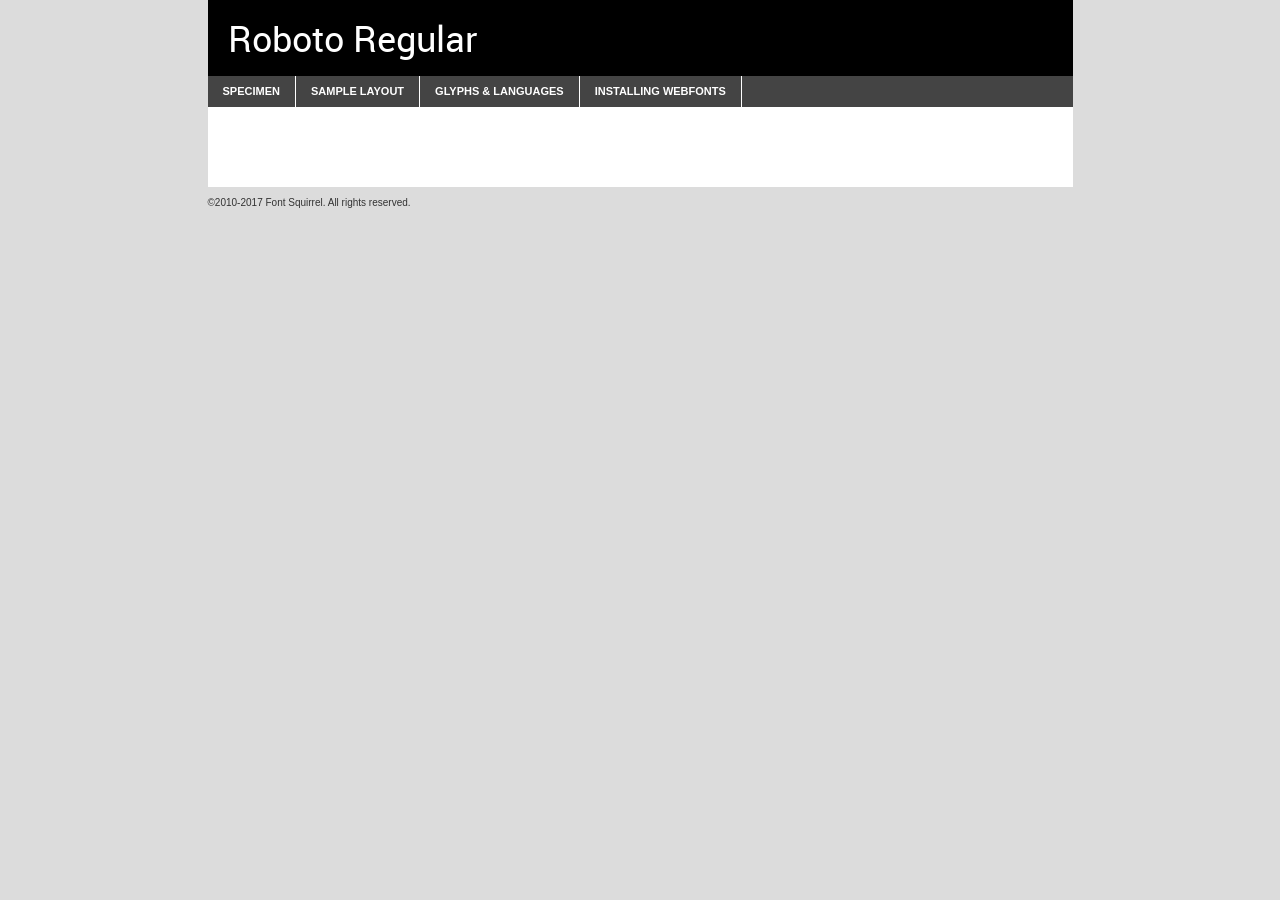
<file: fonts/roboto-regular-demo.html>
<!DOCTYPE html PUBLIC "-//W3C//DTD XHTML 1.0 Transitional//EN"
	"http://www.w3.org/TR/xhtml1/DTD/xhtml1-transitional.dtd">

<html xmlns="http://www.w3.org/1999/xhtml" xml:lang="en" lang="en">
<head>
	<meta http-equiv="Content-Type" content="text/html; charset=utf-8" />
	<script src="http://ajax.googleapis.com/ajax/libs/jquery/1.7.2/jquery.min.js" type="text/javascript" charset="utf-8"></script>
	<script type="text/javascript">
	(function($){$.fn.easyTabs=function(option){var param=jQuery.extend({fadeSpeed:"fast",defaultContent:1,activeClass:'active'},option);$(this).each(function(){var thisId="#"+this.id;if(param.defaultContent==''){param.defaultContent=1;}
	if(typeof param.defaultContent=="number")
	{var defaultTab=$(thisId+" .tabs li:eq("+(param.defaultContent-1)+") a").attr('href').substr(1);}else{var defaultTab=param.defaultContent;}
	$(thisId+" .tabs li a").each(function(){var tabToHide=$(this).attr('href').substr(1);$("#"+tabToHide).addClass('easytabs-tab-content');});hideAll();changeContent(defaultTab);function hideAll(){$(thisId+" .easytabs-tab-content").hide();}
	function changeContent(tabId){hideAll();$(thisId+" .tabs li").removeClass(param.activeClass);$(thisId+" .tabs li a[href=#"+tabId+"]").closest('li').addClass(param.activeClass);if(param.fadeSpeed!="none")
	{$(thisId+" #"+tabId).fadeIn(param.fadeSpeed);}else{$(thisId+" #"+tabId).show();}}
	$(thisId+" .tabs li").click(function(){var tabId=$(this).find('a').attr('href').substr(1);changeContent(tabId);return false;});});}})(jQuery);
	</script>
	<link rel="stylesheet" href="specimen_files/specimen_stylesheet.css" type="text/css" charset="utf-8" />
	<link rel="stylesheet" href="stylesheet.css" type="text/css" charset="utf-8" />

	<style type="text/css">
					body{
				font-family: 'robotoregular';
							}
		</style>

	<title>Roboto Regular Specimen</title>
	
	
	<script type="text/javascript" charset="utf-8">
		$(document).ready(function() {
			$('#container').easyTabs({defaultContent:1});
		});
	</script>
</head>

<body>
<div id="container">
	<div id="header">
		Roboto Regular	</div>
	<ul class="tabs">
		<li><a href="#specimen">Specimen</a></li>
		<li><a href="#layout">Sample Layout</a></li>
				<li><a href="#glyphs">Glyphs &amp; Languages</a></li>
		<li><a href="#installing">Installing Webfonts</a></li>
		
	</ul>
	
	<div id="main_content">

		
			<div id="specimen">
		
				<div class="section">
					<div class="grid12 firstcol">
						<div class="huge">AaBb</div>
					</div>
				</div>
		
				<div class="section">
					<div class="glyph_range">A&#x200B;B&#x200b;C&#x200b;D&#x200b;E&#x200b;F&#x200b;G&#x200b;H&#x200b;I&#x200b;J&#x200b;K&#x200b;L&#x200b;M&#x200b;N&#x200b;O&#x200b;P&#x200b;Q&#x200b;R&#x200b;S&#x200b;T&#x200b;U&#x200b;V&#x200b;W&#x200b;X&#x200b;Y&#x200b;Z&#x200b;a&#x200b;b&#x200b;c&#x200b;d&#x200b;e&#x200b;f&#x200b;g&#x200b;h&#x200b;i&#x200b;j&#x200b;k&#x200b;l&#x200b;m&#x200b;n&#x200b;o&#x200b;p&#x200b;q&#x200b;r&#x200b;s&#x200b;t&#x200b;u&#x200b;v&#x200b;w&#x200b;x&#x200b;y&#x200b;z&#x200b;1&#x200b;2&#x200b;3&#x200b;4&#x200b;5&#x200b;6&#x200b;7&#x200b;8&#x200b;9&#x200b;0&#x200b;&amp;&#x200b;.&#x200b;,&#x200b;?&#x200b;!&#x200b;&#64;&#x200b;(&#x200b;)&#x200b;#&#x200b;$&#x200b;%&#x200b;*&#x200b;+&#x200b;-&#x200b;=&#x200b;:&#x200b;;</div>
				</div>
				<div class="section">
					<div class="grid12 firstcol">
						<table class="sample_table">
							<tr><td>10</td><td class="size10">abcdefghijklmnopqrstuvwxyzABCDEFGHIJKLMNOPQRSTUVWXYZ0123456789abcdefghijklmnopqrstuvwxyzABCDEFGHIJKLMNOPQRSTUVWXYZ0123456789abcdefghijklmnopqrstuvwxyzABCDEFGHIJKLMNOPQRSTUVWXYZ</td></tr>
							<tr><td>11</td><td class="size11">abcdefghijklmnopqrstuvwxyzABCDEFGHIJKLMNOPQRSTUVWXYZ0123456789abcdefghijklmnopqrstuvwxyzABCDEFGHIJKLMNOPQRSTUVWXYZ0123456789abcdefghijklmnopqrstuvwxyzABCDEFGHIJKLMNOPQRSTUVWXYZ</td></tr>
							<tr><td>12</td><td class="size12">abcdefghijklmnopqrstuvwxyzABCDEFGHIJKLMNOPQRSTUVWXYZ0123456789abcdefghijklmnopqrstuvwxyzABCDEFGHIJKLMNOPQRSTUVWXYZ0123456789abcdefghijklmnopqrstuvwxyzABCDEFGHIJKLMNOPQRSTUVWXYZ</td></tr>
							<tr><td>13</td><td class="size13">abcdefghijklmnopqrstuvwxyzABCDEFGHIJKLMNOPQRSTUVWXYZ0123456789abcdefghijklmnopqrstuvwxyzABCDEFGHIJKLMNOPQRSTUVWXYZ0123456789abcdefghijklmnopqrstuvwxyzABCDEFGHIJKLMNOPQRSTUVWXYZ</td></tr>
							<tr><td>14</td><td class="size14">abcdefghijklmnopqrstuvwxyzABCDEFGHIJKLMNOPQRSTUVWXYZ0123456789abcdefghijklmnopqrstuvwxyzABCDEFGHIJKLMNOPQRSTUVWXYZ0123456789abcdefghijklmnopqrstuvwxyzABCDEFGHIJKLMNOPQRSTUVWXYZ</td></tr>
							<tr><td>16</td><td class="size16">abcdefghijklmnopqrstuvwxyzABCDEFGHIJKLMNOPQRSTUVWXYZ0123456789abcdefghijklmnopqrstuvwxyzABCDEFGHIJKLMNOPQRSTUVWXYZ</td></tr>
							<tr><td>18</td><td class="size18">abcdefghijklmnopqrstuvwxyzABCDEFGHIJKLMNOPQRSTUVWXYZ0123456789abcdefghijklmnopqrstuvwxyzABCDEFGHIJKLMNOPQRSTUVWXYZ</td></tr>
							<tr><td>20</td><td class="size20">abcdefghijklmnopqrstuvwxyzABCDEFGHIJKLMNOPQRSTUVWXYZ0123456789abcdefghijklmnopqrstuvwxyzABCDEFGHIJKLMNOPQRSTUVWXYZ</td></tr>
							<tr><td>24</td><td class="size24">abcdefghijklmnopqrstuvwxyzABCDEFGHIJKLMNOPQRSTUVWXYZ0123456789abcdefghijklmnopqrstuvwxyzABCDEFGHIJKLMNOPQRSTUVWXYZ</td></tr>
							<tr><td>30</td><td class="size30">abcdefghijklmnopqrstuvwxyzABCDEFGHIJKLMNOPQRSTUVWXYZ0123456789abcdefghijklmnopqrstuvwxyzABCDEFGHIJKLMNOPQRSTUVWXYZ</td></tr>
							<tr><td>36</td><td class="size36">abcdefghijklmnopqrstuvwxyzABCDEFGHIJKLMNOPQRSTUVWXYZ0123456789abcdefghijklmnopqrstuvwxyzABCDEFGHIJKLMNOPQRSTUVWXYZ</td></tr>
							<tr><td>48</td><td class="size48">abcdefghijklmnopqrstuvwxyzABCDEFGHIJKLMNOPQRSTUVWXYZ0123456789abcdefghijklmnopqrstuvwxyzABCDEFGHIJKLMNOPQRSTUVWXYZ</td></tr>
							<tr><td>60</td><td class="size60">abcdefghijklmnopqrstuvwxyzABCDEFGHIJKLMNOPQRSTUVWXYZ0123456789abcdefghijklmnopqrstuvwxyzABCDEFGHIJKLMNOPQRSTUVWXYZ</td></tr>
							<tr><td>72</td><td class="size72">abcdefghijklmnopqrstuvwxyzABCDEFGHIJKLMNOPQRSTUVWXYZ0123456789abcdefghijklmnopqrstuvwxyzABCDEFGHIJKLMNOPQRSTUVWXYZ</td></tr>
							<tr><td>90</td><td class="size90">abcdefghijklmnopqrstuvwxyzABCDEFGHIJKLMNOPQRSTUVWXYZ0123456789abcdefghijklmnopqrstuvwxyzABCDEFGHIJKLMNOPQRSTUVWXYZ</td></tr>
						</table>
				
					</div>
			
				</div>
		
		
		
								<div class="section" id="bodycomparison">


										<div id="xheight">
				<div class="fontbody">&#x25FC;&#x25FC;&#x25FC;&#x25FC;&#x25FC;&#x25FC;&#x25FC;&#x25FC;&#x25FC;&#x25FC;&#x25FC;&#x25FC;&#x25FC;&#x25FC;&#x25FC;&#x25FC;&#x25FC;&#x25FC;&#x25FC;&#x25FC;&#x25FC;&#x25FC;&#x25FC;&#x25FC;&#x25FC;&#x25FC;&#x25FC;&#x25FC;&#x25FC;&#x25FC;&#x25FC;&#x25FC;&#x25FC;&#x25FC;&#x25FC;&#x25FC;&#x25FC;&#x25FC;&#x25FC;&#x25FC;&#x25FC;&#x25FC;&#x25FC;&#x25FC;&#x25FC;&#x25FC;&#x25FC;&#x25FC;&#x25FC;&#x25FC;&#x25FC;&#x25FC;&#x25FC;&#x25FC;&#x25FC;&#x25FC;&#x25FC;&#x25FC;&#x25FC;&#x25FC;&#x25FC;&#x25FC;&#x25FC;&#x25FC;&#x25FC;&#x25FC;&#x25FC;&#x25FC;&#x25FC;&#x25FC;&#x25FC;&#x25FC;&#x25FC;&#x25FC;&#x25FC;&#x25FC;&#x25FC;&#x25FC;&#x25FC;&#x25FC;&#x25FC;&#x25FC;&#x25FC;&#x25FC;&#x25FC;&#x25FC;&#x25FC;&#x25FC;&#x25FC;&#x25FC;&#x25FC;&#x25FC;&#x25FC;&#x25FC;&#x25FC;&#x25FC;&#x25FC;&#x25FC;&#x25FC;body</div><div class="arialbody">body</div><div class="verdanabody">body</div><div class="georgiabody">body</div></div>
										<div class="fontbody" style="z-index:1">
											body<span>Roboto Regular</span>
										</div>
										<div class="arialbody" style="z-index:1">
											body<span>Arial</span>
										</div>
										<div class="verdanabody" style="z-index:1">
											body<span>Verdana</span>
										</div>
										<div class="georgiabody" style="z-index:1">
											body<span>Georgia</span>
										</div>



								</div>
		
		
				<div class="section psample psample_row1" id="">
					
					<div class="grid2 firstcol">
						<p class="size10"><span>10.</span>Aenean lacinia bibendum nulla sed consectetur. Fusce dapibus, tellus ac cursus commodo, tortor mauris condimentum nibh, ut fermentum massa justo sit amet risus. Nullam id dolor id nibh ultricies vehicula ut id elit. Cum sociis natoque penatibus et magnis dis parturient montes, nascetur ridiculus mus. Nulla vitae elit libero, a pharetra augue.</p>
			
					</div>
					<div class="grid3">
						<p class="size11"><span>11.</span>Aenean lacinia bibendum nulla sed consectetur. Fusce dapibus, tellus ac cursus commodo, tortor mauris condimentum nibh, ut fermentum massa justo sit amet risus. Nullam id dolor id nibh ultricies vehicula ut id elit. Cum sociis natoque penatibus et magnis dis parturient montes, nascetur ridiculus mus. Nulla vitae elit libero, a pharetra augue.</p>
			
					</div>
					<div class="grid3">
						<p class="size12"><span>12.</span>Aenean lacinia bibendum nulla sed consectetur. Fusce dapibus, tellus ac cursus commodo, tortor mauris condimentum nibh, ut fermentum massa justo sit amet risus. Nullam id dolor id nibh ultricies vehicula ut id elit. Cum sociis natoque penatibus et magnis dis parturient montes, nascetur ridiculus mus. Nulla vitae elit libero, a pharetra augue.</p>
			
					</div>
					<div class="grid4">
						<p class="size13"><span>13.</span>Aenean lacinia bibendum nulla sed consectetur. Fusce dapibus, tellus ac cursus commodo, tortor mauris condimentum nibh, ut fermentum massa justo sit amet risus. Nullam id dolor id nibh ultricies vehicula ut id elit. Cum sociis natoque penatibus et magnis dis parturient montes, nascetur ridiculus mus. Nulla vitae elit libero, a pharetra augue.</p>
			
					</div>
					<div class="white_blend"></div>
					
				</div>
				<div class="section psample psample_row2" id="">
					<div class="grid3 firstcol">
						<p class="size14"><span>14.</span>Aenean lacinia bibendum nulla sed consectetur. Fusce dapibus, tellus ac cursus commodo, tortor mauris condimentum nibh, ut fermentum massa justo sit amet risus. Nullam id dolor id nibh ultricies vehicula ut id elit. Cum sociis natoque penatibus et magnis dis parturient montes, nascetur ridiculus mus. Nulla vitae elit libero, a pharetra augue.</p>
			
					</div>
					<div class="grid4">
						<p class="size16"><span>16.</span>Aenean lacinia bibendum nulla sed consectetur. Fusce dapibus, tellus ac cursus commodo, tortor mauris condimentum nibh, ut fermentum massa justo sit amet risus. Nullam id dolor id nibh ultricies vehicula ut id elit. Cum sociis natoque penatibus et magnis dis parturient montes, nascetur ridiculus mus. Nulla vitae elit libero, a pharetra augue.</p>
			
					</div>
					<div class="grid5">
						<p class="size18"><span>18.</span>Aenean lacinia bibendum nulla sed consectetur. Fusce dapibus, tellus ac cursus commodo, tortor mauris condimentum nibh, ut fermentum massa justo sit amet risus. Nullam id dolor id nibh ultricies vehicula ut id elit. Cum sociis natoque penatibus et magnis dis parturient montes, nascetur ridiculus mus. Nulla vitae elit libero, a pharetra augue.</p>
			
					</div>

					<div class="white_blend"></div>

				</div>
				
				<div class="section psample psample_row3" id="">
					<div class="grid5 firstcol">
						<p class="size20"><span>20.</span>Aenean lacinia bibendum nulla sed consectetur. Fusce dapibus, tellus ac cursus commodo, tortor mauris condimentum nibh, ut fermentum massa justo sit amet risus. Nullam id dolor id nibh ultricies vehicula ut id elit. Cum sociis natoque penatibus et magnis dis parturient montes, nascetur ridiculus mus. Nulla vitae elit libero, a pharetra augue.</p>
					</div>
					<div class="grid7">
						<p class="size24"><span>24.</span>Aenean lacinia bibendum nulla sed consectetur. Fusce dapibus, tellus ac cursus commodo, tortor mauris condimentum nibh, ut fermentum massa justo sit amet risus. Nullam id dolor id nibh ultricies vehicula ut id elit. Cum sociis natoque penatibus et magnis dis parturient montes, nascetur ridiculus mus. Nulla vitae elit libero, a pharetra augue.</p>
					</div>
					
					<div class="white_blend"></div>
					
				</div>
				
				<div class="section psample psample_row4" id="">
					<div class="grid12 firstcol">
						<p class="size30"><span>30.</span>Aenean lacinia bibendum nulla sed consectetur. Fusce dapibus, tellus ac cursus commodo, tortor mauris condimentum nibh, ut fermentum massa justo sit amet risus. Nullam id dolor id nibh ultricies vehicula ut id elit. Cum sociis natoque penatibus et magnis dis parturient montes, nascetur ridiculus mus. Nulla vitae elit libero, a pharetra augue.</p>
					</div>
					<div class="white_blend"></div>
					
				</div>
				
				
				
				<div class="section psample psample_row1 fullreverse">
					<div class="grid2 firstcol">
						<p class="size10"><span>10.</span>Aenean lacinia bibendum nulla sed consectetur. Fusce dapibus, tellus ac cursus commodo, tortor mauris condimentum nibh, ut fermentum massa justo sit amet risus. Nullam id dolor id nibh ultricies vehicula ut id elit. Cum sociis natoque penatibus et magnis dis parturient montes, nascetur ridiculus mus. Nulla vitae elit libero, a pharetra augue.</p>
			
					</div>
					<div class="grid3">
						<p class="size11"><span>11.</span>Aenean lacinia bibendum nulla sed consectetur. Fusce dapibus, tellus ac cursus commodo, tortor mauris condimentum nibh, ut fermentum massa justo sit amet risus. Nullam id dolor id nibh ultricies vehicula ut id elit. Cum sociis natoque penatibus et magnis dis parturient montes, nascetur ridiculus mus. Nulla vitae elit libero, a pharetra augue.</p>
			
					</div>
					<div class="grid3">
						<p class="size12"><span>12.</span>Aenean lacinia bibendum nulla sed consectetur. Fusce dapibus, tellus ac cursus commodo, tortor mauris condimentum nibh, ut fermentum massa justo sit amet risus. Nullam id dolor id nibh ultricies vehicula ut id elit. Cum sociis natoque penatibus et magnis dis parturient montes, nascetur ridiculus mus. Nulla vitae elit libero, a pharetra augue.</p>
			
					</div>
					<div class="grid4">
						<p class="size13"><span>13.</span>Aenean lacinia bibendum nulla sed consectetur. Fusce dapibus, tellus ac cursus commodo, tortor mauris condimentum nibh, ut fermentum massa justo sit amet risus. Nullam id dolor id nibh ultricies vehicula ut id elit. Cum sociis natoque penatibus et magnis dis parturient montes, nascetur ridiculus mus. Nulla vitae elit libero, a pharetra augue.</p>
			
					</div>
					<div class="black_blend"></div>
					
				</div>
				
				<div class="section psample psample_row2 fullreverse">
					<div class="grid3 firstcol">
						<p class="size14"><span>14.</span>Aenean lacinia bibendum nulla sed consectetur. Fusce dapibus, tellus ac cursus commodo, tortor mauris condimentum nibh, ut fermentum massa justo sit amet risus. Nullam id dolor id nibh ultricies vehicula ut id elit. Cum sociis natoque penatibus et magnis dis parturient montes, nascetur ridiculus mus. Nulla vitae elit libero, a pharetra augue.</p>
			
					</div>
					<div class="grid4">
						<p class="size16"><span>16.</span>Aenean lacinia bibendum nulla sed consectetur. Fusce dapibus, tellus ac cursus commodo, tortor mauris condimentum nibh, ut fermentum massa justo sit amet risus. Nullam id dolor id nibh ultricies vehicula ut id elit. Cum sociis natoque penatibus et magnis dis parturient montes, nascetur ridiculus mus. Nulla vitae elit libero, a pharetra augue.</p>
			
					</div>
					<div class="grid5">
						<p class="size18"><span>18.</span>Aenean lacinia bibendum nulla sed consectetur. Fusce dapibus, tellus ac cursus commodo, tortor mauris condimentum nibh, ut fermentum massa justo sit amet risus. Nullam id dolor id nibh ultricies vehicula ut id elit. Cum sociis natoque penatibus et magnis dis parturient montes, nascetur ridiculus mus. Nulla vitae elit libero, a pharetra augue.</p>
			
					</div>
					<div class="black_blend"></div>

				</div>
				
				<div class="section psample fullreverse psample_row3" id="">
					<div class="grid5 firstcol">
						<p class="size20"><span>20.</span>Aenean lacinia bibendum nulla sed consectetur. Fusce dapibus, tellus ac cursus commodo, tortor mauris condimentum nibh, ut fermentum massa justo sit amet risus. Nullam id dolor id nibh ultricies vehicula ut id elit. Cum sociis natoque penatibus et magnis dis parturient montes, nascetur ridiculus mus. Nulla vitae elit libero, a pharetra augue.</p>
					</div>
					<div class="grid7">
						<p class="size24"><span>24.</span>Aenean lacinia bibendum nulla sed consectetur. Fusce dapibus, tellus ac cursus commodo, tortor mauris condimentum nibh, ut fermentum massa justo sit amet risus. Nullam id dolor id nibh ultricies vehicula ut id elit. Cum sociis natoque penatibus et magnis dis parturient montes, nascetur ridiculus mus. Nulla vitae elit libero, a pharetra augue.</p>
					</div>
					
					<div class="black_blend"></div>
					
				</div>
				
				<div class="section psample fullreverse psample_row4" id="" style="border-bottom: 20px #000 solid;">
					<div class="grid12 firstcol">
						<p class="size30"><span>30.</span>Aenean lacinia bibendum nulla sed consectetur. Fusce dapibus, tellus ac cursus commodo, tortor mauris condimentum nibh, ut fermentum massa justo sit amet risus. Nullam id dolor id nibh ultricies vehicula ut id elit. Cum sociis natoque penatibus et magnis dis parturient montes, nascetur ridiculus mus. Nulla vitae elit libero, a pharetra augue.</p>
					</div>
					<div class="black_blend"></div>
					
				</div>
				
				
				
				
			</div>
			
			<div id="layout">
				
				<div class="section">
					
					<div class="grid12 firstcol">
						<h1>Lorem Ipsum Dolor</h1>
						<h2>Etiam porta sem malesuada magna mollis euismod</h2>
						
						<p class="byline">By <a href="#link">Aenean Lacinia</a></p>
					</div>
				</div>
				<div class="section">
					<div class="grid8 firstcol">
						<p class="large">Donec sed odio dui. Morbi leo risus, porta ac consectetur ac, vestibulum at eros. Fusce dapibus, tellus ac cursus commodo, tortor mauris condimentum nibh, ut fermentum massa justo sit amet risus. </p>

						
						<h3>Pellentesque ornare sem</h3>

						<p>Maecenas sed diam eget risus varius blandit sit amet non magna. Maecenas faucibus mollis interdum. Donec ullamcorper nulla non metus auctor fringilla. Nullam id dolor id nibh ultricies vehicula ut id elit. Nullam id dolor id nibh ultricies vehicula ut id elit. </p>

						<p>Aenean eu leo quam. Pellentesque ornare sem lacinia quam venenatis vestibulum. Lorem ipsum dolor sit amet, consectetur adipiscing elit. Cum sociis natoque penatibus et magnis dis parturient montes, nascetur ridiculus mus. </p>

						<p>Nulla vitae elit libero, a pharetra augue. Praesent commodo cursus magna, vel scelerisque nisl consectetur et. Aenean lacinia bibendum nulla sed consectetur. </p>

						<p>Nullam quis risus eget urna mollis ornare vel eu leo. Nullam quis risus eget urna mollis ornare vel eu leo. Maecenas sed diam eget risus varius blandit sit amet non magna. Donec ullamcorper nulla non metus auctor fringilla. </p>

						<h3>Cras mattis consectetur</h3>

						<p>Aenean eu leo quam. Pellentesque ornare sem lacinia quam venenatis vestibulum. Aenean lacinia bibendum nulla sed consectetur. Integer posuere erat a ante venenatis dapibus posuere velit aliquet. Cras mattis consectetur purus sit amet fermentum. </p>

						<p>Nullam id dolor id nibh ultricies vehicula ut id elit. Nullam quis risus eget urna mollis ornare vel eu leo. Cras mattis consectetur purus sit amet fermentum.</p>
					</div>
					
					<div class="grid4 sidebar">
						
						<div class="box reverse">
							<p class="last">Nullam quis risus eget urna mollis ornare vel eu leo. Donec ullamcorper nulla non metus auctor fringilla. Cras mattis consectetur purus sit amet fermentum. Sed posuere consectetur est at lobortis. Lorem ipsum dolor sit amet, consectetur adipiscing elit. </p>
						</div>
						
						<p class="caption">Maecenas sed diam eget risus varius.</p>

						<p>Vestibulum id ligula porta felis euismod semper. Integer posuere erat a ante venenatis dapibus posuere velit aliquet. Vestibulum id ligula porta felis euismod semper. Sed posuere consectetur est at lobortis. Maecenas sed diam eget risus varius blandit sit amet non magna. Fusce dapibus, tellus ac cursus commodo, tortor mauris condimentum nibh, ut fermentum massa justo sit amet risus. </p>

					

						<p>Duis mollis, est non commodo luctus, nisi erat porttitor ligula, eget lacinia odio sem nec elit. Aenean lacinia bibendum nulla sed consectetur. Vivamus sagittis lacus vel augue laoreet rutrum faucibus dolor auctor. Aenean lacinia bibendum nulla sed consectetur. Nullam quis risus eget urna mollis ornare vel eu leo. </p>

						<p>Praesent commodo cursus magna, vel scelerisque nisl consectetur et. Donec ullamcorper nulla non metus auctor fringilla. Maecenas faucibus mollis interdum. Fusce dapibus, tellus ac cursus commodo, tortor mauris condimentum nibh, ut fermentum massa justo sit amet risus. </p>

					</div>
				</div>
				
			</div>


			



		<div id="glyphs">
			<div class="section">
				<div class="grid12 firstcol">
			
				<h1>Language Support</h1>
				<p>The subset of Roboto Regular in this kit supports the following languages:<br />
			
					Albanian, Basque, Breton, Chamorro, Danish, Dutch, English, Faroese, Finnish, French, Frisian, Galician, German, Icelandic, Italian, Malagasy, Norwegian, Portuguese, Spanish, Alsatian, Aragonese, Arapaho, Arrernte, Asturian, Aymara, Bislama, Cebuano, Corsican, Fijian, French_creole, Genoese, Gilbertese, Greenlandic, Haitian_creole, Hiligaynon, Hmong, Hopi, Ibanag, Iloko_ilokano, Indonesian, Interglossa_glosa, Interlingua, Irish_gaelic, Jerriais, Lojban, Lombard, Luxembourgeois, Manx, Mohawk, Norfolk_pitcairnese, Occitan, Oromo, Pangasinan, Papiamento, Piedmontese, Potawatomi, Rhaeto-romance, Romansh, Rotokas, Sami_lule, Samoan, Sardinian, Scots_gaelic, Seychelles_creole, Shona, Sicilian, Somali, Southern_ndebele, Swahili, Swati_swazi, Tagalog_filipino_pilipino, Tetum, Tok_pisin, Uyghur_latinized, Volapuk, Walloon, Warlpiri, Xhosa, Yapese, Zulu, Latinbasic, Ubasic, Demo				</p>
				<h1>Glyph Chart</h1>
				<p>The subset of Roboto Regular in this kit includes all the glyphs listed below. Unicode entities are included above each glyph to help you insert individual characters into your layout.</p>
				<div id="glyph_chart">
			
																				 <div><p>&amp;#13;</p>&#13;</div>
																				 <div><p>&amp;#32;</p>&#32;</div>
																				 <div><p>&amp;#33;</p>&#33;</div>
																				 <div><p>&amp;#34;</p>&#34;</div>
																				 <div><p>&amp;#35;</p>&#35;</div>
																				 <div><p>&amp;#36;</p>&#36;</div>
																				 <div><p>&amp;#37;</p>&#37;</div>
																				 <div><p>&amp;#38;</p>&#38;</div>
																				 <div><p>&amp;#39;</p>&#39;</div>
																				 <div><p>&amp;#40;</p>&#40;</div>
																				 <div><p>&amp;#41;</p>&#41;</div>
																				 <div><p>&amp;#42;</p>&#42;</div>
																				 <div><p>&amp;#43;</p>&#43;</div>
																				 <div><p>&amp;#44;</p>&#44;</div>
																				 <div><p>&amp;#45;</p>&#45;</div>
																				 <div><p>&amp;#46;</p>&#46;</div>
																				 <div><p>&amp;#47;</p>&#47;</div>
																				 <div><p>&amp;#48;</p>&#48;</div>
																				 <div><p>&amp;#49;</p>&#49;</div>
																				 <div><p>&amp;#50;</p>&#50;</div>
																				 <div><p>&amp;#51;</p>&#51;</div>
																				 <div><p>&amp;#52;</p>&#52;</div>
																				 <div><p>&amp;#53;</p>&#53;</div>
																				 <div><p>&amp;#54;</p>&#54;</div>
																				 <div><p>&amp;#55;</p>&#55;</div>
																				 <div><p>&amp;#56;</p>&#56;</div>
																				 <div><p>&amp;#57;</p>&#57;</div>
																				 <div><p>&amp;#58;</p>&#58;</div>
																				 <div><p>&amp;#59;</p>&#59;</div>
																				 <div><p>&amp;#60;</p>&#60;</div>
																				 <div><p>&amp;#61;</p>&#61;</div>
																				 <div><p>&amp;#62;</p>&#62;</div>
																				 <div><p>&amp;#63;</p>&#63;</div>
																				 <div><p>&amp;#64;</p>&#64;</div>
																				 <div><p>&amp;#65;</p>&#65;</div>
																				 <div><p>&amp;#66;</p>&#66;</div>
																				 <div><p>&amp;#67;</p>&#67;</div>
																				 <div><p>&amp;#68;</p>&#68;</div>
																				 <div><p>&amp;#69;</p>&#69;</div>
																				 <div><p>&amp;#70;</p>&#70;</div>
																				 <div><p>&amp;#71;</p>&#71;</div>
																				 <div><p>&amp;#72;</p>&#72;</div>
																				 <div><p>&amp;#73;</p>&#73;</div>
																				 <div><p>&amp;#74;</p>&#74;</div>
																				 <div><p>&amp;#75;</p>&#75;</div>
																				 <div><p>&amp;#76;</p>&#76;</div>
																				 <div><p>&amp;#77;</p>&#77;</div>
																				 <div><p>&amp;#78;</p>&#78;</div>
																				 <div><p>&amp;#79;</p>&#79;</div>
																				 <div><p>&amp;#80;</p>&#80;</div>
																				 <div><p>&amp;#81;</p>&#81;</div>
																				 <div><p>&amp;#82;</p>&#82;</div>
																				 <div><p>&amp;#83;</p>&#83;</div>
																				 <div><p>&amp;#84;</p>&#84;</div>
																				 <div><p>&amp;#85;</p>&#85;</div>
																				 <div><p>&amp;#86;</p>&#86;</div>
																				 <div><p>&amp;#87;</p>&#87;</div>
																				 <div><p>&amp;#88;</p>&#88;</div>
																				 <div><p>&amp;#89;</p>&#89;</div>
																				 <div><p>&amp;#90;</p>&#90;</div>
																				 <div><p>&amp;#91;</p>&#91;</div>
																				 <div><p>&amp;#92;</p>&#92;</div>
																				 <div><p>&amp;#93;</p>&#93;</div>
																				 <div><p>&amp;#94;</p>&#94;</div>
																				 <div><p>&amp;#95;</p>&#95;</div>
																				 <div><p>&amp;#96;</p>&#96;</div>
																				 <div><p>&amp;#97;</p>&#97;</div>
																				 <div><p>&amp;#98;</p>&#98;</div>
																				 <div><p>&amp;#99;</p>&#99;</div>
																				 <div><p>&amp;#100;</p>&#100;</div>
																				 <div><p>&amp;#101;</p>&#101;</div>
																				 <div><p>&amp;#102;</p>&#102;</div>
																				 <div><p>&amp;#103;</p>&#103;</div>
																				 <div><p>&amp;#104;</p>&#104;</div>
																				 <div><p>&amp;#105;</p>&#105;</div>
																				 <div><p>&amp;#106;</p>&#106;</div>
																				 <div><p>&amp;#107;</p>&#107;</div>
																				 <div><p>&amp;#108;</p>&#108;</div>
																				 <div><p>&amp;#109;</p>&#109;</div>
																				 <div><p>&amp;#110;</p>&#110;</div>
																				 <div><p>&amp;#111;</p>&#111;</div>
																				 <div><p>&amp;#112;</p>&#112;</div>
																				 <div><p>&amp;#113;</p>&#113;</div>
																				 <div><p>&amp;#114;</p>&#114;</div>
																				 <div><p>&amp;#115;</p>&#115;</div>
																				 <div><p>&amp;#116;</p>&#116;</div>
																				 <div><p>&amp;#117;</p>&#117;</div>
																				 <div><p>&amp;#118;</p>&#118;</div>
																				 <div><p>&amp;#119;</p>&#119;</div>
																				 <div><p>&amp;#120;</p>&#120;</div>
																				 <div><p>&amp;#121;</p>&#121;</div>
																				 <div><p>&amp;#122;</p>&#122;</div>
																				 <div><p>&amp;#123;</p>&#123;</div>
																				 <div><p>&amp;#124;</p>&#124;</div>
																				 <div><p>&amp;#125;</p>&#125;</div>
																				 <div><p>&amp;#126;</p>&#126;</div>
																				 <div><p>&amp;#160;</p>&#160;</div>
																				 <div><p>&amp;#161;</p>&#161;</div>
																				 <div><p>&amp;#162;</p>&#162;</div>
																				 <div><p>&amp;#163;</p>&#163;</div>
																				 <div><p>&amp;#164;</p>&#164;</div>
																				 <div><p>&amp;#165;</p>&#165;</div>
																				 <div><p>&amp;#166;</p>&#166;</div>
																				 <div><p>&amp;#167;</p>&#167;</div>
																				 <div><p>&amp;#168;</p>&#168;</div>
																				 <div><p>&amp;#169;</p>&#169;</div>
																				 <div><p>&amp;#170;</p>&#170;</div>
																				 <div><p>&amp;#171;</p>&#171;</div>
																				 <div><p>&amp;#172;</p>&#172;</div>
																				 <div><p>&amp;#173;</p>&#173;</div>
																				 <div><p>&amp;#174;</p>&#174;</div>
																				 <div><p>&amp;#175;</p>&#175;</div>
																				 <div><p>&amp;#176;</p>&#176;</div>
																				 <div><p>&amp;#177;</p>&#177;</div>
																				 <div><p>&amp;#178;</p>&#178;</div>
																				 <div><p>&amp;#179;</p>&#179;</div>
																				 <div><p>&amp;#180;</p>&#180;</div>
																				 <div><p>&amp;#181;</p>&#181;</div>
																				 <div><p>&amp;#182;</p>&#182;</div>
																				 <div><p>&amp;#183;</p>&#183;</div>
																				 <div><p>&amp;#184;</p>&#184;</div>
																				 <div><p>&amp;#185;</p>&#185;</div>
																				 <div><p>&amp;#186;</p>&#186;</div>
																				 <div><p>&amp;#187;</p>&#187;</div>
																				 <div><p>&amp;#188;</p>&#188;</div>
																				 <div><p>&amp;#189;</p>&#189;</div>
																				 <div><p>&amp;#190;</p>&#190;</div>
																				 <div><p>&amp;#191;</p>&#191;</div>
																				 <div><p>&amp;#192;</p>&#192;</div>
																				 <div><p>&amp;#193;</p>&#193;</div>
																				 <div><p>&amp;#194;</p>&#194;</div>
																				 <div><p>&amp;#195;</p>&#195;</div>
																				 <div><p>&amp;#196;</p>&#196;</div>
																				 <div><p>&amp;#197;</p>&#197;</div>
																				 <div><p>&amp;#198;</p>&#198;</div>
																				 <div><p>&amp;#199;</p>&#199;</div>
																				 <div><p>&amp;#200;</p>&#200;</div>
																				 <div><p>&amp;#201;</p>&#201;</div>
																				 <div><p>&amp;#202;</p>&#202;</div>
																				 <div><p>&amp;#203;</p>&#203;</div>
																				 <div><p>&amp;#204;</p>&#204;</div>
																				 <div><p>&amp;#205;</p>&#205;</div>
																				 <div><p>&amp;#206;</p>&#206;</div>
																				 <div><p>&amp;#207;</p>&#207;</div>
																				 <div><p>&amp;#208;</p>&#208;</div>
																				 <div><p>&amp;#209;</p>&#209;</div>
																				 <div><p>&amp;#210;</p>&#210;</div>
																				 <div><p>&amp;#211;</p>&#211;</div>
																				 <div><p>&amp;#212;</p>&#212;</div>
																				 <div><p>&amp;#213;</p>&#213;</div>
																				 <div><p>&amp;#214;</p>&#214;</div>
																				 <div><p>&amp;#215;</p>&#215;</div>
																				 <div><p>&amp;#216;</p>&#216;</div>
																				 <div><p>&amp;#217;</p>&#217;</div>
																				 <div><p>&amp;#218;</p>&#218;</div>
																				 <div><p>&amp;#219;</p>&#219;</div>
																				 <div><p>&amp;#220;</p>&#220;</div>
																				 <div><p>&amp;#221;</p>&#221;</div>
																				 <div><p>&amp;#222;</p>&#222;</div>
																				 <div><p>&amp;#223;</p>&#223;</div>
																				 <div><p>&amp;#224;</p>&#224;</div>
																				 <div><p>&amp;#225;</p>&#225;</div>
																				 <div><p>&amp;#226;</p>&#226;</div>
																				 <div><p>&amp;#227;</p>&#227;</div>
																				 <div><p>&amp;#228;</p>&#228;</div>
																				 <div><p>&amp;#229;</p>&#229;</div>
																				 <div><p>&amp;#230;</p>&#230;</div>
																				 <div><p>&amp;#231;</p>&#231;</div>
																				 <div><p>&amp;#232;</p>&#232;</div>
																				 <div><p>&amp;#233;</p>&#233;</div>
																				 <div><p>&amp;#234;</p>&#234;</div>
																				 <div><p>&amp;#235;</p>&#235;</div>
																				 <div><p>&amp;#236;</p>&#236;</div>
																				 <div><p>&amp;#237;</p>&#237;</div>
																				 <div><p>&amp;#238;</p>&#238;</div>
																				 <div><p>&amp;#239;</p>&#239;</div>
																				 <div><p>&amp;#240;</p>&#240;</div>
																				 <div><p>&amp;#241;</p>&#241;</div>
																				 <div><p>&amp;#242;</p>&#242;</div>
																				 <div><p>&amp;#243;</p>&#243;</div>
																				 <div><p>&amp;#244;</p>&#244;</div>
																				 <div><p>&amp;#245;</p>&#245;</div>
																				 <div><p>&amp;#246;</p>&#246;</div>
																				 <div><p>&amp;#247;</p>&#247;</div>
																				 <div><p>&amp;#248;</p>&#248;</div>
																				 <div><p>&amp;#249;</p>&#249;</div>
																				 <div><p>&amp;#250;</p>&#250;</div>
																				 <div><p>&amp;#251;</p>&#251;</div>
																				 <div><p>&amp;#252;</p>&#252;</div>
																				 <div><p>&amp;#253;</p>&#253;</div>
																				 <div><p>&amp;#254;</p>&#254;</div>
																				 <div><p>&amp;#255;</p>&#255;</div>
																				 <div><p>&amp;#338;</p>&#338;</div>
																				 <div><p>&amp;#339;</p>&#339;</div>
																				 <div><p>&amp;#376;</p>&#376;</div>
																				 <div><p>&amp;#710;</p>&#710;</div>
																				 <div><p>&amp;#732;</p>&#732;</div>
																				 <div><p>&amp;#8192;</p>&#8192;</div>
																				 <div><p>&amp;#8193;</p>&#8193;</div>
																				 <div><p>&amp;#8194;</p>&#8194;</div>
																				 <div><p>&amp;#8195;</p>&#8195;</div>
																				 <div><p>&amp;#8196;</p>&#8196;</div>
																				 <div><p>&amp;#8197;</p>&#8197;</div>
																				 <div><p>&amp;#8198;</p>&#8198;</div>
																				 <div><p>&amp;#8199;</p>&#8199;</div>
																				 <div><p>&amp;#8200;</p>&#8200;</div>
																				 <div><p>&amp;#8201;</p>&#8201;</div>
																				 <div><p>&amp;#8202;</p>&#8202;</div>
																				 <div><p>&amp;#8208;</p>&#8208;</div>
																				 <div><p>&amp;#8209;</p>&#8209;</div>
																				 <div><p>&amp;#8210;</p>&#8210;</div>
																				 <div><p>&amp;#8211;</p>&#8211;</div>
																				 <div><p>&amp;#8212;</p>&#8212;</div>
																				 <div><p>&amp;#8216;</p>&#8216;</div>
																				 <div><p>&amp;#8217;</p>&#8217;</div>
																				 <div><p>&amp;#8218;</p>&#8218;</div>
																				 <div><p>&amp;#8220;</p>&#8220;</div>
																				 <div><p>&amp;#8221;</p>&#8221;</div>
																				 <div><p>&amp;#8222;</p>&#8222;</div>
																				 <div><p>&amp;#8226;</p>&#8226;</div>
																				 <div><p>&amp;#8230;</p>&#8230;</div>
																				 <div><p>&amp;#8239;</p>&#8239;</div>
																				 <div><p>&amp;#8249;</p>&#8249;</div>
																				 <div><p>&amp;#8250;</p>&#8250;</div>
																				 <div><p>&amp;#8287;</p>&#8287;</div>
																				 <div><p>&amp;#8364;</p>&#8364;</div>
																				 <div><p>&amp;#8482;</p>&#8482;</div>
																				 <div><p>&amp;#9724;</p>&#9724;</div>
																				 <div><p>&amp;#64257;</p>&#64257;</div>
																				 <div><p>&amp;#64258;</p>&#64258;</div>
																				 <div><p>&amp;#64259;</p>&#64259;</div>
																				 <div><p>&amp;#64260;</p>&#64260;</div>
																																						</div>	
				</div>
		
		
			</div>
		</div>
		
		
		<div id="specs">
			
		</div>
	
		<div id="installing">
			<div class="section">
				<div class="grid7 firstcol">
					<h1>Installing Webfonts</h1>
					
					<p>Webfonts are supported by all major browser platforms but not all in the same way. There are currently four different font formats that must be included in order to target all browsers. This includes TTF, WOFF, EOT and SVG.</p>
					
					<h2>1. Upload your webfonts</h2>
					<p>You must upload your webfont kit to your website. They should be in or near the same directory as your CSS files.</p>
					
					<h2>2. Include the webfont stylesheet</h2>
					<p>A special CSS @font-face declaration helps the various browsers select the appropriate font it needs without causing you a bunch of headaches. Learn more about this syntax by reading the <a href="https://www.fontspring.com/blog/further-hardening-of-the-bulletproof-syntax">Fontspring blog post</a> about it. The code for it is as follows:</p>


<code>
@font-face{ 
	font-family: 'MyWebFont';
	src: url('WebFont.eot');
	src: url('WebFont.eot?#iefix') format('embedded-opentype'),
	     url('WebFont.woff') format('woff'),
	     url('WebFont.ttf') format('truetype'),
	     url('WebFont.svg#webfont') format('svg');
}
</code>

	<p>We've already gone ahead and generated the code for you. All you have to do is link to the stylesheet in your HTML, like this:</p>
	<code>&lt;link rel=&quot;stylesheet&quot; href=&quot;stylesheet.css&quot; type=&quot;text/css&quot; charset=&quot;utf-8&quot; /&gt;</code>

					<h2>3. Modify your own stylesheet</h2>
					<p>To take advantage of your new fonts, you must tell your stylesheet to use them. Look at the original @font-face declaration above and find the property called "font-family." The name linked there will be what you use to reference the font. Prepend that webfont name to the font stack in the "font-family" property, inside the selector you want to change. For example:</p>
<code>p { font-family: 'WebFont', Arial, sans-serif; }</code>

<h2>4. Test</h2>
<p>Getting webfonts to work cross-browser <em>can</em> be tricky. Use the information in the sidebar to help you if you find that fonts aren't loading in a particular browser.</p>
				</div>
				
				<div class="grid5 sidebar">
					<div class="box">
						<h2>Troubleshooting<br />Font-Face Problems</h2>
						<p>Having trouble getting your webfonts to load in your new website? Here are some tips to sort out what might be the problem.</p>

						<h3>Fonts not showing in any browser</h3>

						<p>This sounds like you need to work on the plumbing. You either did not upload the fonts to the correct directory, or you did not link the fonts properly in the CSS. If you've confirmed that all this is correct and you still have a problem, take a look at your .htaccess file and see if requests are getting intercepted.</p>

						<h3>Fonts not loading in iPhone or iPad</h3>

						<p>The most common problem here is that you are serving the fonts from an IIS server. IIS refuses to serve files that have unknown MIME types. If that is the case, you must set the MIME type for SVG to "image/svg+xml" in the server settings. Follow these instructions from Microsoft if you need help.</p>

						<h3>Fonts not loading in Firefox</h3>

						<p>The primary reason for this failure? You are still using a version Firefox older than 3.5. So upgrade already! If that isn't it, then you are very likely serving fonts from a different domain. Firefox requires that all font assets be served from the same domain. Lastly it is possible that you need to add WOFF to your list of MIME types (if you are serving via IIS.)</p>

						<h3>Fonts not loading in IE</h3>

						<p>Are you looking at Internet Explorer on an actual Windows machine or are you cheating by using a service like Adobe BrowserLab? Many of these screenshot services do not render @font-face for IE. Best to test it on a real machine.</p>

						<h3>Fonts not loading in IE9</h3>

						<p>IE9, like Firefox, requires that fonts be served from the same domain as the website. Make sure that is the case.</p>
					</div>
				</div>
			</div>
			
		</div>
	
	</div>
	<div id="footer">
		<p>&copy;2010-2017 Font Squirrel. All rights reserved.</p>
	</div>
</div>
</body>
</html>
</file>
<file: style.css>
@font-face {
  font-family: 'kaushan_scriptregular';
  src: url("fonts/kaushanscript-regular-webfont.woff2") format("woff2"), url("fonts/kaushanscript-regular-webfont.woff") format("woff");
  font-weight: normal;
  font-style: normal; }
@font-face {
  font-family: 'montserratbold';
  src: url("fonts/montserrat-bold-webfont.woff2") format("woff2"), url("fonts/montserrat-bold-webfont.woff") format("woff");
  font-weight: normal;
  font-style: normal; }
@font-face {
  font-family: 'montserratregular';
  src: url("fonts/montserrat-regular-webfont.woff2") format("woff2"), url("fonts/montserrat-regular-webfont.woff") format("woff");
  font-weight: normal;
  font-style: normal; }
@font-face {
  font-family: 'robotoregular';
  src: url("fonts/roboto-regular-webfont.woff2") format("woff2"), url("fonts/roboto-regular-webfont.woff") format("woff");
  font-weight: normal;
  font-style: normal; }
* {
  box-sizing: border-box; }

body {
  font-family: 'montserratregular';
  overflow-x: hidden; }

a {
  color: white;
  font-size: 12px;
  text-align: center; }

a.navbar-header {
  width: 100%; }

li a {
  text-transform: uppercase; }

.navbar-toggle {
  border-color: white; }
  .navbar-toggle .icon-bar {
    background-color: white; }
  .navbar-toggle:hover {
    border-color: #fce38a; }
    .navbar-toggle:hover .icon-bar {
      background-color: #fce38a; }

#overnavbar a:hover {
  color: #fce38a;
  background-color: inherit; }
#overnavbar a:focus {
  color: #fce38a;
  background-color: inherit; }

.navbar-brand {
  font-family: 'montserratbold';
  font-size: 24px; }

.search {
  display: none;
  margin-top: 6px; }
  .search input {
    width: 150px;
    color: black; }
  .search .glyphicon-remove {
    color: #fce38a; }
    .search .glyphicon-remove:hover {
      cursor: pointer; }

.banner {
  background-repeat: no-repeat;
  background-size: cover;
  text-align: center;
  color: white;
  width: 100%; }

.slide1 {
  background-image: linear-gradient(rgba(243, 129, 129, 0.9), rgba(252, 227, 138, 0.9)), url("images/banner/vulture.jpg");
  background-position: center bottom; }

.slide2 {
  background-image: linear-gradient(rgba(243, 129, 129, 0.8), rgba(252, 227, 138, 0.8)), url("images/banner/bird2.jpg");
  background-position: center bottom; }

.slide3 {
  background-image: linear-gradient(rgba(243, 129, 129, 0.9), rgba(252, 227, 138, 0.9)), url("images/banner/bird3.jpg");
  background-position: bottom left; }

.slide4 {
  background-image: linear-gradient(rgba(243, 129, 129, 0.8), rgba(252, 227, 138, 0.8)), url("images/banner/bird4.jpg");
  background-position: bottom right; }

.slide_element {
  display: none; }

h2 {
  font-family: 'kaushan_scriptregular';
  font-size: 16px;
  margin-top: 15px; }

h1 {
  font-family: 'montserratbold';
  font-size: 40px;
  max-width: 280px;
  margin: auto; }
  h1::after {
    content: "";
    background-color: white;
    width: 50px;
    height: 3px;
    display: block;
    margin: 10px auto 40px; }

.welcome a {
  border: white solid 3px;
  padding: 10px 30px; }
  .welcome a:hover {
    border: #fce38a solid 3px;
    color: #fce38a;
    text-decoration: none; }
.welcome .timer {
  height: 250px; }
  .welcome .timer .row {
    margin-top: 150px; }
  .welcome .timer .time {
    height: 3px;
    width: 0;
    background: red;
    margin-bottom: -3px; }

.time_text {
  text-align: left;
  font-size: 10px;
  padding-top: 10px;
  border-color: white;
  border-top: 3px rgba(255, 255, 255, 0.6) solid; }
  .time_text span {
    font-size: 16px;
    display: block; }

article {
  text-align: center;
  margin-top: 60px;
  margin-bottom: 80px; }

.image-container {
  position: relative;
  margin-bottom: 15px; }
  .image-container img {
    margin: auto; }
  .image-container .after {
    font-family: 'montserratbold';
    color: white;
    position: absolute;
    top: 0;
    left: 0;
    width: 100%;
    height: 100%;
    display: none; }
    .image-container .after p {
      position: absolute;
      top: 53%;
      left: calc(50% - 47px); }
  .image-container:hover .after {
    display: block;
    background: url("images/about_us/users.png") no-repeat center center, linear-gradient(rgba(243, 129, 129, 0.8), rgba(252, 227, 138, 0.8));
    background-position: center top 47%; }

h4 {
  font-family: 'kaushan_scriptregular'; }

h3 {
  font-family: 'montserratbold'; }
  h3::after {
    content: "";
    background-color: #f38181;
    width: 50px;
    height: 3px;
    display: block;
    margin: 30px auto 40px; }

.grey {
  color: #b3b3b3;
  margin-bottom: 80px; }

.facts {
  background-color: #95e1d3; }

.fact {
  text-align: center;
  width: 100%; }
  .fact:not(:first-child) {
    border-top: 1px white solid; }
  .fact p {
    font-size: 11px;
    color: white;
    text-transform: uppercase;
    padding: 60px 0; }
  .fact span {
    display: block;
    font-family: 'montserratbold';
    font-size: 60px; }

.service .row:not(:first-child) {
  margin-top: 30px;
  padding-top: 30px;
  border-top: #e5e5e5 2px solid; }
.service img {
  float: left; }
.service .text {
  text-align: left;
  padding-left: 50px; }
.service h6 {
  font-family: 'montserratbold';
  text-transform: uppercase; }
.service p {
  text-align: justify;
  color: #b3b3b3;
  font-size: 12px; }

.feature {
  padding-top: 70px;
  background: linear-gradient(rgba(255, 255, 255, 0.8), rgba(255, 255, 255, 0.8)), url("images/feature/feature.jpg") center center;
  margin-bottom: 100px; }

.mobile {
  max-width: 100%;
  transform: translate(0, 51px); }

.photography {
  margin: auto;
  margin-bottom: 20px; }

.panel-group {
  height: 200px;
  margin-bottom: 50px; }
  .panel-group a {
    display: flex;
    text-decoration: none; }
  .panel-group img {
    text-align: left;
    padding: 12px; }
  .panel-group p {
    text-transform: uppercase;
    font-family: 'montserratbold';
    text-align: left;
    height: 44px;
    width: 80%;
    padding: 20px; }
  .panel-group .glyphicon {
    color: #b3b3b3;
    padding-top: 16px;
    padding-right: 10px;
    font-size: 20px;
    font-weight: bold; }
  .panel-group .panel-body {
    font-family: 'robotoregular';
    font-style: italic;
    text-align: justify;
    color: #b3b3b3;
    line-height: 1.7em;
    height: 120px;
    overflow-y: scroll; }
  .panel-group .panel {
    border-radius: 0; }
  .panel-group .panel-collapse {
    border-top: 1px #e5e5e5 solid; }

.quote {
  background-color: #f8f8f8;
  padding-top: 50px;
  padding-bottom: 40px; }
  .quote img {
    padding: 20px;
    margin-left: 60px;
    border: 3px #95e1d3 solid;
    float: left; }
  .quote .carousel-inner > .item > img {
    display: none; }
  .quote .text {
    margin-left: 50px;
    margin-right: 50px; }
    .quote .text p {
      color: #b3b3b3;
      font-size: 20px;
      font-family: 'robotoregular';
      font-style: italic;
      font-weight: 100; }
    .quote .text h6 {
      font-size: 20px;
      font-family: 'kaushan_scriptregular';
      font-weight: 600; }
      .quote .text h6::before {
        content: "";
        background-color: #f38181;
        width: 50px;
        height: 3px;
        float: left;
        margin: 10px 10px 0 0; }
  .quote .glyphicon {
    color: #b3b3b3;
    font-size: 20px;
    padding-top: 0;
    text-decoration: none; }

#over, #over2, #over3, #over4 {
  background: none;
  width: 20px; }

.our {
  font-family: 'robotoregular';
  color: #b3b3b3;
  margin: auto;
  margin-bottom: 50px;
  width: 80%; }

.after img {
  margin-top: 210px;
  padding-left: 1px; }
  .after img:hover {
    -webkit-filter: hue-rotate(180deg);
    filter: hue-rotate(180deg); }

.ourteam .image-container:hover .after {
  display: block;
  background: linear-gradient(rgba(243, 129, 129, 0.8), rgba(252, 227, 138, 0.8));
  background-position: center top 47%; }

.author {
  font-family: 'montserratbold';
  text-transform: uppercase; }

.job {
  font-family: 'robotoregular';
  font-size: 12px;
  font-style: italic;
  font-weight: 100;
  color: #b3b3b3; }

.logos {
  background-color: #f8f8f8;
  padding-top: 50px;
  padding-bottom: 50px; }
  .logos .col-sm-2 {
    text-align: center; }

.work {
  margin-bottom: 0; }
  .work .grey, .work .roboto {
    font-family: 'robotoregular'; }
  .work .roboto {
    font-style: italic; }

.images {
  max-width: 1920px;
  margin: auto; }
  .images .col-sm-3 {
    padding: 0; }

.work-container {
  position: relative; }
  .work-container img {
    margin: auto; }
  .work-container .after {
    color: white;
    position: absolute;
    top: 0;
    left: 0;
    width: 100%;
    height: 100%;
    display: none; }
    .work-container .after p {
      line-height: 2em;
      position: absolute;
      top: 53%;
      left: calc(50% - 76px); }
  .work-container:hover .after {
    display: block;
    background: url("images/work/picture.png") no-repeat center center, linear-gradient(rgba(243, 129, 129, 0.8), rgba(252, 227, 138, 0.8));
    background-position: center top 44%; }

.testimonial {
  background-color: #f8f8f8;
  padding-bottom: 40px; }
  .testimonial img {
    padding: 20px;
    margin-left: 20px;
    display: none;
    float: left; }
  .testimonial .text {
    margin-left: 50px;
    margin-right: 50px; }
    .testimonial .text p {
      font-family: 'robotoregular';
      line-height: 1.8em;
      font-size: 20px;
      font-style: italic;
      font-weight: 100;
      padding-top: 50px;
      margin: 0; }
    .testimonial .text h6 {
      font-size: 20px;
      font-family: 'kaushan_scriptregular';
      font-weight: 600; }
      .testimonial .text h6::before {
        content: "";
        background-color: #f38181;
        width: 50px;
        height: 3px;
        float: left;
        margin: 10px 10px 0 0; }
  .testimonial .glyphicon {
    color: #b3b3b3;
    font-size: 20px; }

.say {
  background: linear-gradient(rgba(255, 255, 255, 0.8), rgba(255, 255, 255, 0.8)), url("images/what_people_say/tabolerone.jpg") top center;
  padding-top: 70px;
  padding-bottom: 70px;
  margin-top: 0;
  margin-bottom: 100px; }
  .say img {
    float: left;
    padding-right: 20px;
    margin-bottom: 100px; }
  .say .client {
    text-align: left; }
  .say .job {
    color: #999999; }
    .say .job::after {
      content: "";
      background-color: #f38181;
      width: 50px;
      height: 3px;
      display: block;
      margin: 15px 0 15px 135px; }
  .say .grey {
    font-family: 'robotoregular';
    font-size: 12px;
    text-align: justify;
    color: #999999; }

.blog .container {
  text-align: left; }
.blog .grey {
  font-family: 'robotoregular';
  padding-bottom: 10px;
  border-bottom: 1px #e5e5e5 solid;
  margin-bottom: 0; }
.blog .img-responsive {
  margin: auto; }
.blog .calendar {
  text-align: center;
  background: #95e1d3;
  color: white;
  width: 80px;
  padding: 15px;
  margin-bottom: -80px;
  transform: translate(-15px, -108px); }
  .blog .calendar p {
    margin: 0;
    line-height: 1.2em; }
  .blog .calendar .day {
    font-family: 'montserratbold';
    font-size: 40px; }
  .blog .calendar .month {
    font-family: 'robotoregular';
    font-style: italic;
    font-weight: 100; }
.blog .social img {
  float: left;
  padding-top: 3px;
  padding-right: 10px;
  margin-bottom: 0; }
.blog .social p {
  font-family: 'robotoregular';
  color: #b3b3b3;
  font-style: italic;
  font-weight: 100;
  padding-right: 20px;
  float: left;
  margin-bottom: 0; }
.blog .col-sm-4 {
  margin-top: 40px; }

.map {
  background: linear-gradient(rgba(255, 255, 255, 0.8), rgba(255, 255, 255, 0.8)), url("images/map/map.jpg") top center;
  padding-top: 50px;
  padding-bottom: 5px;
  margin-bottom: 0; }
  .map a {
    color: #f38181;
    text-decoration: none; }
    .map a:hover {
      color: red; }

footer {
  background-color: #f8f8f8;
  padding-top: 80px; }
  footer h2 {
    font-family: 'montserratbold';
    font-size: 36px;
    color: #cccccc;
    margin-bottom: 30px;
    margin-top: 0; }
  footer .grey {
    margin-bottom: 20px; }
  footer .followers {
    font-family: 'montserratbold';
    border-bottom: 1px #e5e5e5 solid;
    padding: 10px; }
    footer .followers span {
      font-size: 20px; }
  footer .follow {
    font-style: italic;
    font-weight: 100;
    color: #b3b3b3;
    float: left;
    padding-top: 2px;
    margin: 0; }
  footer .social_media {
    margin-bottom: 30px; }
    footer .social_media a {
      margin-left: 5px; }
  footer .img-responsive {
    float: left;
    margin-right: 20px;
    padding-bottom: 20px; }
  footer .blog_link {
    margin-bottom: 28px; }
    footer .blog_link a {
      color: black;
      text-align: left; }
  footer .title {
    min-height: 70px;
    font-size: 11px;
    padding-top: 0; }
  footer .date {
    color: #b3b3b3;
    font-size: 12px;
    font-style: italic;
    font-weight: 100;
    margin-top: -20px; }
  footer .col-md-3 {
    max-width: 264px;
    margin: auto;
    padding-left: 0; }
  footer .author {
    margin-bottom: 10px; }
  footer .more_photos {
    font-family: 'robotoregular';
    color: #b3b3b3;
    font-size: 12px;
    font-style: italic;
    font-weight: 100;
    padding-top: 15px;
    text-align: left; }
  footer .col-xs-4 {
    max-width: 88px; }

form {
  padding-top: 20px; }

input {
  height: 40px;
  width: 45%;
  border: 1px #e5e5e5 solid;
  padding-left: 15px; }

button {
  color: white;
  background-color: #95e1d3;
  border: none;
  padding: 10px 30px;
  margin-left: -5px; }

::-webkit-input-placeholder {
  font-family: 'robotoregular';
  color: #e5e5e5;
  font-style: italic;
  font-weight: 100; }

.foot {
  font-size: 13px;
  font-weight: 800;
  text-align: center;
  border-top: 1px #e5e5e5 solid;
  margin-top: 30px; }
  .foot span {
    font-family: arial;
    color: #f38181; }

@media only screen and (min-width: 430px) {
  h2 {
    font-size: 24px; }

  h1 {
    font-size: 50px;
    max-width: 340px; }

  .image-container .after {
    left: calc((100% - 380px) /2);
    width: calc(100% - (100% - 380px)); }
  .image-container:hover .after {
    box-shadow: 10px 10px 0 #95e1d3; }
  .image-container:hover {
    transform: translate(-10px, -10px);
    transition: 0.1s; }

  .work-container .after {
    left: calc((100% - 480px) /2);
    width: calc(100% - (100% - 480px)); }

  .say img {
    margin-bottom: 80px; }
  .say .grey {
    padding-right: 20px; }

  .blog .calendar {
    margin-left: calc(100% / 2 - 190px); } }
@media only screen and (min-width: 600px) {
  h2 {
    font-size: 30px; }

  h1 {
    font-size: 60px;
    max-width: 400px; }

  .time_text {
    font-size: 16px; }
    .time_text span {
      font-size: 24px;
      display: initial; }

  .quote .carousel-inner > .item > img {
    display: initial; }
  .quote .text {
    margin-left: 200px; }

  .testimonial img {
    display: initial;
    width: 150px;
    padding-top: 80px; }
  .testimonial .text {
    margin-left: 200px; } }
@media only screen and (min-width: 768px) {
  h2 {
    font-size: 40px; }

  h1 {
    font-size: 100px;
    max-width: 600px; }

  li a {
    margin-bottom: 50px; }

  #overnavbar a:hover {
    color: #fce38a;
    background-color: inherit;
    padding-bottom: 2px; }
    #overnavbar a:hover::after {
      content: "";
      background-color: #fce38a;
      height: 3px;
      display: block;
      margin: 10px auto 0;
      width: 100%; }

  .welcome h1::after {
    margin: 20px auto 60px; }

  .image-container .after, .work-container .after {
    left: 0;
    width: 100%; }

  .facts .fact {
    float: left;
    width: 20%;
    border-top: 0; }
    .facts .fact:not(:first-child) {
      border-left: 1px white solid; }

  .mobile {
    transform: translate(30px, 51px); }

  .after img {
    margin-top: 120px;
    height: 45px; }

  .testimonial {
    padding-top: 50px; }
    .testimonial img {
      width: initial;
      padding-top: 20px; }

  .blog .calendar {
    margin-left: 0; }

  form {
    padding-top: 0; } }
@media only screen and (min-width: 992px) {
  h2 {
    font-size: 60px;
    margin-top: 40px; }

  h1 {
    font-size: 120px;
    max-width: 600px; }

  .after img {
    margin-top: 160px;
    height: initial; }

  footer .date {
    margin-top: 0; } }
@media only screen and (min-width: 1200px) {
  h2 {
    font-size: 80px;
    margin-top: 80px; }

  h1 {
    font-size: 140px;
    max-width: 800px; }

  .panel-group .panel-body {
    height: 185px; }

  .after img {
    margin-top: 195px; }

  .say .grey {
    padding-right: 80px; }

  .blog_link {
    margin-bottom: 45px; }

  .title {
    padding-top: 10px; }

  footer .date {
    margin-top: -20px; } }

/*# sourceMappingURL=style.css.map */
</file>
<file: fonts/specimen_files/specimen_stylesheet.css>
@import url('grid_12-825-55-15.css');

/*  
	CSS Reset by Eric Meyer - Released under Public Domain
    http://meyerweb.com/eric/tools/css/reset/
*/
html, body, div, span, applet, object, iframe,
h1, h2, h3, h4, h5, h6, p, blockquote, pre,
a, abbr, acronym, address, big, cite, code,
del, dfn, em, font, img, ins, kbd, q, s, samp,
small, strike, strong, sub, sup, tt, var,
b, u, i, center, dl, dt, dd, ol, ul, li,
fieldset, form, label, legend, table, 
caption, tbody, tfoot, thead, tr, th, td 
                  {margin: 0;padding: 0;border: 0;outline: 0;
                  font-size: 100%;vertical-align: baseline;
                  background: transparent;}
body              {line-height: 1;}
ol, ul            {list-style: none;}
blockquote, q     {quotes: none;}
blockquote:before, blockquote:after,
q:before, q:after {content: '';	content: none;}
:focus            {outline: 0;}
ins               {text-decoration: none;}
del               {text-decoration: line-through;}
table             {border-collapse: collapse;border-spacing: 0;}




body {
	color: #000;
	background-color: #dcdcdc;
}

a {
	text-decoration: none;
	color: #1883ba;
}

h1{
	font-size: 32px;
	font-weight: normal;
	font-style: normal;
	margin-bottom: 18px;
}

h2{
	font-size: 18px;
}

#container {
	width: 865px;
	margin: 0px auto;
}


#header {
	padding: 20px;
	font-size: 36px;
	background-color: #000;
	color: #fff;
}

#header span {
	color: #666;
}
#main_content {
	background-color: #fff;
	padding: 60px 20px 20px;
}


#footer p {
	margin: 0;
	padding-top: 10px;
	padding-bottom: 50px;
	color: #333;
	font: 10px Arial, sans-serif;
}

.tabs {
	width: 100%;
	height: 31px;
	background-color: #444;
}
.tabs li {
	float:  left;
	margin: 0;
	overflow: hidden;
	background-color: #444;
}
.tabs li a {
	display: block;
	color: #fff;
	text-decoration: none;
	font: bold 11px/11px 'Arial';
	text-transform: uppercase;
	padding: 10px 15px;
	border-right: 1px solid #fff;
}

.tabs li a:hover {
		background-color: #00b3ff;

}

.tabs li.active a {
	color:  #000;
	background-color: #fff;
}



div.huge {
	
	font-size: 300px;
	line-height: 1em;
	padding: 0;
	letter-spacing: -.02em;
	overflow: hidden;
}
div.glyph_range {
	font-size: 72px;
	line-height: 1.1em;
}

.size10{ font-size: 10px; }
.size11{ font-size: 11px; }
.size12{ font-size: 12px; }
.size13{ font-size: 13px; }
.size14{ font-size: 14px; }
.size16{ font-size: 16px; }
.size18{ font-size: 18px; }
.size20{ font-size: 20px; }
.size24{ font-size: 24px; }
.size30{ font-size: 30px; }
.size36{ font-size: 36px; }
.size48{ font-size: 48px; }
.size60{ font-size: 60px; }
.size72{ font-size: 72px; }
.size90{ font-size: 90px; }


.psample_row1 {	height: 120px;}
.psample_row1 {	height: 120px;}
.psample_row2 {	height: 160px;}
.psample_row3 {	height: 160px;}
.psample_row4 {	height: 160px;}

.psample {
	overflow: hidden;
	position: relative;
}
.psample p {
	line-height: 1.3em;
	display: block;
	overflow: hidden;
	margin: 0;
}

.psample span {
	margin-right: .5em;
}

.white_blend {
	width: 100%;
	height: 61px;
	background-image: url([data-uri]);
	position: absolute;
	bottom: 0;
}
.black_blend {
	width: 100%;
	height: 61px;
	background-image: url([data-uri]);
	position: absolute;
	bottom: 0;
}
.fullreverse {
	background:  #000 !important;
	color:  #fff !important;
	margin-left: -20px;
	padding-left: 20px;
	margin-right: -20px;
	padding-right: 20px;
	padding: 20px;
	margin-bottom:0;
}


.sample_table td {
	padding-top: 3px;
	padding-bottom:5px;
	padding-left: 5px;
	vertical-align: middle;
	line-height: 1.2em;
}

.sample_table td:first-child {
	background-color: #eee;
	text-align: right;
	padding-right: 5px;
	padding-left: 0;
	padding: 5px;
	font: 11px/12px "Courier New", Courier, mono;
}

code {
	white-space: pre;
	background-color: #eee;
	display: block;
	padding: 10px;
	margin-bottom: 18px;
	overflow: auto;
}


.bottom,.last 	{margin-bottom:0 !important; padding-bottom:0 !important;}

.box  { 
  padding: 18px; 
  margin-bottom: 18px; 
  background: #eee; 
}

.reverse,.reversed { background:  #000 !important;color:  #fff !important; border: none !important;}

#bodycomparison {
	position: relative;
	overflow: hidden;
	font-size: 72px;
	height: 90px;
	white-space: nowrap;
}

#bodycomparison div{
	font-size: 72px;
	line-height: 90px;
	display: inline;
	margin: 0 15px 0 0;
	padding: 0;
}

#bodycomparison div span{
	font: 10px Arial;
	position: absolute;
	left: 0;
}
#xheight {
	float: none;
	position: absolute;
	color: #d9f3ff;
	font-size: 72px;
	line-height: 90px;
}

.fontbody {
 position: relative;
}
.arialbody{
	font-family: Arial;
	position: relative;
}
.verdanabody{
	font-family: Verdana;
	position: relative;
}
.georgiabody{
	font-family: Georgia;
	position: relative;
}

/* @group Layout page
 */

#layout h1 {
	font-size: 36px;
	line-height: 42px;
	font-weight: normal;
	font-style: normal;
}

#layout h2 {
	font-size: 24px;
	line-height: 23px;
	font-weight: normal;
	font-style: normal;
}

#layout h3 {
	font-size: 22px;
	line-height: 1.4em;
	margin-top: 1em;
	font-weight: normal;
	font-style: normal;
}


#layout p.byline {
	font-size: 12px;
	margin-top: 18px;
	line-height: 12px;
	margin-bottom: 0;
}
#layout p {
	font-size: 14px;
	line-height: 21px;
	margin-bottom: .5em;
}

#layout p.large{
	font-size: 18px;
	line-height: 26px;
}

#layout .sidebar p{
	font-size: 12px;
	line-height: 1.4em;
}

#layout p.caption {
	font-size: 10px;
	margin-top: -16px;
	margin-bottom: 18px;
}

/* @end */

/* @group Glyphs */

#glyph_chart div{
	background-color: #d9f3ff;
	color: black;
	float: left;
	font-size: 36px;
	height: 1.2em;
	line-height: 1.2em;
	margin-bottom: 1px;
	margin-right: 1px;
	text-align: center;
	width: 1.2em;
	position: relative;
	padding: .6em .2em .2em;
}

#glyph_chart div p {
	position: absolute;
	left: 0;
	top: 0;
	display: block;
	text-align: center;
	font: bold 9px Arial, sans-serif;
	background-color: #3a768f;
	width: 100%;
	color: #fff;
	padding: 2px 0;
}


#glyphs h1 {
	font-family: Arial, sans-serif;
}
/* @end */

/* @group Installing */

#installing {
	font: 13px Arial, sans-serif;
}

#installing p,
#glyphs p{
	line-height: 1.2em;
	margin-bottom: 18px;
	font: 13px Arial, sans-serif;
}



#installing h3{
	font-size: 15px;
	margin-top: 18px;
}

/* @end */

#rendering h1 {
	font-family: Arial, sans-serif;
}
.render_table td {
	font: 11px "Courier New", Courier, mono;
	vertical-align: middle;
}
</file>
<file: fonts/stylesheet.css>
/*! Generated by Font Squirrel (https://www.fontsquirrel.com) on June 5, 2017 */



@font-face {
    font-family: 'kaushan_scriptregular';
    src: url('kaushanscript-regular-webfont.woff2') format('woff2'),
         url('kaushanscript-regular-webfont.woff') format('woff');
    font-weight: normal;
    font-style: normal;

}




@font-face {
    font-family: 'montserratbold';
    src: url('montserrat-bold-webfont.woff2') format('woff2'),
         url('montserrat-bold-webfont.woff') format('woff');
    font-weight: normal;
    font-style: normal;

}




@font-face {
    font-family: 'montserratregular';
    src: url('montserrat-regular-webfont.woff2') format('woff2'),
         url('montserrat-regular-webfont.woff') format('woff');
    font-weight: normal;
    font-style: normal;

}




@font-face {
    font-family: 'robotoregular';
    src: url('roboto-regular-webfont.woff2') format('woff2'),
         url('roboto-regular-webfont.woff') format('woff');
    font-weight: normal;
    font-style: normal;

}
</file>
